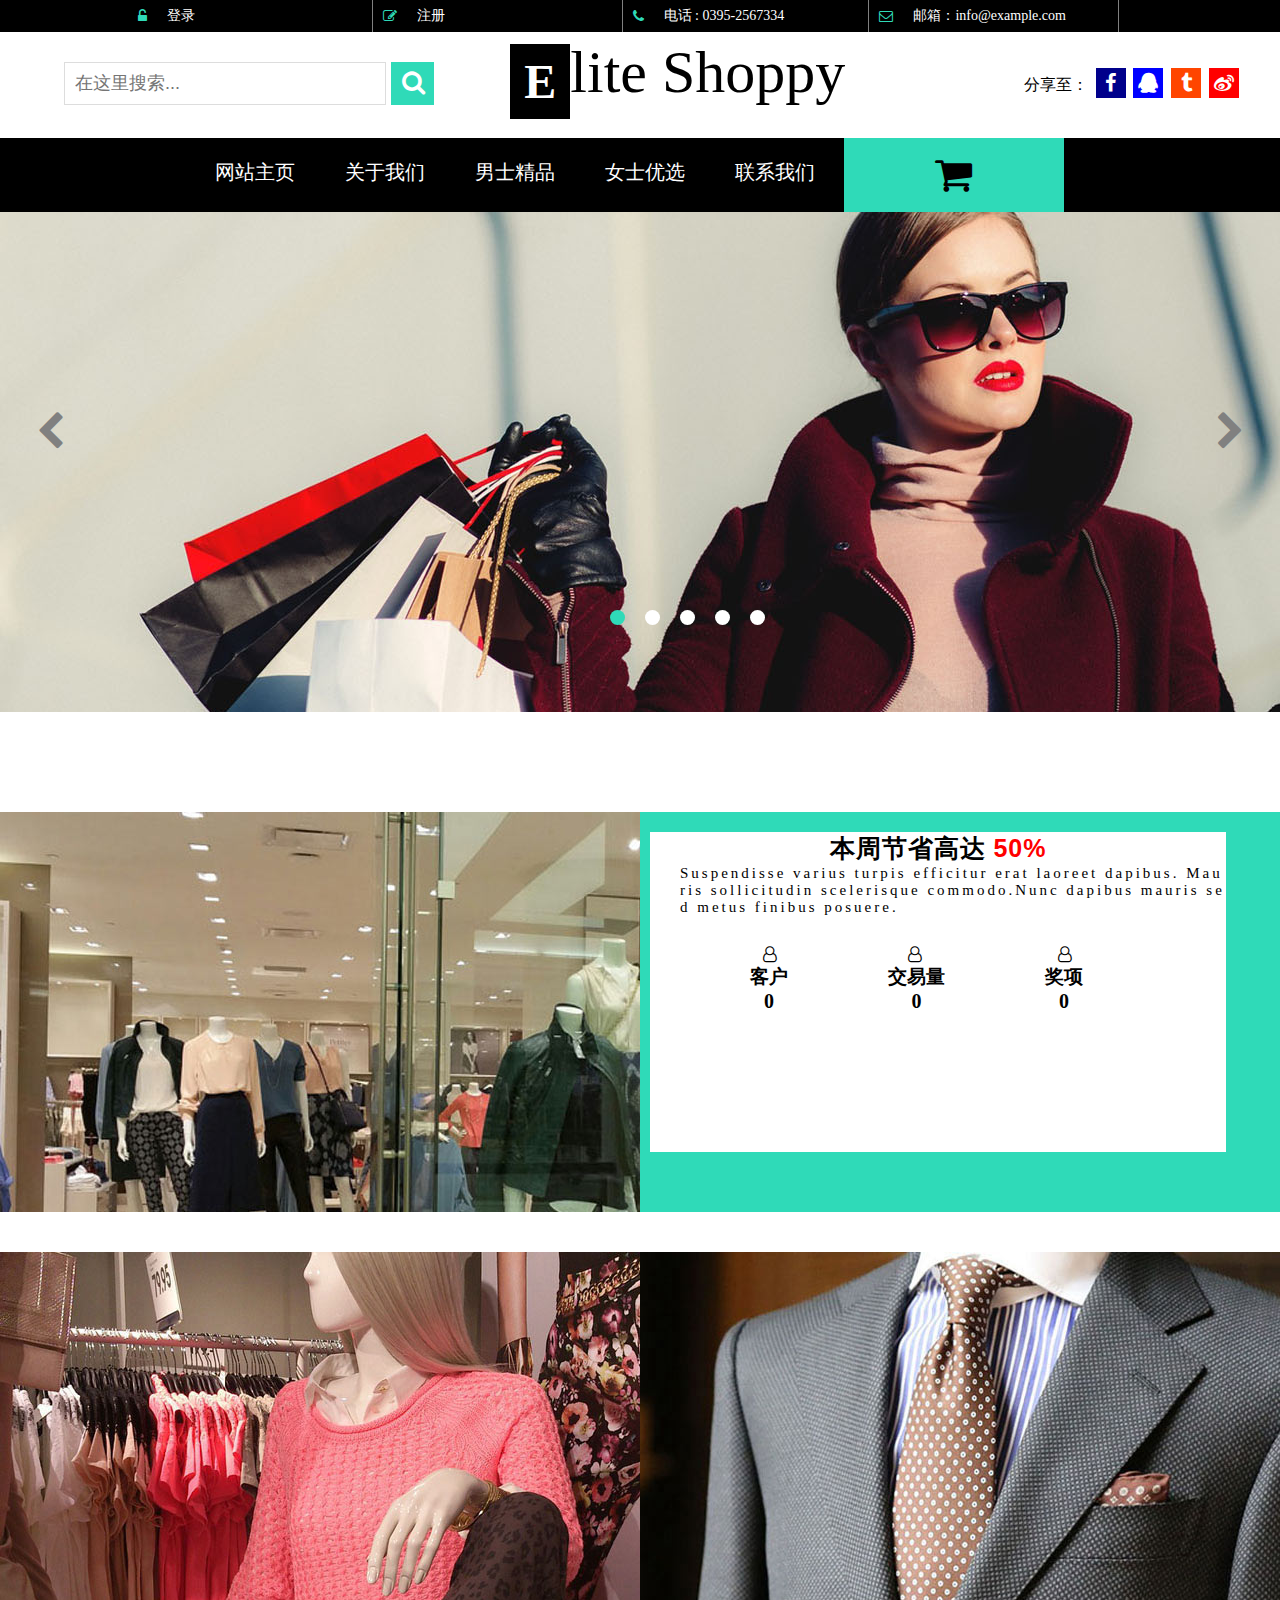
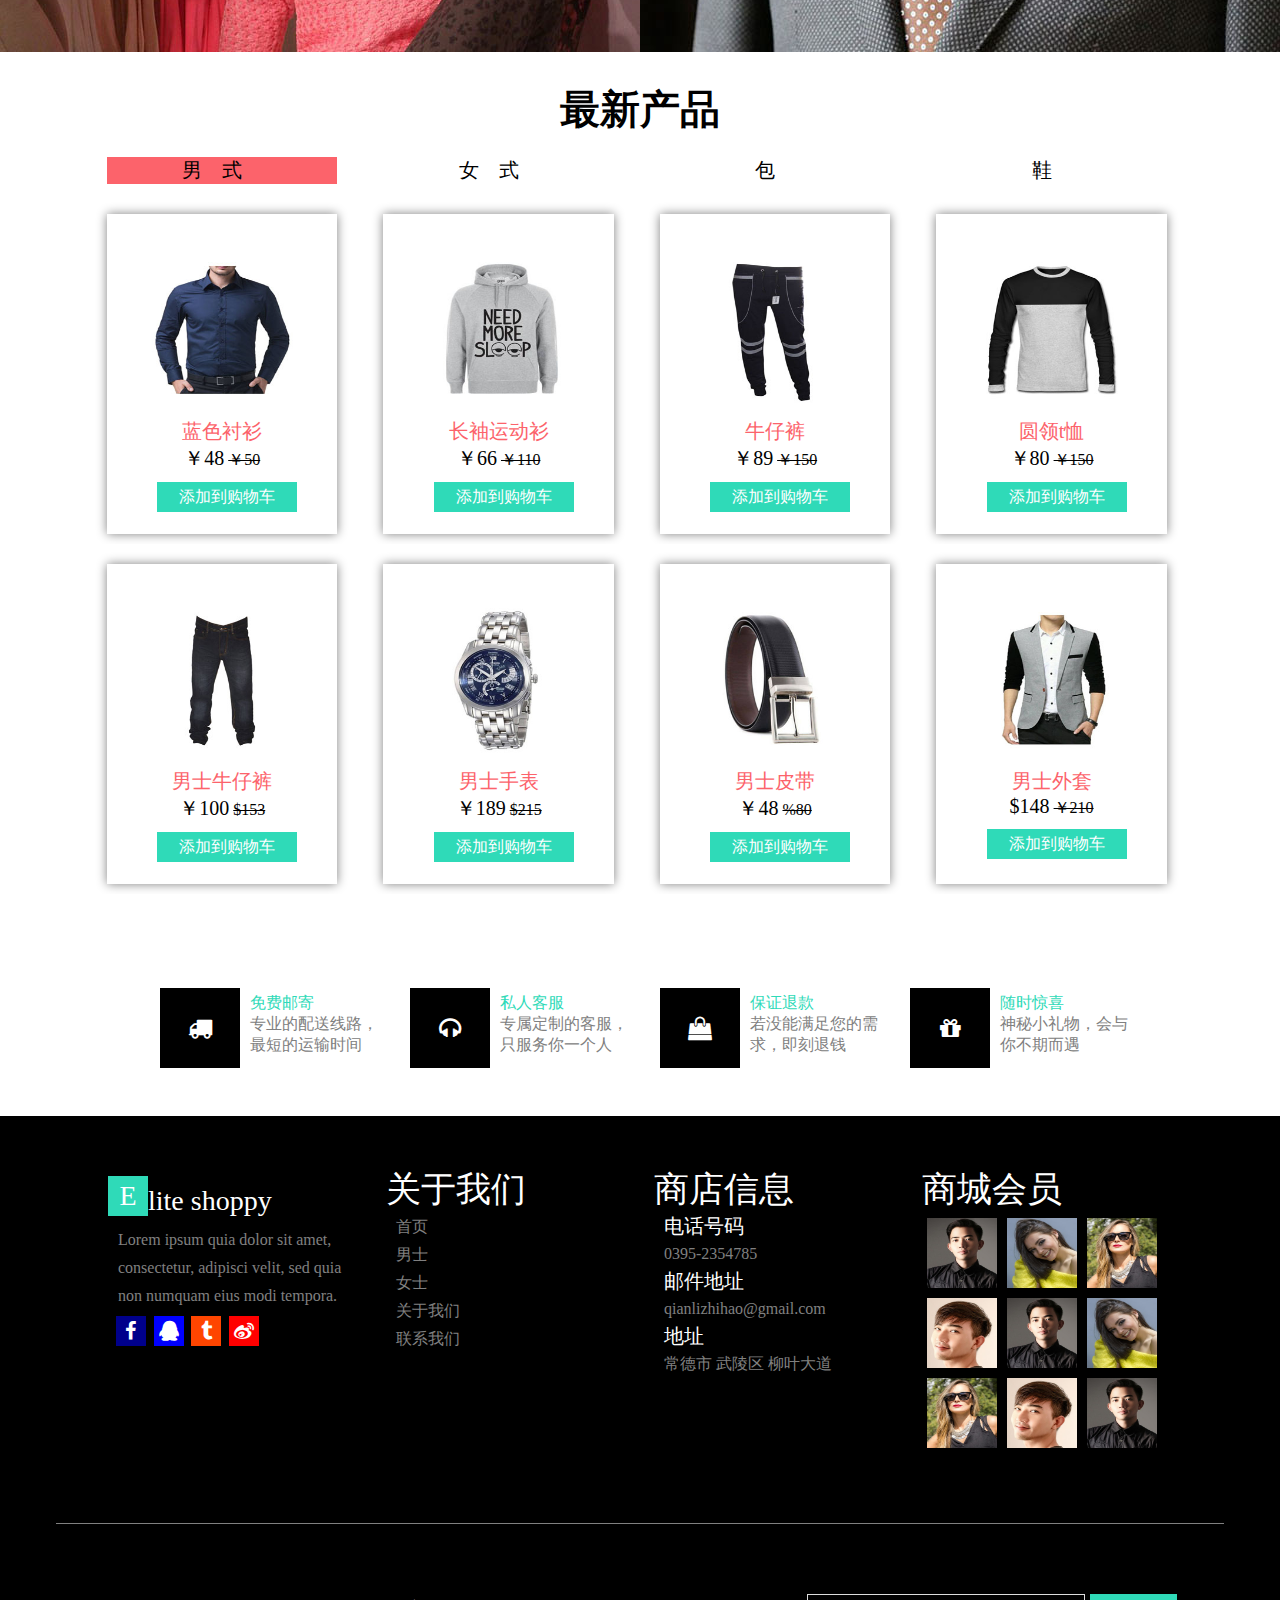
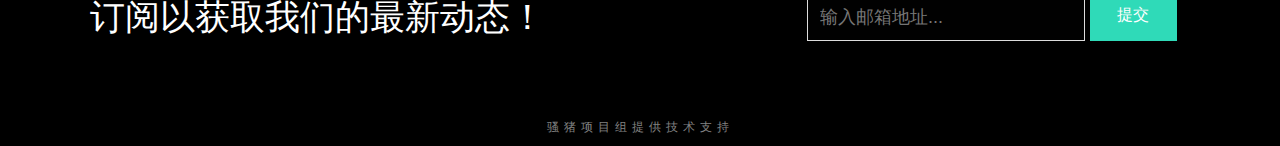
<file: index.html>
﻿<!DOCTYPE html>
<html lang="en">

<head>
    <meta charset="UTF-8">
    <meta name="viewport" content="width=device-width, initial-scale=1.0">
    <meta http-equiv="X-UA-Compatible" content="ie=edge">
    <link rel="stylesheet" href="css/font-awesome.min.css">
    <link rel="stylesheet" href="css/public.css">
    <link rel="stylesheet" href="css/header.css">
    <link rel="stylesheet" href="css/footer.css">
    <link rel="stylesheet" href="css/style.css">
    <link rel="stylesheet" href="css/men.css">
    <script src="js/jquery-2.1.4.min.js"></script>
    <title>Enjoy Shopping!</title>
</head>

<body>
    <div class="topbar">
        <ul class="topbox clearfloat">
            <li class="fa fa-unlock-alt topicon"></li>

            <li class="toptext">
                <a href="#1"> 登录</a>
            </li>
            <li class="fa fa-edit topicon"></li>
            <li class="toptext">
                <a href="#1"> 注册</a>
            </li>
            <li class="fa fa-phone topicon"></li>

            <li class="toptext">
                <a href="#1">电话 : 0395-2567334</a>
            </li>
            <li class="fa fa-envelope-o topicon"></li>
            <li class="toptext">
                <a href="#1">邮箱：info@example.com</a>
            </li>
        </ul>
    </div>


    <!-- 搜索栏 -->
    <div class="search-box clearflow">
        <div class="search-square">
            <input type="text" placeholder="在这里搜索...">
        </div>
        <div class="search-icon">
            <a class="">
                <li class="fa fa-search"></li>
            </a>
        </div>
        <div class="search-middle">
            <div class="eicon">
                <b>E</b>
            </div>
            <!-- <div class="fa fa-phone"></div> -->
            <div class="shoppy">lite Shoppy</div>
        </div>
        <div class="search-right">
            <div class="right-text">分享至：</div>
            <ul>
                <div class="icon-facebook icon-background">
                    <a href="###">
                        <li class="fa fa-facebook"></li>
                    </a>
                </div>
                <div class="icon-qq icon-background">
                    <a href="###">
                        <li class="fa fa-qq"></li>
                    </a>
                </div>

                <div class="icon-tumblr icon-background">
                    <a href="###">
                        <li class="fa fa-tumblr"></li>
                    </a>
                </div>

                <div class="icon-weibo icon-background">
                    <a href="###">
                        <li class="fa fa-weibo"></li>
                    </a>
                </div>
            </ul>
        </div>
    </div>

    <!-- 菜单栏 -->
    <div class="menubox">
        <div class="menu-container">
            <a href="index.html">
                <div class="menu-item">网站主页</div>
            </a>
            <a href="about.html">
                <div class="menu-item">关于我们</div>
            </a>
            <a href="men.html">
                <div class="menu-item" id="hidden-man">男士精品
                </div>
                <ul class="men-hidden">
                    <div class="men-hidden-img">
                        <img src="images/top2.jpg" alt="">
                    </div>
                    <div class="men-hidden-right-box">
                        <div class="men-hidden-right1">
                            <div class="">上衣</div>
                            <div class="">毛裤</div>
                            <div class="">风衣</div>
                            <div class="">秋裤</div>
                            <div class="">袜子</div>
                            <div class="">手套</div>
                            <div class="">棉服</div>
                        </div>
                    </div>
                    <div class="men-hidden-right-box">
                        <div class="men-hidden-right1">
                            <div class="">上衣</div>
                            <div class="">毛裤</div>
                            <div class="">风衣</div>
                            <div class="">秋裤</div>
                            <div class="">袜子</div>
                            <div class="">手套</div>
                            <div class="">棉服</div>
                        </div>
                    </div>
                </ul>
            </a>
            <a href="women.html">
                <div class="menu-item" id="women-hidden">女士优选</div>
                <ul class="women-hidden">
                    <div class="men-hidden-img">
                        <img src="images/top1.jpg" alt="">
                    </div>
                    <div class="men-hidden-right-box">
                        <div class="men-hidden-right1">
                            <div class="">上衣</div>
                            <div class="">毛裤</div>
                            <div class="">风衣</div>
                            <div class="">秋裤</div>
                            <div class="">袜子</div>
                            <div class="">手套</div>
                            <div class="">棉服 </div>
                        </div>
                    </div>
                    <div class="men-hidden-right-box">
                        <div class="men-hidden-right1">
                            <div class="">上衣</div>
                            <div class="">毛裤</div>
                            <div class="">风衣</div>
                            <div class="">秋裤</div>
                            <div class="">袜子</div>
                            <div class="">手套</div>
                            <div class="">棉服</div>
                        </div>
                    </div>
                </ul>
            </a>
            <a href="contact.html">
                <div class="menu-item">联系我们</div>
            </a>
            <a href="##">
                <div class="menu-icon">
                    <div class="fa fa-shopping-cart menu-icon-button"></div>
                </div>
            </a>
        </div>
    </div>



    <div id="home-banner" class="home-banner">
        <div class="home-banner-left">
            <span class="fa fa-chevron-left banner-style" aria-hidden="true"></span>
        </div>
        <div class="home-banner-right">
            <span class="fa fa-chevron-right banner-style" aria-hidden="true"> </span>
        </div>
        <div class="banner-nav">
            <div name="0" class="banner-point blue"></div>
            <div name="1" class="banner-point white"></div>
            <div name="2" class="banner-point white"></div>
            <div name="3" class="banner-point white"></div>
            <div name="4" class="banner-point white"></div>
        </div>
    </div>


    <div class="schedule-bottom" id="schedule-bottom">
        <div class="schedule-bottom-left"></div>
        <div class="schedule-bottom-right">
            <div class="schedule-bottom-right-content center">
                <div class="schedule-bottom-right-content-title">
                    本周节省高达
                    <span style="color:red">50%</span>
                </div>

                <p>Suspendisse varius turpis efficitur erat laoreet dapibus. Mauris sollicitudin scelerisque commodo.Nunc dapibus mauris sed metus finibus posuere.</p>
                <div class="w3l_schedule_bottom_right_grid1">
                    <i class="fa fa-user-o" aria-hidden="true"></i>
                    <h3>客户</h3>
                    <h5 id="customers" class="counter">0</h5>
                </div>
                <div class="w3l_schedule_bottom_right_grid1">
                    <i class="fa fa-user-o" aria-hidden="true"></i>
                    <h3>交易量</h3>
                    <h5 id="events" class="counter">0</h5>
                </div>
                <div class="w3l_schedule_bottom_right_grid1">
                    <i class="fa fa-user-o" aria-hidden="true"></i>
                    <h3>奖项</h3>
                    <h5 id="awards" class="counter">0</h5>
                </div>
            </div>
        </div>
    </div>
    <div class="agile_last_double_sectionw3ls">
        <div class="left">
        </div>
        <div class="right"></div>
    </div>
    <div class="new_arrivals_agile_w3ls_info clearfloat">
        <h3>最新产品</h3>


        <div class="center row">
            <div class="title red" name="man">
                <a>男式</a>
            </div>
            <div class="title" name="woman">
                <a>女式</a>
            </div>
            <div class="title" name="bag">
                <a>包</a>
            </div>
            <div class="title" name="footwear">
                <a>鞋</a>
            </div>

        </div>
        <!-- 男士 -->
        <div class="man center active product">
            <div class="row center">
                <div class="cel">
                    <div class="index-img">
                        <img src="images/m1.jpg" alt="">
                    </div>
                    <p class="product-name">
                        蓝色衬衫
                    </p>
                    <p>
                        <span class="product-dis-price">￥48</span>
                        <span class="product-price">￥50</span>
                    </p>
                    <a href="" class="product-buy1">
                        <div class="button-box">
                            <div class="button-center">
                                添加到购物车
                            </div>
                            <div class="button-side">
                            </div>
                        </div>
                    </a>
                </div>
                <div class="cel">
                    <div class="index-img">
                        <img src="images/m2.jpg" alt="">
                    </div>
                    <p class="product-name">
                        长袖运动衫
                    </p>
                    <p>
                        <span class="product-dis-price">￥66</span>
                        <span class="product-price">￥110</span>
                    </p>
                    <a href="" class="product-buy1">
                        <div class="button-box">
                            <div class="button-center"> 添加到购物车 </div>
                            <div class="button-side"> </div>
                        </div>
                    </a>
                </div>
                <div class="cel">
                    <div class="index-img">
                        <img src="images/m3.jpg" alt="">
                    </div>
                    <p class="product-name">
                        牛仔裤
                    </p>
                    <p>
                        <span class="product-dis-price">￥89</span>
                        <span class="product-price">￥150</span>
                    </p>
                    <a href="" class="product-buy1">
                        <div class="button-box">
                            <div class="button-center"> 添加到购物车 </div>
                            <div class="button-side"> </div>
                        </div>
                    </a>
                </div>
                <div class="cel">
                    <div class="index-img">
                        <img src="images/m4.jpg" alt="">
                    </div>
                    <p class="product-name">
                        圆领t恤
                    </p>
                    <p>
                        <span class="product-dis-price">￥80</span>
                        <span class="product-price">￥150</span>
                    </p>
                    <a href="" class="product-buy1">
                        <div class="button-box">
                            <div class="button-center"> 添加到购物车 </div>
                            <div class="button-side"> </div>
                        </div>
                    </a>
                </div>
            </div>
            <div class="row center">
                <div class="cel">
                    <div class="index-img">
                        <img src="images/m5.jpg" alt="">
                    </div>
                    <p class="product-name">
                        男士牛仔裤
                    </p>
                    <p>
                        <span class="product-dis-price">￥100</span>
                        <span class="product-price">$153</span>
                    </p>
                    <a href="" class="product-buy1">
                        <div class="button-box">
                            <div class="button-center"> 添加到购物车 </div>
                            <div class="button-side"> </div>
                        </div>
                    </a>
                </div>
                <div class="cel">
                    <div class="index-img">
                        <img src="images/m7.jpg" alt="">
                    </div>
                    <p class="product-name">
                        男士手表
                    </p>
                    <p>
                        <span class="product-dis-price">￥189</span>
                        <span class="product-price">$215</span>
                    </p>
                    <a href="" class="product-buy1">
                        <div class="button-box">
                            <div class="button-center"> 添加到购物车 </div>
                            <div class="button-side"> </div>
                        </div>
                    </a>
                </div>
                <div class="cel">
                    <div class="index-img">
                        <img src="images/m6.jpg" alt="">
                    </div>
                    <p class="product-name">
                        男士皮带
                    </p>
                    <p>
                        <span class="product-dis-price">￥48</span>
                        <span class="product-price">%80</span>
                    </p>
                    <a href="" class="product-buy1">
                        <div class="button-box">
                            <div class="button-center"> 添加到购物车 </div>
                            <div class="button-side"> </div>
                        </div>
                    </a>
                </div>
                <div class="cel">
                    <div class="index-img">
                        <img src="images/m8.jpg" alt="">
                    </div>
                    <p class="product-name">
                        男士外套
                    </p>
                    <p>
                        <span class="product-dis-price">$148</span>
                        <span class="product-price">￥210</span>
                    </p>
                    <a href="" class="product-buy1">
                        <div class="button-box">
                            <div class="button-center"> 添加到购物车 </div>
                            <div class="button-side"> </div>
                        </div>
                    </a>
                </div>
            </div>
        </div>
        <!-- 女士 -->
        <div class="woman center hide product">
            <div class="row">
                <div class="cel">
                    <div class="index-img">
                        <img src="images/w1.jpg" alt="">
                    </div>
                    <p class="product-name">
                        女生裙子
                    </p>
                    <p>
                        <span class="product-dis-price">￥48</span>
                        <span class="product-price">￥50</span>
                    </p>
                    <a href="" class="product-buy1">
                        <div class="button-box">
                            <div class="button-center"> 添加到购物车 </div>
                            <div class="button-side"> </div>
                        </div>
                    </a>
                </div>
                <div class="cel">
                    <div class="index-img">
                        <img src="images/w2.jpg" alt="">
                    </div>
                    <p class="product-name">
                        短袖
                    </p>
                    <p>
                        <span class="product-dis-price">￥66</span>
                        <span class="product-price">￥110</span>
                    </p>
                    <a href="" class="product-buy1">
                        <div class="button-box">
                            <div class="button-center"> 添加到购物车 </div>
                            <div class="button-side"> </div>
                        </div>
                    </a>
                </div>
                <div class="cel">
                    <div class="index-img">
                        <img src="images/w3.jpg" alt="">
                    </div>
                    <p class="product-name">
                        女生牛仔裤
                    </p>
                    <p>
                        <span class="product-dis-price">￥89</span>
                        <span class="product-price">￥150</span>
                    </p>
                    <a href="" class="product-buy1">
                        <div class="button-box">
                            <div class="button-center"> 添加到购物车 </div>
                            <div class="button-side"> </div>
                        </div>
                    </a>
                </div>
                <div class="cel">
                    <div class="index-img">
                        <img src="images/w4.jpg" alt="">
                    </div>
                    <p class="product-name">
                        黑色短裤
                    </p>
                    <p>
                        <span class="product-dis-price">￥80</span>
                        <span class="product-price">￥150</span>
                    </p>
                    <a href="" class="product-buy1">
                        <div class="button-box">
                            <div class="button-center"> 添加到购物车 </div>
                            <div class="button-side"> </div>
                        </div>
                    </a>
                </div>
            </div>
            <div class="row center">
                <div class="cel">
                    <div class="index-img">
                        <img src="images/w5.jpg" alt="">
                    </div>
                    <p class="product-name">
                        粉红短裤
                    </p>
                    <p>
                        <span class="product-dis-price">￥100</span>
                        <span class="product-price">$153</span>
                    </p>
                    <a href="" class="product-buy1">
                        <div class="button-box">
                            <div class="button-center"> 添加到购物车 </div>
                            <div class="button-side"> </div>
                        </div>
                    </a>
                </div>
                <div class="cel">
                    <div class="index-img">
                        <img src="images/w6.jpg" alt="">
                    </div>
                    <p class="product-name">
                        女式手表
                    </p>
                    <p>
                        <span class="product-dis-price">￥189</span>
                        <span class="product-price">$215</span>
                    </p>
                    <a href="" class="product-buy1">
                        <div class="button-box">
                            <div class="button-center"> 添加到购物车 </div>
                            <div class="button-side"> </div>
                        </div>
                    </a>
                </div>
                <div class="cel">
                    <div class="index-img">
                        <img src="images/w7.jpg" alt="">
                    </div>
                    <p class="product-name">
                        长袜
                    </p>
                    <p>
                        <span class="product-dis-price">￥48</span>
                        <span class="product-price">%80</span>
                    </p>
                    <a href="" class="product-buy1">
                        <div class="button-box">
                            <div class="button-center"> 添加到购物车 </div>
                            <div class="button-side"> </div>
                        </div>
                    </a>
                </div>
                <div class="cel">
                    <div class="index-img">
                        <img src="images/w8.jpg" alt="">
                    </div>
                    <p class="product-name">
                        紧身裤
                    </p>
                    <p>
                        <span class="product-dis-price">$148</span>
                        <span class="product-price">￥210</span>
                    </p>
                    <a href="" class="product-buy1">
                        <div class="button-box">
                            <div class="button-center"> 添加到购物车 </div>
                            <div class="button-side"> </div>
                        </div>
                    </a>
                </div>
            </div>
        </div>
        <!-- 包 -->
        <div class="bag center hide product">
            <div class="row">
                <div class="cel">

                    <div class="index-img">
                        <img src="images/b1.jpg" alt="">
                    </div>
                    <p class="product-name">
                        旅行电脑包
                    </p>
                    <p>
                        <span class="product-dis-price">￥48</span>
                        <span class="product-price">￥50</span>
                    </p>
                    <a href="" class="product-buy1">
                        <div class="button-box">
                            <div class="button-center"> 添加到购物车 </div>
                            <div class="button-side"> </div>
                        </div>
                    </a>
                </div>
                <div class="cel">
                    <div class="index-img">
                        <img src="images/b2.jpg" alt="">
                    </div>
                    <p class="product-name">
                        彪马性能背包
                    </p>
                    <p>
                        <span class="product-dis-price">￥66</span>
                        <span class="product-price">￥110</span>
                    </p>
                    <a href="" class="product-buy1">
                        <div class="button-box">
                            <div class="button-center"> 添加到购物车 </div>
                            <div class="button-side"> </div>
                        </div>
                    </a>
                </div>
                <div class="cel">
                    <div class="index-img">
                        <img src="images/b3.jpg" alt="">
                    </div>
                    <p class="product-name">
                        笔记本背包
                    </p>
                    <p>
                        <span class="product-dis-price">￥89</span>
                        <span class="product-price">￥150</span>
                    </p>
                    <a href="" class="product-buy1">
                        <div class="button-box">
                            <div class="button-center"> 添加到购物车 </div>
                            <div class="button-side"> </div>
                        </div>
                    </a>
                </div>
                <div class="cel">
                    <div class="index-img">
                        <img src="images/b4.jpg" alt="">
                    </div>
                    <p class="product-name">
                        旅行背包
                    </p>
                    <p>
                        <span class="product-dis-price">￥80</span>
                        <span class="product-price">￥150</span>
                    </p>
                    <a href="" class="product-buy1">
                        <div class="button-box">
                            <div class="button-center"> 添加到购物车 </div>
                            <div class="button-side"> </div>
                        </div>
                    </a>
                </div>
            </div>
            <div class="row center">
                <div class="cel">
                    <div class="index-img">
                        <img src="images/b5.jpg" alt="">
                    </div>
                    <p class="product-name">
                        手持包
                    </p>
                    <p>
                        <span class="product-dis-price">￥100</span>
                        <span class="product-price">$153</span>
                    </p>
                    <a href="" class="product-buy1">
                        <div class="button-box">
                            <div class="button-center"> 添加到购物车 </div>
                            <div class="button-side"> </div>
                        </div>
                    </a>
                </div>
                <div class="cel">
                    <div class="index-img">
                        <img src="images/b6.jpg" alt="">
                    </div>
                    <p class="product-name">
                        蝴蝶袋
                    </p>
                    <p>
                        <span class="product-dis-price">￥189</span>
                        <span class="product-price">$215</span>
                    </p>
                    <a href="" class="product-buy1">
                        <div class="button-box">
                            <div class="button-center"> 添加到购物车 </div>
                            <div class="button-side"> </div>
                        </div>
                    </a>
                </div>
                <div class="cel">
                    <div class="index-img">
                        <img src="images/b7.jpg" alt="">
                    </div>
                    <p class="product-name">
                        科斯塔瑞士袋
                    </p>
                    <p>
                        <span class="product-dis-price">￥48</span>
                        <span class="product-price">%80</span>
                    </p>
                    <a href="" class="product-buy1">
                        <div class="button-box">
                            <div class="button-center"> 添加到购物车 </div>
                            <div class="button-side"> </div>
                        </div>
                    </a>
                </div>
                <div class="cel">
                    <div class="index-img">
                        <img src="images/b8.jpg" alt="">
                    </div>
                    <p class="product-name">
                        高级背包
                    </p>
                    <p>
                        <span class="product-dis-price">$148</span>
                        <span class="product-price">￥210</span>
                    </p>
                    <a href="" class="product-buy1">
                        <div class="button-box">
                            <div class="button-center"> 添加到购物车 </div>
                            <div class="button-side"> </div>
                        </div>
                    </a>
                </div>
            </div>
        </div>
        <!-- 鞋 -->
        <div class="footwear center hide product">
            <div class="row">
                <div class="cel">
                    <div class="index-img">
                        <img src="images/s1.jpg" alt="">
                    </div>
                    <p class="product-name">
                        跑鞋
                    </p>
                    <p>
                        <span class="product-dis-price">￥48</span>
                        <span class="product-price">￥50</span>
                    </p>
                    <a href="" class="product-buy1">
                        <div class="button-box">
                            <div class="button-center"> 添加到购物车 </div>
                            <div class="button-side"> </div>
                        </div>
                    </a>
                </div>
                <div class="cel">
                    <div class="index-img">
                        <img src="images/s2.jpg" alt="">
                    </div>
                    <p class="product-name">
                        耐克鞋
                    </p>
                    <p>
                        <span class="product-dis-price">￥66</span>
                        <span class="product-price">￥110</span>
                    </p>
                    <a href="" class="product-buy1">
                        <div class="button-box">
                            <div class="button-center"> 添加到购物车 </div>
                            <div class="button-side"> </div>
                        </div>
                    </a>
                </div>
                <div class="cel">
                    <div class="index-img">
                        <img src="images/s3.jpg" alt="">
                    </div>
                    <p class="product-name">
                        帆布鞋
                    </p>
                    <p>
                        <span class="product-dis-price">￥89</span>
                        <span class="product-price">￥150</span>
                    </p>
                    <a href="" class="product-buy1">
                        <div class="button-box">
                            <div class="button-center"> 添加到购物车 </div>
                            <div class="button-side"> </div>
                        </div>
                    </a>
                </div>
                <div class="cel">
                    <div class="index-img">
                        <img src="images/s4.jpg" alt="">
                    </div>
                    <p class="product-name">
                        凉鞋
                    </p>
                    <p>
                        <span class="product-dis-price">￥80</span>
                        <span class="product-price">￥150</span>
                    </p>
                    <a href="" class="product-buy1">
                        <div class="button-box">
                            <div class="button-center"> 添加到购物车 </div>
                            <div class="button-side"> </div>
                        </div>
                    </a>
                </div>
            </div>
            <div class="row center">
                <div class="cel">
                    <div class="index-img">
                        <img src="images/s5.jpg" alt="">
                    </div>
                    <p class="product-name">
                        慢步鞋
                    </p>
                    <p>
                        <span class="product-dis-price">￥100</span>
                        <span class="product-price">$153</span>
                    </p>
                    <a href="" class="product-buy1">
                        <div class="button-box">
                            <div class="button-center"> 添加到购物车 </div>
                            <div class="button-side"> </div>
                        </div>
                    </a>
                </div>
                <div class="cel">
                    <div class="index-img">
                        <img src="images/s6.jpg" alt="">
                    </div>
                    <p class="product-name">
                        帆布休闲鞋
                    </p>
                    <p>
                        <span class="product-dis-price">￥189</span>
                        <span class="product-price">$215</span>
                    </p>
                    <a href="" class="product-buy1">
                        <div class="button-box">
                            <div class="button-center"> 添加到购物车 </div>
                            <div class="button-side"> </div>
                        </div>
                    </a>
                </div>
                <div class="cel">
                    <div class="index-img">
                        <img src="images/s7.jpg" alt="">
                    </div>
                    <p class="product-name">
                        运动帆布鞋
                    </p>
                    <p>
                        <span class="product-dis-price">￥48</span>
                        <span class="product-price">%80</span>
                    </p>
                    <a href="" class="product-buy1">
                        <div class="button-box">
                            <div class="button-center"> 添加到购物车 </div>
                            <div class="button-side"> </div>
                        </div>
                    </a>
                </div>
                <div class="cel">
                    <div class="index-img">
                        <img src="images/s8.jpg" alt="">
                    </div>
                    <p class="product-name">
                        高跟鞋
                    </p>
                    <p>
                        <span class="product-dis-price">$148</span>
                        <span class="product-price">￥210</span>
                    </p>
                    <a href="" class="product-buy1">
                        <div class="button-box">
                            <div class="button-center"> 添加到购物车 </div>
                            <div class="button-side"> </div>
                        </div>
                    </a>
                </div>
            </div>
        </div>


    </div>








    <div class="sec-footer clearfloat">
        <div class="sec-footer-box clearfloat">
            <div class="sec-col">
                <a href="###">
                    <div class="sec-icon">
                        <li class="fa fa-truck"></li>
                    </div>
                    <div class="sec-title">免费邮寄</div>
                    <div class="sec-text">专业的配送线路，最短的运输时间</div>
                </a>
            </div>
            <div class="sec-col">
                <a href="###">
                    <div class="sec-icon">
                        <li class="fa fa-headphones"></li>
                    </div>
                    <div class="sec-title">私人客服</div>
                    <div class="sec-text">专属定制的客服，只服务你一个人</div>
                </a>
            </div>
            <div class="sec-col">
                <a href="###">
                    <div class="sec-icon">
                        <li class="fa fa-shopping-bag"></li>
                    </div>
                    <div class="sec-title">保证退款</div>
                    <div class="sec-text">若没能满足您的需求，即刻退钱</div>
                </a>
            </div>
            <div class="sec-col">
                <a href="###">
                    <div class="sec-icon">
                        <li class="fa fa-gift"></li>
                    </div>
                    <div class="sec-title">随时惊喜</div>
                    <div class="sec-text">神秘小礼物，会与你不期而遇</div>
                </a>
            </div>

        </div>
    </div>


    <div class="footerbox">
        <div class="clearfloat">
            <div class="footer-center">
                <div class="foot-container footer-first clearfloat">
                    <div class="footer-e-icon">E</div>
                    <div class="footer-shoppy">lite shoppy</div>
                    <div class="footer-text">Lorem ipsum quia dolor sit amet, consectetur, adipisci velit, sed quia non numquam eius modi tempora.</div>
                    <ul>
                        <div class="footer-facebook footer-background">
                            <a href="###">
                                <li class="fa fa-facebook"></li>
                            </a>
                        </div>
                        <div class="footer-qq footer-background">
                            <a href="###">
                                <li class="fa fa-qq"></li>
                            </a>
                        </div>

                        <div class="footer-tumblr footer-background">
                            <a href="###">
                                <li class="fa fa-tumblr"></li>
                            </a>
                        </div>

                        <div class="footer-weibo footer-background">
                            <a href="###">
                                <li class="fa fa-weibo"></li>
                            </a>
                        </div>
                    </ul>
                </div>
                <div class="foot-container">
                    <div class="footer-head">
                        关于我们
                    </div>
                    <div class="footer-text">首页</div>
                    <div class="footer-text">男士</div>
                    <div class="footer-text">女士</div>
                    <div class="footer-text">关于我们</div>
                    <div class="footer-text">联系我们</div>
                </div>
                <div class="foot-container">
                    <div class="footer-head">
                        商店信息
                    </div>
                    <div class="footer-title">电话号码</div>
                    <div class="footer-text">0395-2354785</div>
                    <div class="footer-title">邮件地址</div>
                    <div class="footer-text">qianlizhihao@gmail.com</div>
                    <div class="footer-title">地址</div>
                    <div class="footer-text">常德市 武陵区 柳叶大道</div>
                </div>
                <div class="foot-container">
                    <div class="footer-head">商城会员</div>
                    <div class="footer-img">
                        <img src="images/t1.jpg" alt="" width="70px" height="70px">
                    </div>
                    <div class="footer-img">
                        <img src="images/t2.jpg" alt="" width="70px" height="70px">
                    </div>
                    <div class="footer-img">
                        <img src="images/t3.jpg" alt="" width="70px" height="70px">
                    </div>
                    <div class="footer-img">
                        <img src="images/t4.jpg" alt="" width="70px" height="70px">
                    </div>
                    <div class="footer-img">
                        <img src="images/t1.jpg" alt="" width="70px" height="70px">
                    </div>
                    <div class="footer-img">
                        <img src="images/t2.jpg" alt="" width="70px" height="70px">
                    </div>
                    <div class="footer-img">
                        <img src="images/t3.jpg" alt="" width="70px" height="70px">
                    </div>
                    <div class="footer-img">
                        <img src="images/t4.jpg" alt="" width="70px" height="70px">
                    </div>
                    <div class="footer-img">
                        <img src="images/t1.jpg" alt="" width="70px" height="70px">
                    </div>
                </div>
            </div>
        </div>
        <div class="footer-foot clearfloat">
            <div class="footer-book-center">
                <div class="footer-head floatleft footer-book">
                    订阅以获取我们的最新动态！
                </div>
                <div class="footer-search-square">
                    <input type="text" placeholder="输入邮箱地址...">
                </div>
                <div class="footer-search-icon">
                    提交
                </div>
            </div>
        </div>
        <div class="clearfloat real-footer">
            骚猪项目组提供技术支持
        </div>
    </div>

    </div>

</body>
<script src="js/home.js"></script>

</html>
</file>
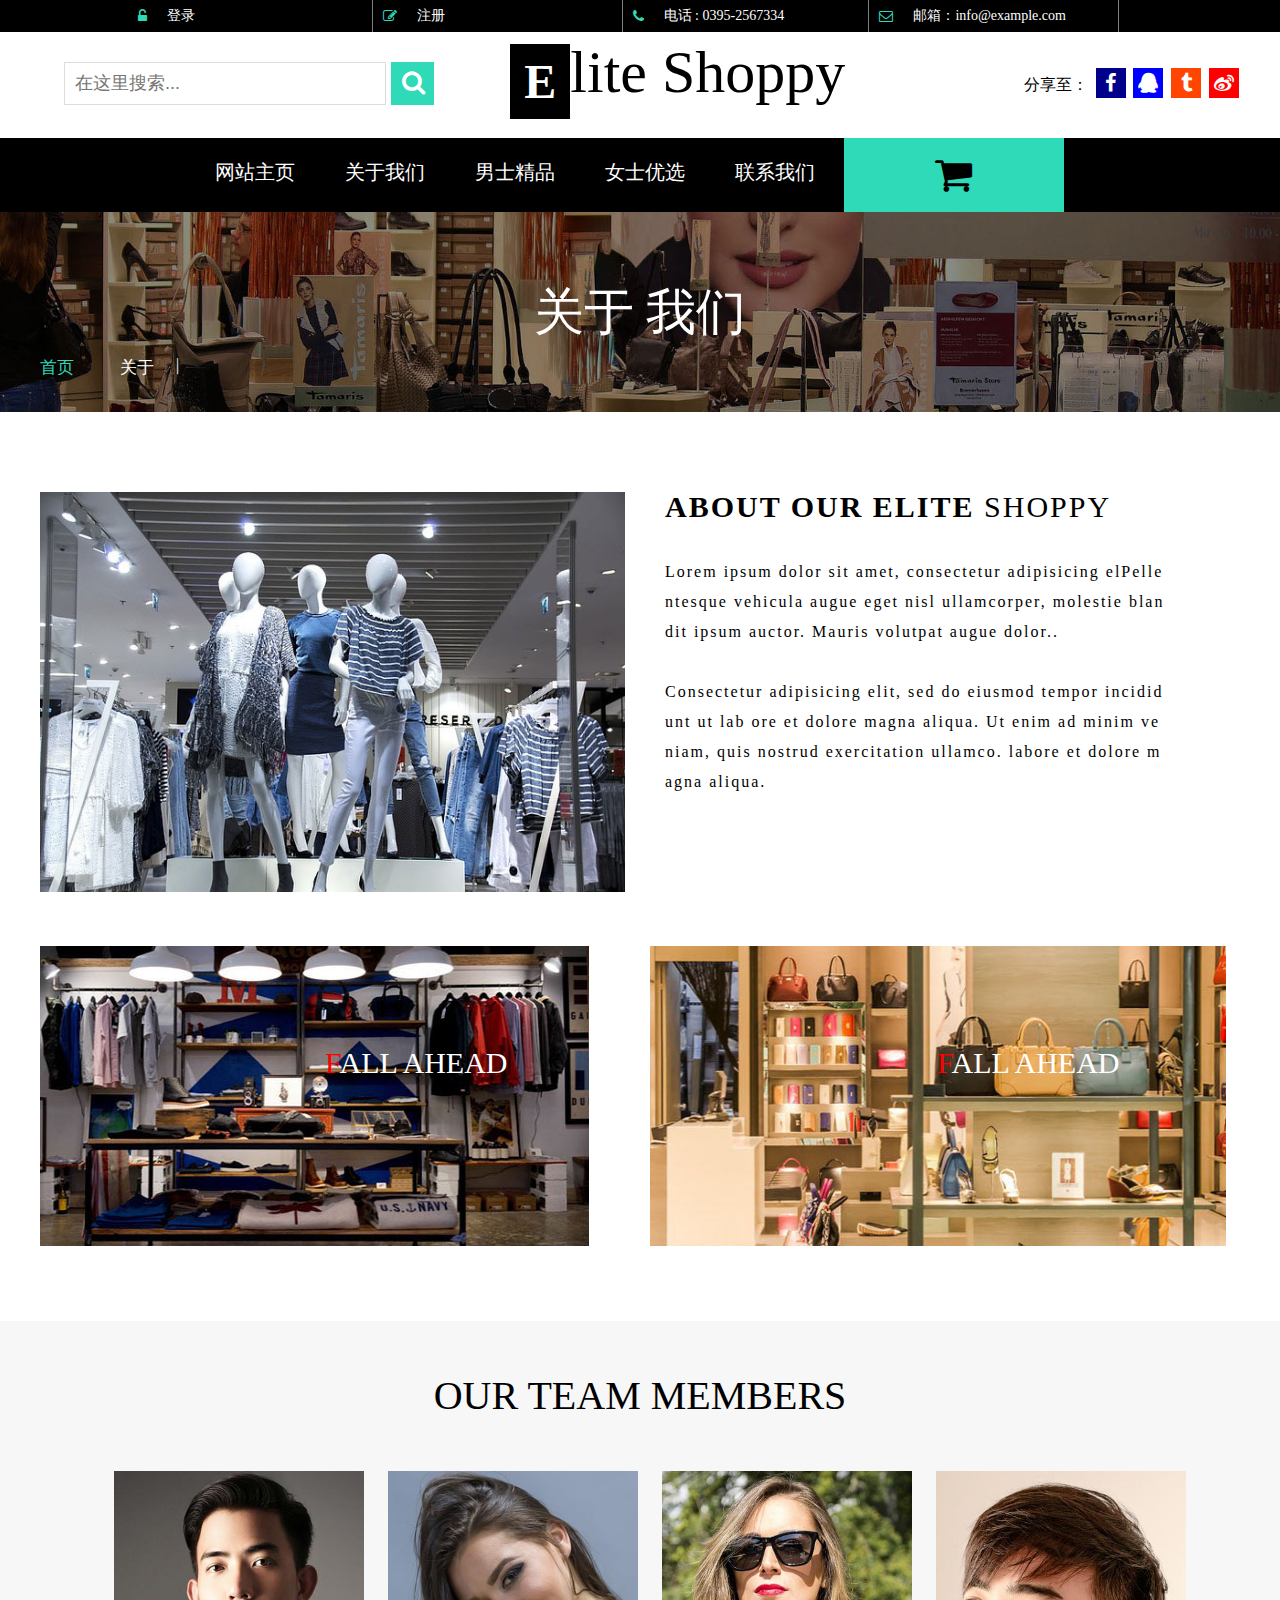
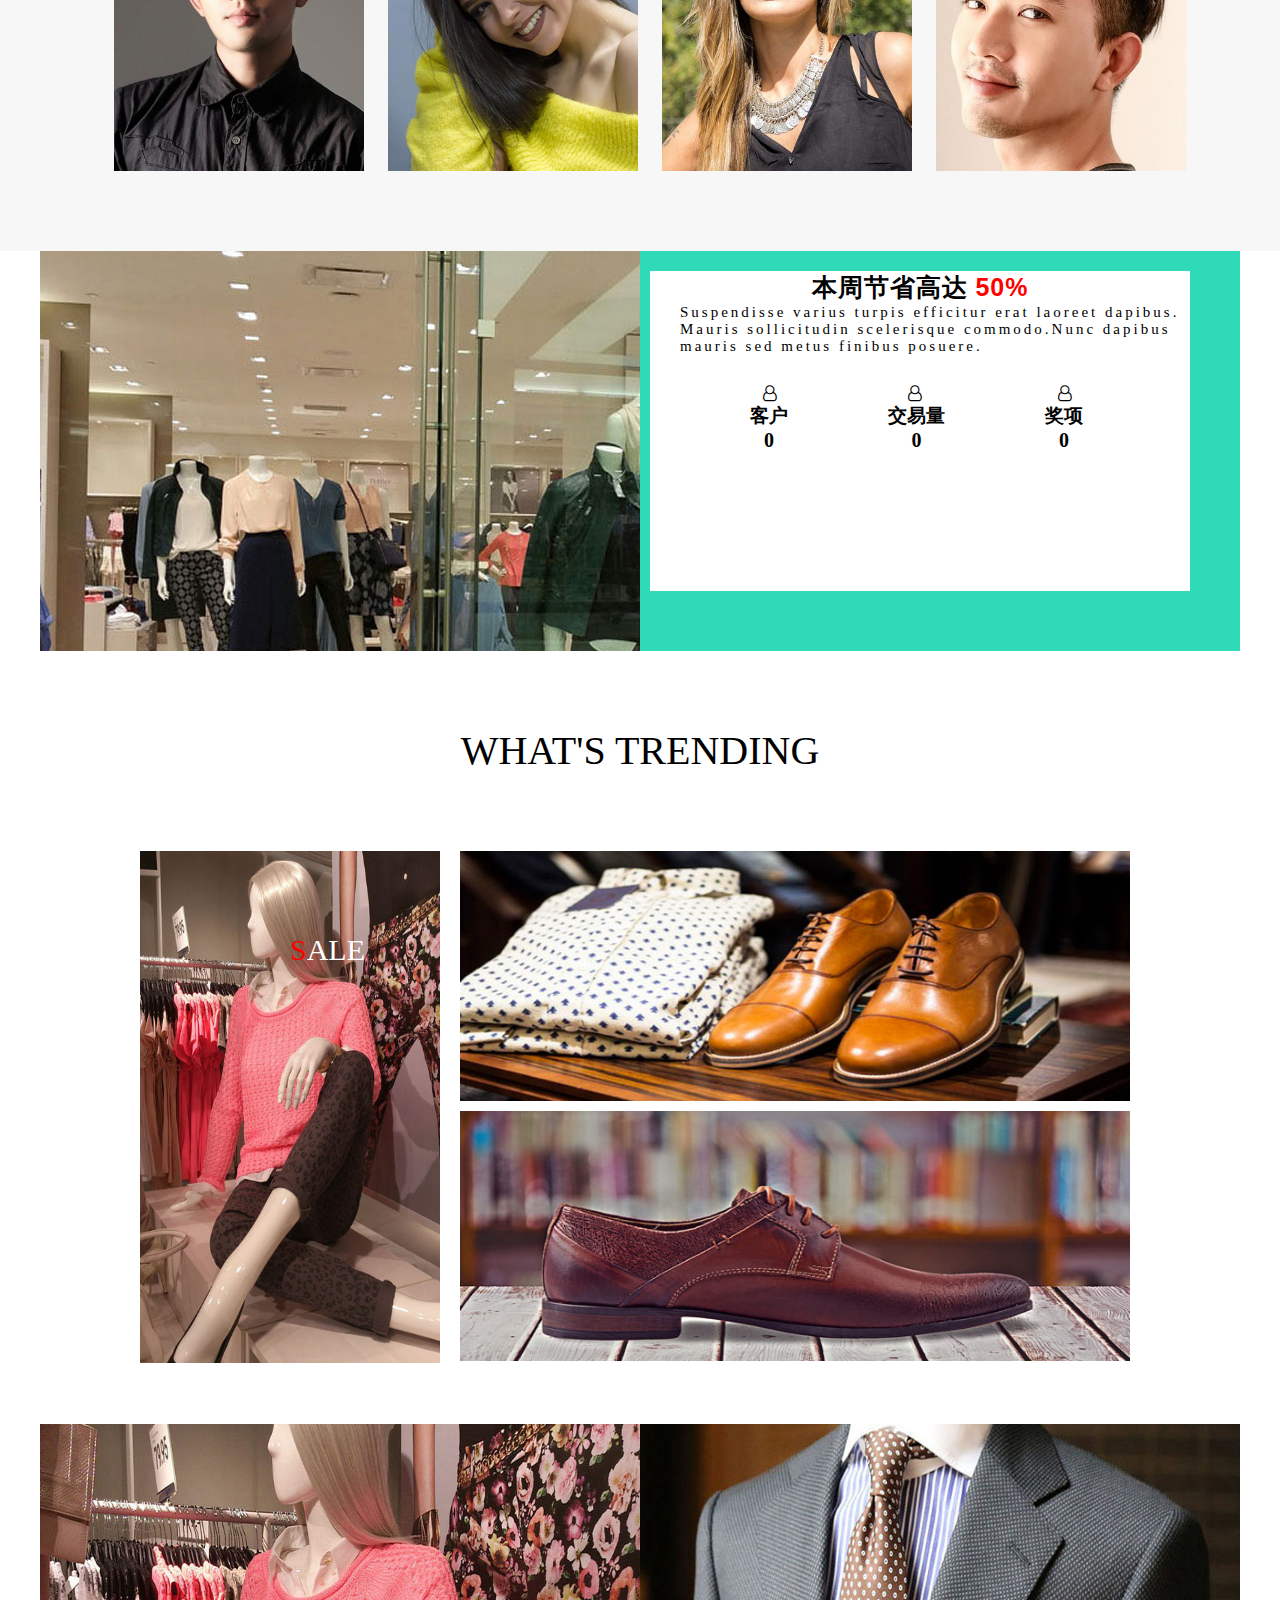
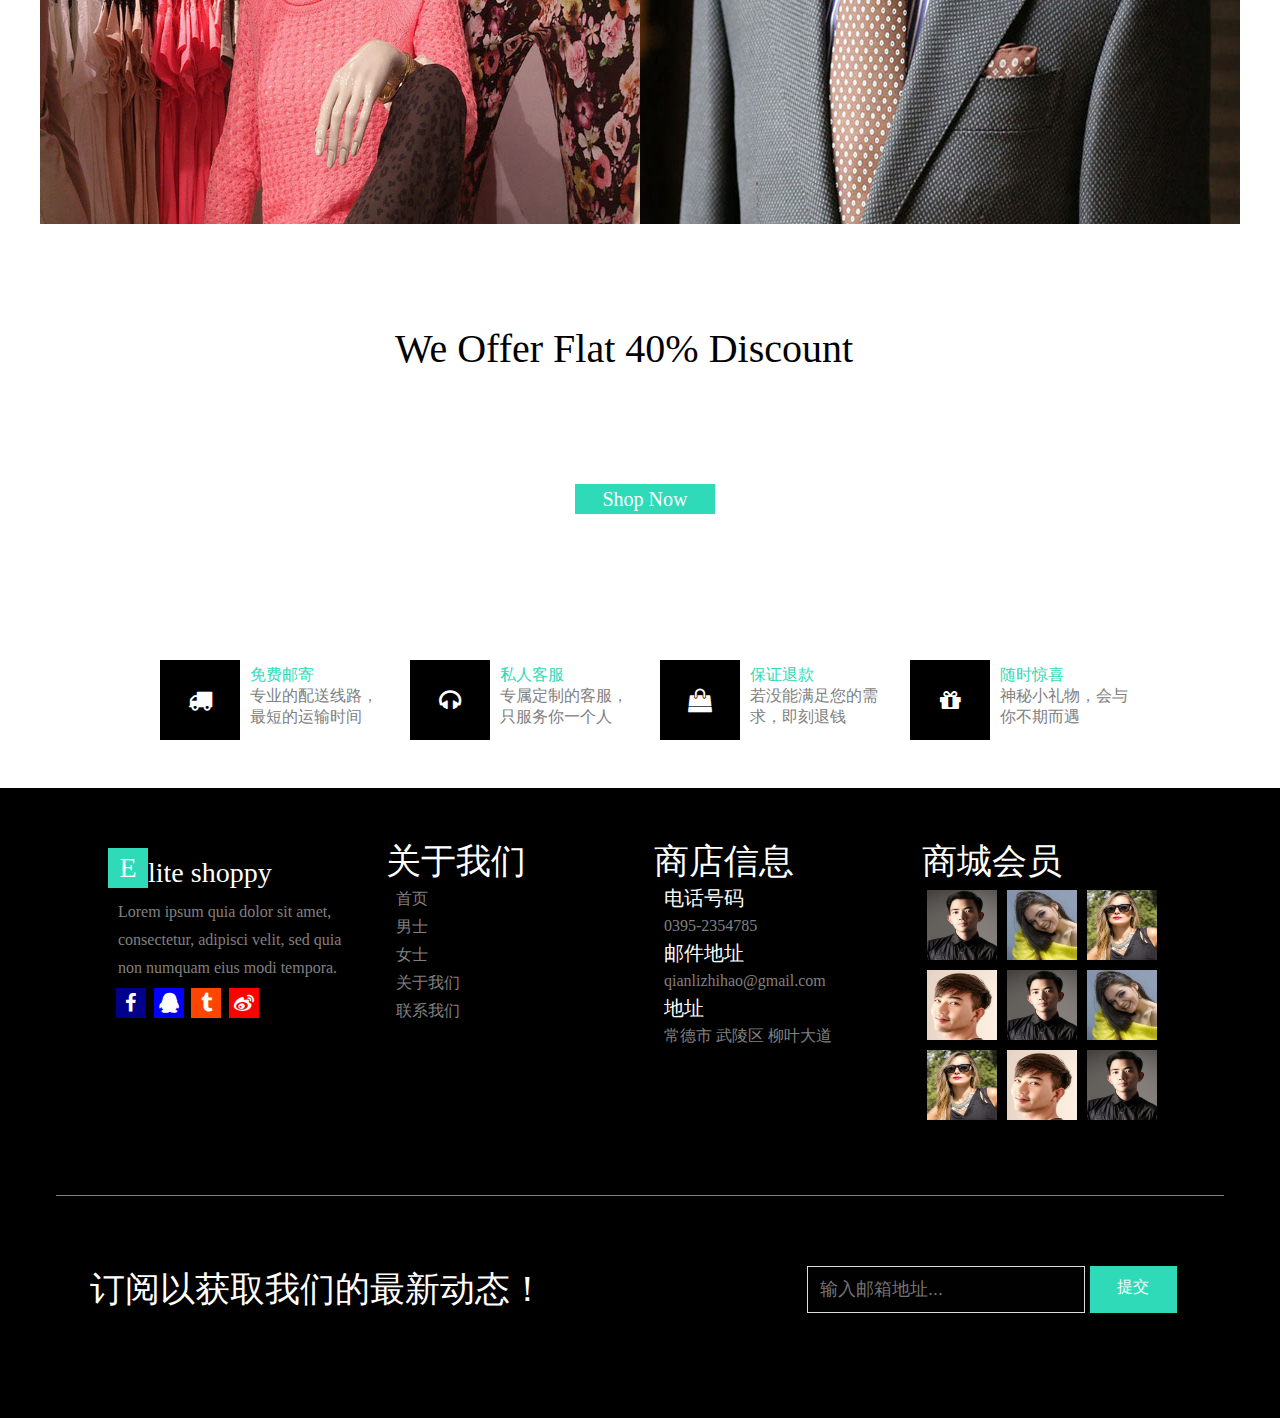
<file: about.html>
<!DOCTYPE html>
<html lang="en">

<head>
    <meta charset="UTF-8">
    <meta name="viewport" content="width=device-width, initial-scale=1.0">
    <meta http-equiv="X-UA-Compatible" content="ie=edge">
    <link rel="stylesheet" href="css/font-awesome.min.css">
    <link rel="stylesheet" href="css/public.css">
    <link rel="stylesheet" href="css/header.css">
    <link rel="stylesheet" href="css/footer.css">
    <link rel="stylesheet" href="css/style.css">
    <link rel="stylesheet" href="css/about.css">
    <script src="js/jquery-2.1.4.min.js"></script>
    <title>Enjoy Shopping!</title>
</head>

<body>
    <div class="topbar">
        <ul class="topbox clearfloat">
            <li class="fa fa-unlock-alt topicon"></li>

            <li class="toptext">
                <a href="#1"> 登录</a>
            </li>
            <li class="fa fa-edit topicon"></li>
            <li class="toptext">
                <a href="#1"> 注册</a>
            </li>
            <li class="fa fa-phone topicon"></li>

            <li class="toptext">
                <a href="#1">电话 : 0395-2567334</a>
            </li>
            <li class="fa fa-envelope-o topicon"></li>
            <li class="toptext">
                <a href="#1">邮箱：info@example.com</a>
            </li>
        </ul>
    </div>


    <!-- 搜索栏 -->
    <div class="search-box clearflow">
        <div class="search-square">
            <input type="text" placeholder="在这里搜索...">
        </div>
        <div class="search-icon">
            <a class="">
                <li class="fa fa-search"></li>
            </a>
        </div>
        <div class="search-middle">
            <div class="eicon">
                <b>E</b>
            </div>
            <!-- <div class="fa fa-phone"></div> -->
            <div class="shoppy">lite Shoppy</div>
        </div>
        <div class="search-right">
            <div class="right-text">分享至：</div>
            <ul>
                <div class="icon-facebook icon-background">
                    <a href="###">
                        <li class="fa fa-facebook"></li>
                    </a>
                </div>
                <div class="icon-qq icon-background">
                    <a href="###">
                        <li class="fa fa-qq"></li>
                    </a>
                </div>

                <div class="icon-tumblr icon-background">
                    <a href="###">
                        <li class="fa fa-tumblr"></li>
                    </a>
                </div>

                <div class="icon-weibo icon-background">
                    <a href="###">
                        <li class="fa fa-weibo"></li>
                    </a>
                </div>
            </ul>
        </div>
    </div>

    <!-- 菜单栏 -->
    <div class="menubox">
        <div class="menu-container">
            <a href="index.html">
                <div class="menu-item">网站主页</div>
            </a>
            <a href="about.html">
                <div class="menu-item">关于我们</div>
            </a>
            <a href="men.html">
                <div class="menu-item" id="hidden-man">男士精品
                </div>
                <ul class="men-hidden">
                    <div class="men-hidden-img">
                        <img src="images/top2.jpg" alt="">
                    </div>
                    <div class="men-hidden-right-box">
                        <div class="men-hidden-right1">
                            <div class="">上衣</div>
                            <div class="">毛裤</div>
                            <div class="">风衣</div>
                            <div class="">秋裤</div>
                            <div class="">袜子</div>
                            <div class="">手套</div>
                            <div class="">棉服</div>
                        </div>
                    </div>
                    <div class="men-hidden-right-box">
                        <div class="men-hidden-right1">
                            <div class="">上衣</div>
                            <div class="">毛裤</div>
                            <div class="">风衣</div>
                            <div class="">秋裤</div>
                            <div class="">袜子</div>
                            <div class="">手套</div>
                            <div class="">棉服</div>
                        </div>
                    </div>
                </ul>
            </a>
            <a href="women.html">
                <div class="menu-item" id="women-hidden">女士优选</div>
                <ul class="women-hidden">
                    <div class="men-hidden-img">
                        <img src="images/top1.jpg" alt="">
                    </div>
                    <div class="men-hidden-right-box">
                        <div class="men-hidden-right1">
                            <div class="">上衣</div>
                            <div class="">毛裤</div>
                            <div class="">风衣</div>
                            <div class="">秋裤</div>
                            <div class="">袜子</div>
                            <div class="">手套</div>
                            <div class="">棉服</div>
                        </div>
                    </div>
                    <div class="men-hidden-right-box">
                        <div class="men-hidden-right1">
                            <div class="">上衣</div>
                            <div class="">毛裤</div>
                            <div class="">风衣</div>
                            <div class="">秋裤</div>
                            <div class="">袜子</div>
                            <div class="">手套</div>
                            <div class="">棉服</div>
                        </div>
                    </div>
                </ul>
            </a>
            <a href="contact.html">
                <div class="menu-item">联系我们</div>
            </a>
            <a href="##">
                <div class="menu-icon">
                    <div class="fa fa-shopping-cart menu-icon-button"></div>
                </div>
            </a>
        </div>
    </div>





    <div class="about-top">
        <div class="about-container1">
            <div class="about1">
                <p>关于 我们</p>
            </div>
            <div class="about2">
                <div class="abouthome">
                    <a href="index.html">首页</a>
                </div>
            </div>
            <div class="about3">
                <i class="about-shutiao">|</i>
            </div>
            <div class="about4">
                <div class="ABOUT">关于</div>
            </div>
        </div>
    </div>
    <div class="clearfloat">
        <div class="about-container2">
            <div class="about-tu1">
                <img src="images/ab_pic.jpg" alt="">
            </div>

            <div class="about-wenzi">
                <p>
                    <span class="about-jiacu">
                        ABOUT OUR ELITE
                    </span>
                    <span class="about-bianda"> SHOPPY</span>
                    <br>
                    <br> Lorem ipsum dolor sit amet, consectetur adipisicing elPellentesque vehicula augue eget nisl ullamcorper, molestie blandit ipsum auctor. Mauris volutpat augue dolor..
                    <br/>
                    <br> Consectetur adipisicing elit, sed do eiusmod tempor incididunt ut lab ore et dolore magna aliqua. Ut enim ad minim veniam, quis nostrud exercitation ullamco. labore et dolore magna aliqua.</p>
            </div>
        </div>

    </div>
    <div class="about-fall clearfloat">
        <div class="about-container3">
            <div class="about-fall1 ">
                <img src="images/bottom1.jpg" alt="">
                <div class="about-fall1-bai1">
                    <div class="about-fall1-bai1-wenzi" style="letter-spacing: 10px">New Arrivals</div>
                </div>
                <div class="gwh1">
                    <span class="gwh3">F</span>ALL AHEAD</div>
            </div>
            <div class="about-fall2">
                <img src="images/bottom2.jpg" alt="">
                <div class="about-fall2-bai1">
                    <div class="about-fall2-bai1-wenzi" style="letter-spacing: 10px">New Arrivals</div>
                </div>
                <div class="gwh2">
                    <span class="gwh3">F</span>ALL AHEAD</div>
            </div>
        </div>
    </div>
    <div class="about-team">
        <div class="about-container4">
            <div class="about-team1">OUR TEAM MEMBERS</div>
            <div align="center" class="about-team2">
                <img src="images/t1.jpg" alt="">
                <img src="images/t2.jpg" alt="">
                <img src="images/t3.jpg" alt="">
                <img src="images/t4.jpg" alt="">
            </div>
        </div>
    </div>
    <div class="about-sale">
        <div class="about-container5">
            <div class="schedule-bottom">
                <div class="schedule-bottom-left"></div>
                <div class="schedule-bottom-right">
                    <div class="schedule-bottom-right-content center">
                        <div class="schedule-bottom-right-content-title">
                            本周节省高达
                            <span style="color:red">50%</span>
                        </div>
                        <p>Suspendisse varius turpis efficitur erat laoreet dapibus. Mauris sollicitudin scelerisque commodo.Nunc dapibus mauris sed metus finibus posuere.</p>
                        <div class="w3l_schedule_bottom_right_grid1">
                            <i class="fa fa-user-o" aria-hidden="true"></i>
                            <h3>客户</h3>
                            <h5 id="customers" class="counter">0</h5>
                        </div>
                        <div class="w3l_schedule_bottom_right_grid1">
                            <i class="fa fa-user-o" aria-hidden="true"></i>
                            <h3>交易量</h3>
                            <h5 id="events" class="counter">0</h5>
                        </div>
                        <div class="w3l_schedule_bottom_right_grid1">
                            <i class="fa fa-user-o" aria-hidden="true"></i>
                            <h3>奖项</h3>
                            <h5 id="awards" class="counter">0</h5>
                        </div>
                    </div>
                </div>
            </div>
        </div>
    </div>
    <div class="about-what">
        <div class="about-container6 clearfloat">
            <div class="about-what-row1">WHAT'S TRENDING</div>
            <div class="about-what-row2">
                <div class="about-what-col1">
                    <img src="images/bb1.jpg" alt="">
                    <div class="about-what-col1-bai1">
                        <div class="about-what-col1-bai1-wenzi">Upto 55%</div>
                    </div>
                    <div class="gwh4">
                        <span class="gwh5">S</span>ALE
                    </div>
                </div>
            </div>
            <div class="about-what-col2">
                <img src="images/bottom3.jpg" alt="">
                <div class="about-what-col2-bai1">
                    <div class="about-what-col2-bai1-wenzi">Upto 55%</div>
                </div>
                <img src="images/bottom4.jpg" alt="">
                <div class="about-what-col2-bai2">
                    <div class="about-what-col2-bai2-wenzi">Upto 65%
                    </div>
                </div>
            </div>

        </div>
        <div class="about-what-middle">
            <div class="about-what-row3">
                <img src="images/bot_1.jpg" alt="">
                <img src="images/bot_2.jpg" alt="">
            </div>
        </div>
    </div>
    </div>
    <div class="about-shop">
        <div class="about-container7">
            <div class="about-shop-wenzi">We Offer Flat 40% Discount</div>
            <!-- <div class=" "> -->
            <a href="" class="about-now product-buy1">
                <div class="button-box">
                    <div class="button-center">
                        Shop Now
                    </div>
                    <div class="button-side">
                    </div>
                </div>
            </a>

            <!-- </div> -->


        </div>
    </div>










    <div class="sec-footer clearfloat">
        <div class="sec-footer-box clearfloat">
            <div class="sec-col">
                <a href="###">
                    <div class="sec-icon">
                        <li class="fa fa-truck"></li>
                    </div>
                    <div class="sec-title">免费邮寄</div>
                    <div class="sec-text">专业的配送线路，最短的运输时间</div>
                </a>
            </div>
            <div class="sec-col">
                <a href="###">
                    <div class="sec-icon">
                        <li class="fa fa-headphones"></li>
                    </div>
                    <div class="sec-title">私人客服</div>
                    <div class="sec-text">专属定制的客服，只服务你一个人</div>
                </a>
            </div>
            <div class="sec-col">
                <a href="###">
                    <div class="sec-icon">
                        <li class="fa fa-shopping-bag"></li>
                    </div>
                    <div class="sec-title">保证退款</div>
                    <div class="sec-text">若没能满足您的需求，即刻退钱</div>
                </a>
            </div>
            <div class="sec-col">
                <a href="###">
                    <div class="sec-icon">
                        <li class="fa fa-gift"></li>
                    </div>
                    <div class="sec-title">随时惊喜</div>
                    <div class="sec-text">神秘小礼物，会与你不期而遇</div>
                </a>
            </div>

        </div>
    </div>


    <div class="footerbox">
        <div class="clearfloat">
            <div class="footer-center">
                <div class="foot-container footer-first clearfloat">
                    <div class="footer-e-icon">E</div>
                    <div class="footer-shoppy">lite shoppy</div>
                    <div class="footer-text">Lorem ipsum quia dolor sit amet, consectetur, adipisci velit, sed quia non numquam eius modi tempora.</div>
                    <ul>
                        <div class="footer-facebook footer-background">
                            <a href="###">
                                <li class="fa fa-facebook"></li>
                            </a>
                        </div>
                        <div class="footer-qq footer-background">
                            <a href="###">
                                <li class="fa fa-qq"></li>
                            </a>
                        </div>

                        <div class="footer-tumblr footer-background">
                            <a href="###">
                                <li class="fa fa-tumblr"></li>
                            </a>
                        </div>

                        <div class="footer-weibo footer-background">
                            <a href="###">
                                <li class="fa fa-weibo"></li>
                            </a>
                        </div>
                    </ul>
                </div>
                <div class="foot-container">
                    <div class="footer-head">
                        关于我们
                    </div>
                    <div class="footer-text">首页</div>
                    <div class="footer-text">男士</div>
                    <div class="footer-text">女士</div>
                    <div class="footer-text">关于我们</div>
                    <div class="footer-text">联系我们</div>
                </div>
                <div class="foot-container">
                    <div class="footer-head">
                        商店信息
                    </div>
                    <div class="footer-title">电话号码</div>
                    <div class="footer-text">0395-2354785</div>
                    <div class="footer-title">邮件地址</div>
                    <div class="footer-text">qianlizhihao@gmail.com</div>
                    <div class="footer-title">地址</div>
                    <div class="footer-text">常德市 武陵区 柳叶大道</div>
                </div>
                <div class="foot-container">
                    <div class="footer-head">商城会员</div>
                    <div class="footer-img">
                        <img src="images/t1.jpg" alt="" width="70px" height="70px">
                    </div>
                    <div class="footer-img">
                        <img src="images/t2.jpg" alt="" width="70px" height="70px">
                    </div>
                    <div class="footer-img">
                        <img src="images/t3.jpg" alt="" width="70px" height="70px">
                    </div>
                    <div class="footer-img">
                        <img src="images/t4.jpg" alt="" width="70px" height="70px">
                    </div>
                    <div class="footer-img">
                        <img src="images/t1.jpg" alt="" width="70px" height="70px">
                    </div>
                    <div class="footer-img">
                        <img src="images/t2.jpg" alt="" width="70px" height="70px">
                    </div>
                    <div class="footer-img">
                        <img src="images/t3.jpg" alt="" width="70px" height="70px">
                    </div>
                    <div class="footer-img">
                        <img src="images/t4.jpg" alt="" width="70px" height="70px">
                    </div>
                    <div class="footer-img">
                        <img src="images/t1.jpg" alt="" width="70px" height="70px">
                    </div>
                </div>
            </div>
        </div>
        <div class="footer-foot clearfloat">
            <div class="footer-book-center">
                <div class="footer-head floatleft footer-book">
                    订阅以获取我们的最新动态！
                </div>
                <div class="footer-search-square">
                    <input type="text" placeholder="输入邮箱地址...">
                </div>
                <div class="footer-search-icon">
                    提交
                </div>
            </div>

        </div>
    </div>
    </div>

</body>
<script src="js/home.js"></script>

</html>
</file>
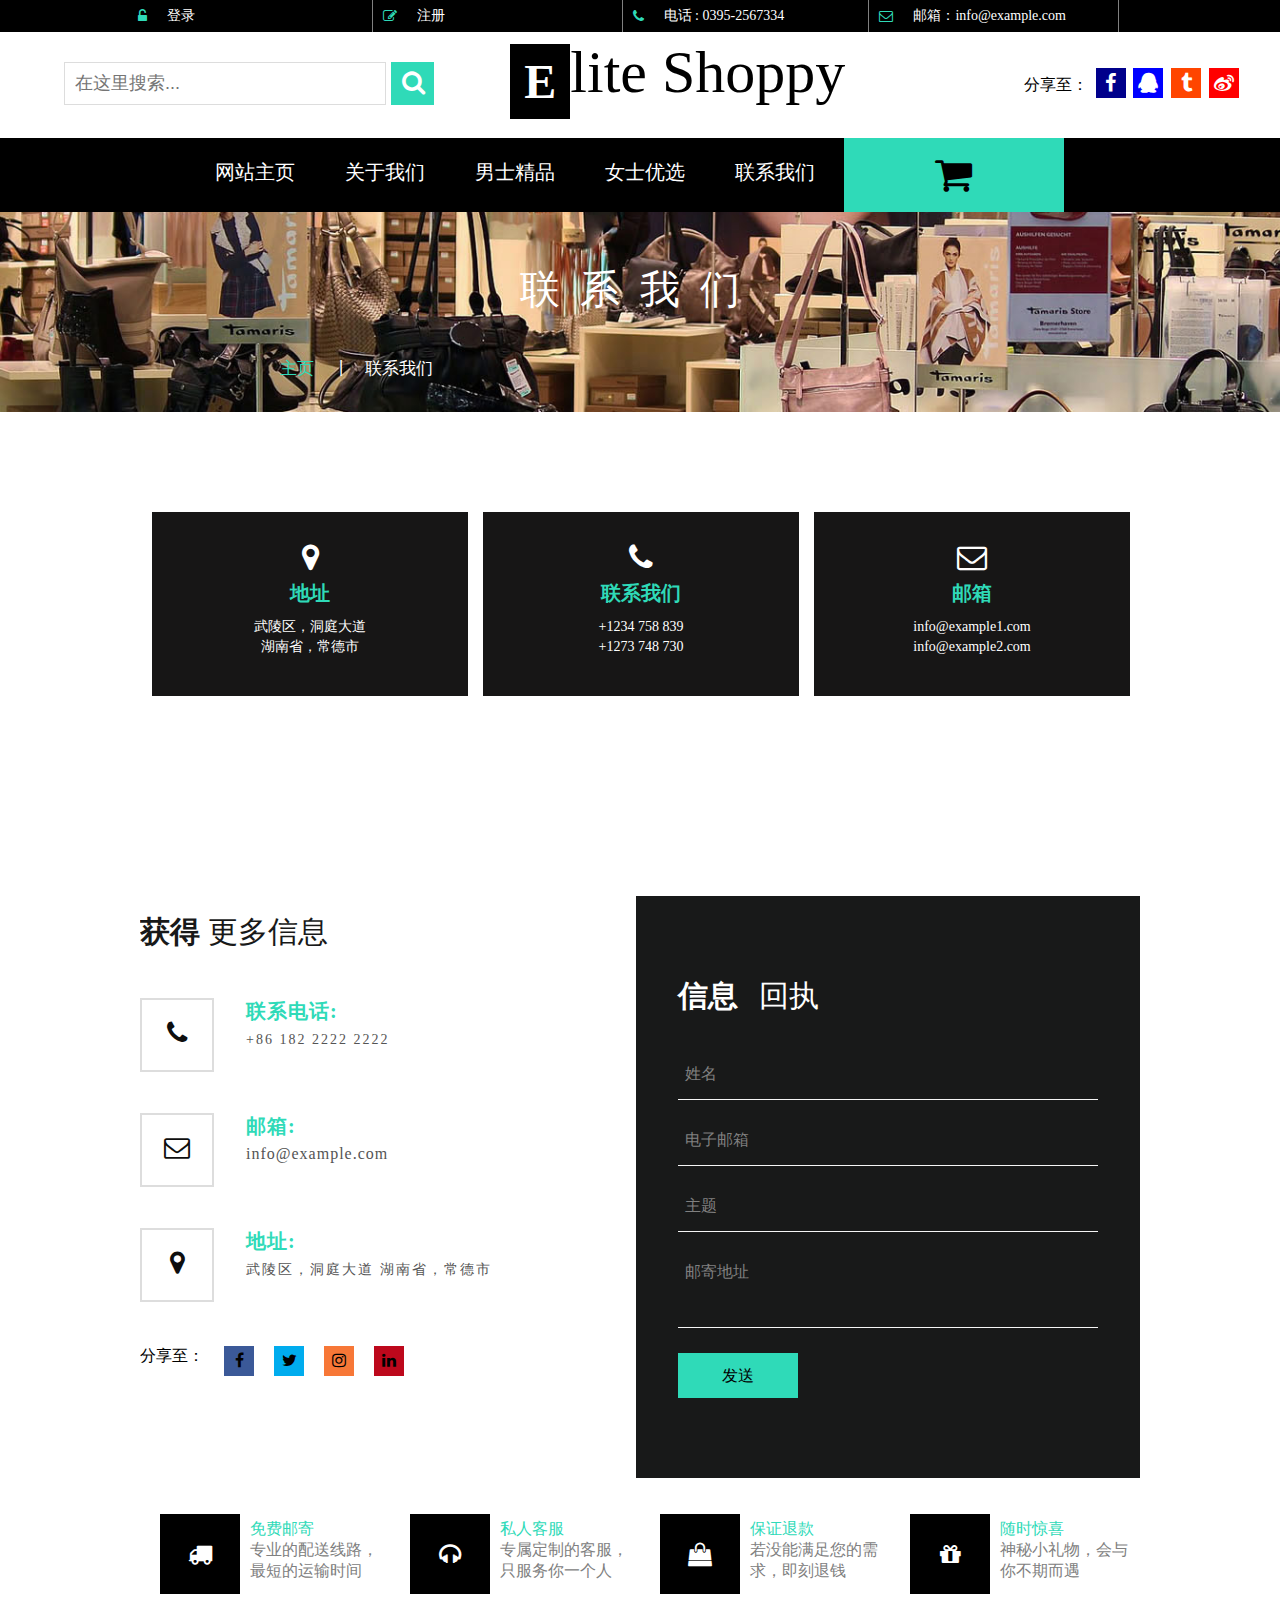
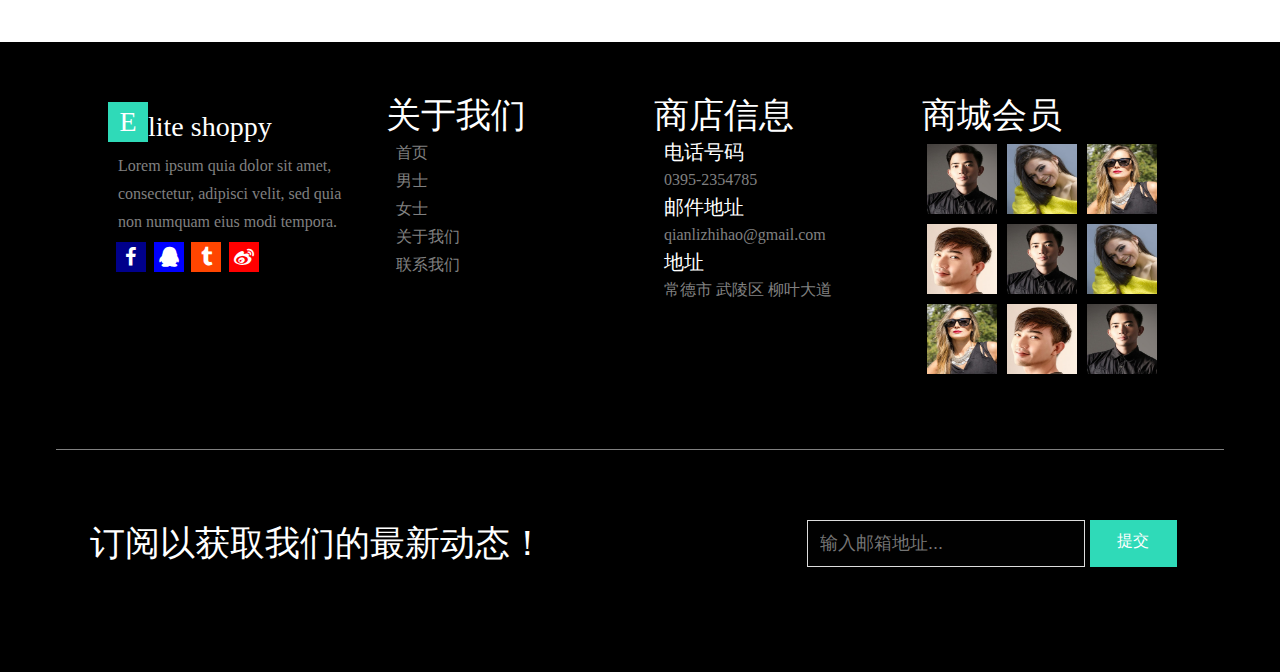
<file: contact.html>
<!DOCTYPE html>
<html lang="en">

<head>
    <meta charset="UTF-8">
    <meta name="viewport" content="width=device-width, initial-scale=1.0">
    <meta http-equiv="X-UA-Compatible" content="ie=edge">
    <link rel="stylesheet" href="css/font-awesome.min.css">
    <link rel="stylesheet" href="css/public.css">
    <link rel="stylesheet" href="css/header.css">
    <link rel="stylesheet" href="css/footer.css">
    <link rel="stylesheet" href="css/contact.css">
    <title>enjoy shopping!</title>
</head>

<body>
    <div class="topbar">
        <ul class="topbox clearfloat">
            <li class="fa fa-unlock-alt topicon"></li>

            <li class="toptext">
                <a href="#1"> 登录</a>
            </li>
            <li class="fa fa-edit topicon"></li>
            <li class="toptext">
                <a href="#1"> 注册</a>
            </li>
            <li class="fa fa-phone topicon"></li>

            <li class="toptext">
                <a href="#1">电话 : 0395-2567334</a>
            </li>
            <li class="fa fa-envelope-o topicon"></li>
            <li class="toptext">
                <a href="#1">邮箱：info@example.com</a>
            </li>
        </ul>
    </div>


    <!-- 搜索栏 -->
    <div class="search-box clearflow">
        <div class="search-square">
            <input type="text" placeholder="在这里搜索...">
        </div>
        <div class="search-icon">
            <a class="">
                <li class="fa fa-search"></li>
            </a>
        </div>
        <div class="search-middle">
            <div class="eicon">
                <b>E</b>
            </div>
            <!-- <div class="fa fa-phone"></div> -->
            <div class="shoppy">lite Shoppy</div>
        </div>
        <div class="search-right">
            <div class="right-text">分享至：</div>
            <ul>
                <div class="icon-facebook icon-background">
                    <a href="###">
                        <li class="fa fa-facebook"></li>
                    </a>
                </div>
                <div class="icon-qq icon-background">
                    <a href="###">
                        <li class="fa fa-qq"></li>
                    </a>
                </div>

                <div class="icon-tumblr icon-background">
                    <a href="###">
                        <li class="fa fa-tumblr"></li>
                    </a>
                </div>

                <div class="icon-weibo icon-background">
                    <a href="###">
                        <li class="fa fa-weibo"></li>
                    </a>
                </div>
            </ul>
        </div>
    </div>

    <!-- 菜单栏 -->
    <div class="menubox">
        <div class="menu-container">
            <a href="index.html">
                <div class="menu-item">网站主页</div>
            </a>
            <a href="about.html">
                <div class="menu-item">关于我们</div>
            </a>
            <a href="men.html">
                <div class="menu-item" id="hidden-man">男士精品
                </div>
                <ul class="men-hidden">
                    <div class="men-hidden-img">
                        <img src="images/top2.jpg" alt="">
                    </div>
                    <div class="men-hidden-right-box">
                        <div class="men-hidden-right1">
                            <div class="">上衣</div>
                            <div class="">毛裤</div>
                            <div class="">风衣</div>
                            <div class="">秋裤</div>
                            <div class="">袜子</div>
                            <div class="">手套</div>
                            <div class="">棉服</div>
                        </div>
                    </div>
                    <div class="men-hidden-right-box">
                        <div class="men-hidden-right1">
                            <div class="">上衣</div>
                            <div class="">毛裤</div>
                            <div class="">风衣</div>
                            <div class="">秋裤</div>
                            <div class="">袜子</div>
                            <div class="">手套</div>
                            <div class="">棉服</div>
                        </div>
                    </div>
                </ul>
            </a>
            <a href="##">
                <div class="menu-item" id="women-hidden">女士优选</div>
                <ul class="women-hidden">
                    <div class="men-hidden-img">
                        <img src="images/top1.jpg" alt="">
                    </div>
                    <div class="men-hidden-right-box">
                        <div class="men-hidden-right1">
                            <div class="">上衣</div>
                            <div class="">毛裤</div>
                            <div class="">风衣</div>
                            <div class="">秋裤</div>
                            <div class="">袜子</div>
                            <div class="">手套</div>
                            <div class="">棉服</div>
                        </div>
                    </div>
                    <div class="men-hidden-right-box">
                        <div class="men-hidden-right1">
                            <div class="">上衣</div>
                            <div class="">毛裤</div>
                            <div class="">风衣</div>
                            <div class="">秋裤</div>
                            <div class="">袜子</div>
                            <div class="">手套</div>
                            <div class="">棉服</div>
                        </div>
                    </div>
                </ul>
            </a>
            <a href="contact.html">
                <div class="menu-item">联系我们</div>
            </a>
            <a href="##">
                <div class="menu-icon">
                    <div class="fa fa-shopping-cart menu-icon-button"></div>
                </div>
            </a>
        </div>
    </div>






    <div class="back">
        <div class="back-contact">
            联系我们
        </div>
        <div class="back-contactword">
            <a>主页</a>
            <span> 丨</span> 联系我们
        </div>
    </div>
    <div class="contactA">
        <div class="contactA2">
            <div class="contact-A1-1">
                <div class="contact-A1-1-icon">
                    <i class="fa fa-map-marker"></i>
                </div>
                <p class="contact-head">地址</p>
                <p class="contact-whiteWord">
                    武陵区，洞庭大道
                    <br/> 湖南省，常德市</p>
            </div>
        </div>
        <div class="contactA1">
            <div class="contact-A1-1">
                <div class="contact-A1-1-icon">
                    <i class="fa fa-phone"></i>
                </div>

                <p class="contact-head">
                    联系我们
                </p>
                <p class="contact-whiteWord">+1234 758 839</br>
                    +1273 748 730</p>
            </div>
        </div>
        <div class="contactA3">
            <div class="contact-A1-1">

                <div class="contact-A1-1-icon">
                    <i class="fa fa-envelope-o"></i>
                </div>
                <p class="contact-head">邮箱</p>
                <p class="contact-whiteWord">
                    <a href="#"> info@example1.com</br>
                    </a>
                    <a href="#">info@example2.com</a>
                </p>
            </div>
        </div>
    </div>
    <div class="contactB">
        <div class="contactB1">
            <h4 class="contactB1-head">
                获得
                <span class="contactB1-head1">更多信息</span>
            </h4>
            <div class="contactB1-icon">
                <div class="contact-size">
                    <i class="fa fa-phone"></i>
                </div>
                <div class="contactB1-text">
                    <p>联系电话:</p>
                    <span> +86 182 2222 2222</span>
                </div>
            </div>
            <div class="contactB1-icon">
                <div class="contact-size">
                    <i class="fa fa-envelope-o"></i>
                </div>
                <div class="contactB1-text">
                    <p>邮箱:</p>
                    <a href="#"> info@example.com</a>
                </div>
            </div>
            <div class="contactB1-icon">
                <div class="contact-size">
                    <i class="fa fa-map-marker"></i>
                </div>
                <div class="contactB1-text">
                    <p>地址:</p>
                    <span>
                        武陵区，洞庭大道 湖南省，常德市
                    </span>
                </div>
            </div>
            <div class="contactB1-share">
                <div class="contactB1-share-word">分享至：</div>
                <div class="contactB1-share-facebook">
                    <i class="fa fa-facebook"></i>
                </div>
                <div class="contactB1-share-Twitter">
                    <i class="fa fa-twitter"></i>
                </div>
                <div class="contactB1-share-ins">
                    <i class="fa fa-instagram"></i>
                </div>
                <div class="contactB1-share-link">
                    <i class="fa fa-linkedin"></i>
                </div>
            </div>
        </div>
        <div class="contactB2">
            <h4 class="contact-from">信息
                <span>回执</span>
            </h4>
            <div class="contact-from-name" contenteditable="true">
                姓名
            </div>
            <div class="contact-from-email" contenteditable="true">
                电子邮箱
            </div>
            <div class="contact-from-subject" contenteditable="true">
                主题
            </div>
            <div class="contact-from-message" contenteditable="true">
                邮寄地址
            </div>
            <div class="contact-from-send">
                发送
            </div>
        </div>

    </div>






    <div class="sec-footer clearfloat">
        <div class="sec-footer-box clearfloat">
            <div class="sec-col">
                <a href="###">
                    <div class="sec-icon">
                        <li class="fa fa-truck"></li>
                    </div>
                    <div class="sec-title">免费邮寄</div>
                    <div class="sec-text">专业的配送线路，最短的运输时间</div>
                </a>
            </div>
            <div class="sec-col">
                <a href="###">
                    <div class="sec-icon">
                        <li class="fa fa-headphones"></li>
                    </div>
                    <div class="sec-title">私人客服</div>
                    <div class="sec-text">专属定制的客服，只服务你一个人</div>
                </a>
            </div>
            <div class="sec-col">
                <a href="###">
                    <div class="sec-icon">
                        <li class="fa fa-shopping-bag"></li>
                    </div>
                    <div class="sec-title">保证退款</div>
                    <div class="sec-text">若没能满足您的需求，即刻退钱</div>
                </a>
            </div>
            <div class="sec-col">
                <a href="###">
                    <div class="sec-icon">
                        <li class="fa fa-gift"></li>
                    </div>
                    <div class="sec-title">随时惊喜</div>
                    <div class="sec-text">神秘小礼物，会与你不期而遇</div>
                </a>
            </div>

        </div>
    </div>


    <div class="footerbox">
        <div class="clearfloat">
            <div class="footer-center">
                <div class="foot-container footer-first clearfloat">
                    <div class="footer-e-icon">E</div>
                    <div class="footer-shoppy">lite shoppy</div>
                    <div class="footer-text">Lorem ipsum quia dolor sit amet, consectetur, adipisci velit, sed quia non numquam eius modi tempora.</div>
                    <ul>
                        <div class="footer-facebook footer-background">
                            <a href="###">
                                <li class="fa fa-facebook"></li>
                            </a>
                        </div>
                        <div class="footer-qq footer-background">
                            <a href="###">
                                <li class="fa fa-qq"></li>
                            </a>
                        </div>

                        <div class="footer-tumblr footer-background">
                            <a href="###">
                                <li class="fa fa-tumblr"></li>
                            </a>
                        </div>

                        <div class="footer-weibo footer-background">
                            <a href="###">
                                <li class="fa fa-weibo"></li>
                            </a>
                        </div>
                    </ul>
                </div>
                <div class="foot-container">
                    <div class="footer-head">
                        关于我们
                    </div>
                    <div class="footer-text">首页</div>
                    <div class="footer-text">男士</div>
                    <div class="footer-text">女士</div>
                    <div class="footer-text">关于我们</div>
                    <div class="footer-text">联系我们</div>
                </div>
                <div class="foot-container">
                    <div class="footer-head">
                        商店信息
                    </div>
                    <div class="footer-title">电话号码</div>
                    <div class="footer-text">0395-2354785</div>
                    <div class="footer-title">邮件地址</div>
                    <div class="footer-text">qianlizhihao@gmail.com</div>
                    <div class="footer-title">地址</div>
                    <div class="footer-text">常德市 武陵区 柳叶大道</div>
                </div>
                <div class="foot-container">
                    <div class="footer-head">商城会员</div>
                    <div class="footer-img">
                        <img src="images/t1.jpg" alt="" width="70px" height="70px">
                    </div>
                    <div class="footer-img">
                        <img src="images/t2.jpg" alt="" width="70px" height="70px">
                    </div>
                    <div class="footer-img">
                        <img src="images/t3.jpg" alt="" width="70px" height="70px">
                    </div>
                    <div class="footer-img">
                        <img src="images/t4.jpg" alt="" width="70px" height="70px">
                    </div>
                    <div class="footer-img">
                        <img src="images/t1.jpg" alt="" width="70px" height="70px">
                    </div>
                    <div class="footer-img">
                        <img src="images/t2.jpg" alt="" width="70px" height="70px">
                    </div>
                    <div class="footer-img">
                        <img src="images/t3.jpg" alt="" width="70px" height="70px">
                    </div>
                    <div class="footer-img">
                        <img src="images/t4.jpg" alt="" width="70px" height="70px">
                    </div>
                    <div class="footer-img">
                        <img src="images/t1.jpg" alt="" width="70px" height="70px">
                    </div>
                </div>
            </div>
        </div>
        <div class="footer-foot clearfloat">
            <div class="footer-book-center">
                <div class="footer-head floatleft footer-book">
                    订阅以获取我们的最新动态！
                </div>
                <div class="footer-search-square">
                    <input type="text" placeholder="输入邮箱地址...">
                </div>
                <div class="footer-search-icon">
                    提交
                </div>
            </div>

        </div>
    </div>
    </div>

</body>

</html>
</file>
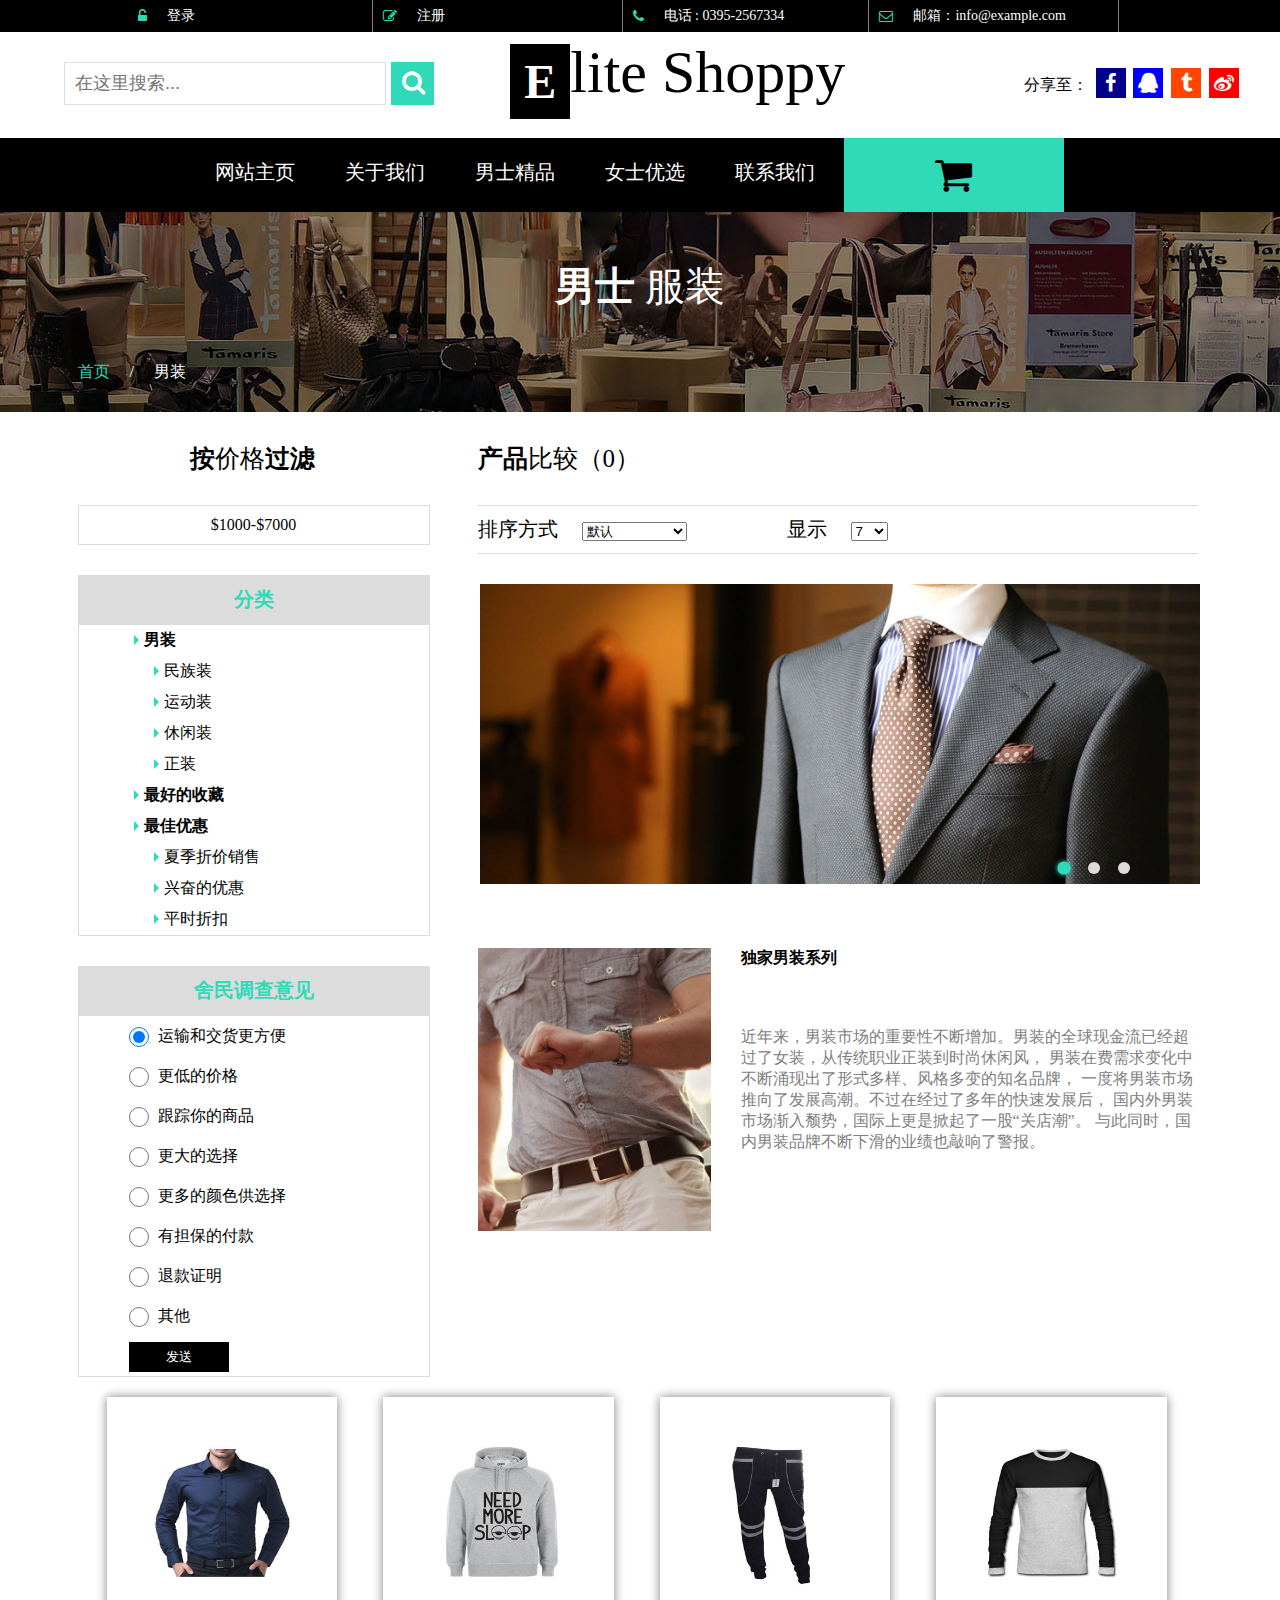
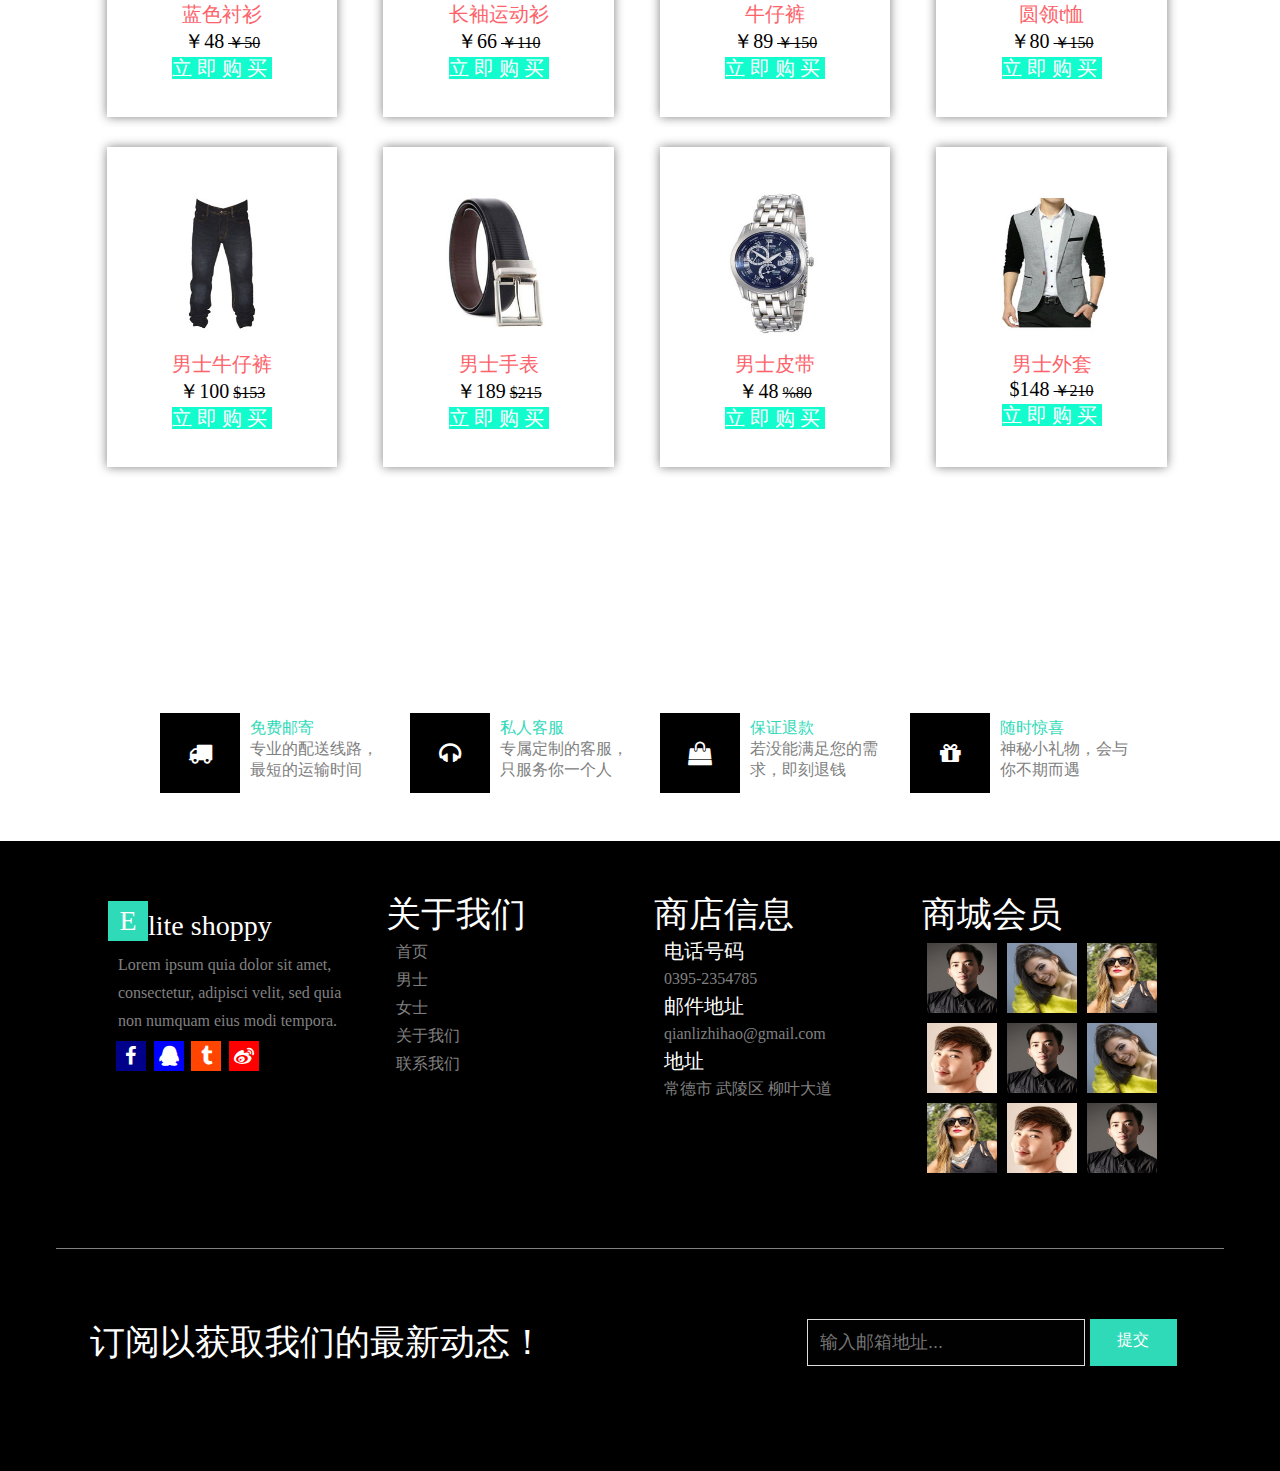
<file: example.html>
<!DOCTYPE html>
<html lang="en">

<head>
    <meta charset="UTF-8">
    <meta name="viewport" content="width=device-width, initial-scale=1.0">
    <meta http-equiv="X-UA-Compatible" content="ie=edge">
    <link rel="stylesheet" href="css/font-awesome.min.css">
    <link rel="stylesheet" href="css/public.css">
    <link rel="stylesheet" href="css/header.css">
    <link rel="stylesheet" href="css/footer.css">
    <link rel="stylesheet" href="css/style.css">
    <link rel="stylesheet" href="css/about.css">
    <link rel="stylesheet" href="css/men.css">
    <link rel="stylesheet" href="css/page.css">
    <link rel="stylesheet" href="css/single.css">
    <script src="js/jquery-2.1.4.min.js"></script>
    <title>Enjoy Shopping!</title>
</head>

<body>
    <div class="topbar">
        <ul class="topbox clearfloat">
            <li class="fa fa-unlock-alt topicon"></li>

            <li class="toptext">
                <a href="#1"> 登录</a>
            </li>
            <li class="fa fa-edit topicon"></li>
            <li class="toptext">
                <a href="#1"> 注册</a>
            </li>
            <li class="fa fa-phone topicon"></li>

            <li class="toptext">
                <a href="#1">电话 : 0395-2567334</a>
            </li>
            <li class="fa fa-envelope-o topicon"></li>
            <li class="toptext">
                <a href="#1">邮箱：info@example.com</a>
            </li>
        </ul>
    </div>


    <!-- 搜索栏 -->
    <div class="search-box clearflow">
        <div class="search-square">
            <input type="text" placeholder="在这里搜索...">
        </div>
        <div class="search-icon">
            <a class="">
                <li class="fa fa-search"></li>
            </a>
        </div>
        <div class="search-middle">
            <div class="eicon">
                <b>E</b>
            </div>
            <!-- <div class="fa fa-phone"></div> -->
            <div class="shoppy">lite Shoppy</div>
        </div>
        <div class="search-right">
            <div class="right-text">分享至：</div>
            <ul>
                <div class="icon-facebook icon-background">
                    <a href="###">
                        <li class="fa fa-facebook"></li>
                    </a>
                </div>
                <div class="icon-qq icon-background">
                    <a href="###">
                        <li class="fa fa-qq"></li>
                    </a>
                </div>

                <div class="icon-tumblr icon-background">
                    <a href="###">
                        <li class="fa fa-tumblr"></li>
                    </a>
                </div>

                <div class="icon-weibo icon-background">
                    <a href="###">
                        <li class="fa fa-weibo"></li>
                    </a>
                </div>
            </ul>
        </div>
    </div>

    <!-- 菜单栏 -->
    <div class="menubox">
        <div class="menu-container">
            <a href="index.html">
                <div class="menu-item">网站主页</div>
            </a>
            <a href="about.html">
                <div class="menu-item">关于我们</div>
            </a>
            <a href="men.html">
                <div class="menu-item" id="hidden-man">男士精品
                </div>
                <ul class="men-hidden">
                    <div class="men-hidden-img">
                        <img src="images/top2.jpg" alt="">
                    </div>
                    <div class="men-hidden-right-box">
                        <div class="men-hidden-right1">
                            <div class="">上衣</div>
                            <div class="">毛裤</div>
                            <div class="">风衣</div>
                            <div class="">秋裤</div>
                            <div class="">袜子</div>
                            <div class="">手套</div>
                            <div class="">棉服</div>
                        </div>
                    </div>
                    <div class="men-hidden-right-box">
                        <div class="men-hidden-right1">
                            <div class="">上衣</div>
                            <div class="">毛裤</div>
                            <div class="">风衣</div>
                            <div class="">秋裤</div>
                            <div class="">袜子</div>
                            <div class="">手套</div>
                            <div class="">棉服</div>
                        </div>
                    </div>
                </ul>
            </a>
            <a href="women.html">
                <div class="menu-item" id="women-hidden">女士优选</div>
                <ul class="women-hidden">
                    <div class="men-hidden-img">
                        <img src="images/top1.jpg" alt="">
                    </div>
                    <div class="men-hidden-right-box">
                        <div class="men-hidden-right1">
                            <div class="">上衣</div>
                            <div class="">毛裤</div>
                            <div class="">风衣</div>
                            <div class="">秋裤</div>
                            <div class="">袜子</div>
                            <div class="">手套</div>
                            <div class="">棉服</div>
                        </div>
                    </div>
                    <div class="men-hidden-right-box">
                        <div class="men-hidden-right1">
                            <div class="">上衣</div>
                            <div class="">毛裤</div>
                            <div class="">风衣</div>
                            <div class="">秋裤</div>
                            <div class="">袜子</div>
                            <div class="">手套</div>
                            <div class="">棉服</div>
                        </div>
                    </div>
                </ul>
            </a>
            <a href="contact.html">
                <div class="menu-item">联系我们</div>
            </a>
            <a href="##">
                <div class="menu-icon">
                    <div class="fa fa-shopping-cart menu-icon-button"></div>
                </div>
            </a>
        </div>
    </div>




    <div class="man-head">
        <div class="man-head-text men-center">
            <p class="head-big-text"><b>男士</b> 服装</p>
            <p class="head-samll-text"><a href="#">首页</a><span>/</span>男装</p>
        </div>
    </div>





    <div class="man-nav men-center clearfloat">
        <div class="man-nav-left">
            <!--<div class="man-nav-left-price">-->
            <p class="man-nav-left-public nav-title"><b>按</b>价格<b>过滤</b></p>
            <div class="nav-left-border man-nav-left-public man-text-public">$1000-$7000</div>
            <!--</div>-->
            <div class="man-classify man-nav-left-public">
                <h4 class="nav-left-border man-text-public"><span>分类</span></h4>
                <div class="nav-left-border">
                    <div class="nav-first">
                        <div class="nav-angle"></div>
                        <b>男装</b>
                    </div>
                    <div class="nav-second">
                        <div class="nav-angle"></div>民族装</div>
                    <div class="nav-third">衬衫</div>
                    <div class="nav-third">鞋子</div>
                    <div class="nav-third">裤子</div>
                    <div class="nav-third">墨镜</div>
                    <div class="nav-second">
                        <div class="nav-angle"></div>运动装</div>
                    <div class="nav-third">衬衫</div>
                    <div class="nav-third">鞋子</div>
                    <div class="nav-third">裤子</div>
                    <div class="nav-third">墨镜</div>
                    <div class="nav-second">
                        <div class="nav-angle"></div>休闲装</div>
                    <div class="nav-third">衬衫</div>
                    <div class="nav-third">鞋子</div>
                    <div class="nav-third">裤子</div>
                    <div class="nav-third">墨镜</div>
                    <div class="nav-second">
                        <div class="nav-angle"></div>正装</div>
                    <div class="nav-third">衬衫</div>
                    <div class="nav-third">鞋子</div>
                    <div class="nav-third">裤子</div>
                    <div class="nav-third">墨镜</div>
                    <div class="nav-first">
                        <div class="nav-angle"></div><b>最好的收藏</b></div>
                    <div class="nav-four">
                        <div class="nav-angle"></div>衬衫</div>
                    <div class="nav-four">
                        <div class="nav-angle"></div>鞋子</div>
                    <div class="nav-four">
                        <div class="nav-angle"></div>裤子</div>
                    <div class="nav-four">
                        <div class="nav-angle"></div>墨镜</div>
                    <div class="nav-first">
                        <div class="nav-angle"></div><b>最佳优惠</b></div>
                    <div class="nav-second">
                        <div class="nav-angle"></div>夏季折价销售</div>
                    <div class="nav-second">
                        <div class="nav-angle"></div>兴奋的优惠</div>
                    <div class="nav-second">
                        <div class="nav-angle"></div>平时折扣</div>
                </div>
                <h4 class="nav-left-border man-nav-left-public man-text-public"><span>舍民调查意见</span></h4>
                <ul class="left-choice nav-left-border">
                    <li><input type="radio" name="idea" checked="checked" id="man-d1" />
                        <label class="man-radio" for="man-d1">运输和交货更方便</label>
                    </li>
                    <li><input type="radio" name="idea" id="man-d2" />
                        <label class="man-radio" for="man-d2">更低的价格</label>
                    </li>
                    <li><input type="radio" name="idea" id="man-d3" />
                        <label class="man-radio" for="man-d3">跟踪你的商品</label>
                    </li>
                    <li><input type="radio" name="idea" id="man-d4" />
                        <label class="man-radio" for="man-d4">更大的选择</label></li>
                    <li><input type="radio" name="idea" id="man-d5" />
                        <label class="man-radio" for="man-d5">更多的颜色供选择</label></li>
                    <li><input type="radio" name="idea" id="man-d6" />
                        <label class="man-radio" for="man-d6">有担保的付款</label></li>
                    <li><input type="radio" name="idea" id="man-d7" />
                        <label class="man-radio" for="man-d7">退款证明</label></li>
                    <li><input type="radio" name="idea" id="man-d8" />
                        <label class="man-radio" for="man-d8">其他</label></li>
                    <li><input type="submit" value="发送" /></li>
                </ul>
            </div>
        </div>







        <div class="man-nav-right">
            <div class="nav-title"><b>产品</b>比较（0）</div>
            <div class="man-nav-right-top clearfloat">
                <div class="nav-paixu">
                    <span>排序方式</span>
                    <select name="排序方式">
                    <option value="">默认</option>
                    <option value="">名称（A-Z）</option>
                    <option value="">名称（Z-A）</option>
                    <option value="">价格（高-低）</option>
                    <option value="">价格（低-高）</option>
                    <option value="">型号（A-Z）</option>
                </select>
                </div>
                <div class="nav-xianshi">
                    <span>显示</span>
                    <select name="显示">
                    <option value="">7</option>
                    <option value="">14</option>
                    <option value="">28</option>
                    <option value="">35</option>
                </select>
                </div>
            </div>
            <div class="nav-right-tup clearfloat">


                <div class="nav-right-tab">
                    <!-- input作为单选的选项 -->
                    <input type="radio" id="r1" name="option" checked="checked">
                    <input type="radio" id="r2" name="option">
                    <input type="radio" id="r3" name="option">

                    <!-- input单选是没有数字的所以用label添加一个数字 -->
                    <label class="num" for="r1"></label>
                    <label class="num" for="r2"></label>
                    <label class="num" for="r3"></label>

                    <ul>
                        <li>
                            <img src="images/banner2.jpg" alt="">
                        </li>
                        <li>
                            <img src="images/banner5.jpg" alt="">
                        </li>
                        <li>
                            <img src="images/banner2.jpg" alt="">
                        </li>

                    </ul>
                </div>















                <div class="djnz">
                    <div class="djnz-tup">
                        <img src="images/bb2.jpg" width="233px" alt="" />
                    </div>
                    <div class="djnz-wenzi">
                        <h4>独家男装系列</h4><br/>
                        <p>近年来，男装市场的重要性不断增加。男装的全球现金流已经超过了女装，从传统职业正装到时尚休闲风， 男装在费需求变化中不断涌现出了形式多样、风格多变的知名品牌， 一度将男装市场推向了发展高潮。不过在经过了多年的快速发展后， 国内外男装市场渐入颓势，国际上更是掀起了一股“关店潮”。 与此同时，国内男装品牌不断下滑的业绩也敲响了警报。
                        </p>
                    </div>
                </div>
            </div>
        </div>
    </div>




    <div class="new_arrivals_agile_w3ls_info">

        <!-- 男士 -->
        <div class="man center active product">
            <div class="row center">
                <div class="cel">
                    <img src="images/m1.jpg" alt="">
                    <p class="product-name">
                        蓝色衬衫
                    </p>
                    <p>
                        <span class="product-dis-price">￥48</span>
                        <span class="product-price">￥50</span>
                    </p>
                    <a href="" class="product-buy">立即购买</a>
                </div>
                <div class="cel">

                    <img src="images/m2.jpg" alt="">

                    <p class="product-name">
                        长袖运动衫
                    </p>
                    <p>
                        <span class="product-dis-price">￥66</span>
                        <span class="product-price">￥110</span>
                    </p>
                    <a href="" class="product-buy">立即购买</a>
                </div>
                <div class="cel">
                    <img src="images/m3.jpg" alt="">
                    <p class="product-name">
                        牛仔裤
                    </p>
                    <p>
                        <span class="product-dis-price">￥89</span>
                        <span class="product-price">￥150</span>
                    </p>
                    <a href="" class="product-buy">立即购买</a>
                </div>
                <div class="cel"> <img src="images/m4.jpg" alt="">
                    <p class="product-name">
                        圆领t恤
                    </p>
                    <p>
                        <span class="product-dis-price">￥80</span>
                        <span class="product-price">￥150</span>
                    </p>
                    <a href="" class="product-buy">立即购买</a>
                </div>
            </div>
            <div class="row center">
                <div class="cel"> <img src="images/m5.jpg" alt="">
                    <p class="product-name">
                        男士牛仔裤
                    </p>
                    <p>
                        <span class="product-dis-price">￥100</span>
                        <span class="product-price">$153</span>
                    </p>
                    <a href="" class="product-buy">立即购买</a></div>
                <div class="cel"> <img src="images/m6.jpg" alt="">
                    <p class="product-name">
                        男士手表
                    </p>
                    <p>
                        <span class="product-dis-price">￥189</span>
                        <span class="product-price">$215</span>
                    </p>
                    <a href="" class="product-buy">立即购买</a></div>
                <div class="cel"> <img src="images/m7.jpg" alt="">
                    <p class="product-name">
                        男士皮带
                    </p>
                    <p>
                        <span class="product-dis-price">￥48</span>
                        <span class="product-price">%80</span>
                    </p>
                    <a href="" class="product-buy">立即购买</a></div>
                <div class="cel"> <img src="images/m8.jpg" alt="">
                    <p class="product-name">
                        男士外套
                    </p>
                    <p>
                        <span class="product-dis-price">$148</span>
                        <span class="product-price">￥210</span>
                    </p>
                    <a href="" class="product-buy">立即购买</a></div>
            </div>
        </div>

    </div>
    
    







    <div class="sec-footer clearfloat">
        <div class="sec-footer-box clearfloat">
            <div class="sec-col">
                <a href="###">
                    <div class="sec-icon">
                        <li class="fa fa-truck"></li>
                    </div>
                    <div class="sec-title">免费邮寄</div>
                    <div class="sec-text">专业的配送线路，最短的运输时间</div>
                </a>
            </div>
            <div class="sec-col">
                <a href="###">
                    <div class="sec-icon">
                        <li class="fa fa-headphones"></li>
                    </div>
                    <div class="sec-title">私人客服</div>
                    <div class="sec-text">专属定制的客服，只服务你一个人</div>
                </a>
            </div>
            <div class="sec-col">
                <a href="###">
                    <div class="sec-icon">
                        <li class="fa fa-shopping-bag"></li>
                    </div>
                    <div class="sec-title">保证退款</div>
                    <div class="sec-text">若没能满足您的需求，即刻退钱</div>
                </a>
            </div>
            <div class="sec-col">
                <a href="###">
                    <div class="sec-icon">
                        <li class="fa fa-gift"></li>
                    </div>
                    <div class="sec-title">随时惊喜</div>
                    <div class="sec-text">神秘小礼物，会与你不期而遇</div>
                </a>
            </div>

        </div>
    </div>


    <div class="footerbox">
        <div class="clearfloat">
            <div class="footer-center">
                <div class="foot-container footer-first clearfloat">
                    <div class="footer-e-icon">E</div>
                    <div class="footer-shoppy">lite shoppy</div>
                    <div class="footer-text">Lorem ipsum quia dolor sit amet, consectetur, adipisci velit, sed quia non numquam eius modi tempora.</div>
                    <ul>
                        <div class="footer-facebook footer-background">
                            <a href="###">
                                <li class="fa fa-facebook"></li>
                            </a>
                        </div>
                        <div class="footer-qq footer-background">
                            <a href="###">
                                <li class="fa fa-qq"></li>
                            </a>
                        </div>

                        <div class="footer-tumblr footer-background">
                            <a href="###">
                                <li class="fa fa-tumblr"></li>
                            </a>
                        </div>

                        <div class="footer-weibo footer-background">
                            <a href="###">
                                <li class="fa fa-weibo"></li>
                            </a>
                        </div>
                    </ul>
                </div>
                <div class="foot-container">
                    <div class="footer-head">
                        关于我们
                    </div>
                    <div class="footer-text">首页</div>
                    <div class="footer-text">男士</div>
                    <div class="footer-text">女士</div>
                    <div class="footer-text">关于我们</div>
                    <div class="footer-text">联系我们</div>
                </div>
                <div class="foot-container">
                    <div class="footer-head">
                        商店信息
                    </div>
                    <div class="footer-title">电话号码</div>
                    <div class="footer-text">0395-2354785</div>
                    <div class="footer-title">邮件地址</div>
                    <div class="footer-text">qianlizhihao@gmail.com</div>
                    <div class="footer-title">地址</div>
                    <div class="footer-text">常德市 武陵区 柳叶大道</div>
                </div>
                <div class="foot-container">
                    <div class="footer-head">商城会员</div>
                    <div class="footer-img">
                        <img src="images/t1.jpg" alt="" width="70px" height="70px">
                    </div>
                    <div class="footer-img">
                        <img src="images/t2.jpg" alt="" width="70px" height="70px">
                    </div>
                    <div class="footer-img">
                        <img src="images/t3.jpg" alt="" width="70px" height="70px">
                    </div>
                    <div class="footer-img">
                        <img src="images/t4.jpg" alt="" width="70px" height="70px">
                    </div>
                    <div class="footer-img">
                        <img src="images/t1.jpg" alt="" width="70px" height="70px">
                    </div>
                    <div class="footer-img">
                        <img src="images/t2.jpg" alt="" width="70px" height="70px">
                    </div>
                    <div class="footer-img">
                        <img src="images/t3.jpg" alt="" width="70px" height="70px">
                    </div>
                    <div class="footer-img">
                        <img src="images/t4.jpg" alt="" width="70px" height="70px">
                    </div>
                    <div class="footer-img">
                        <img src="images/t1.jpg" alt="" width="70px" height="70px">
                    </div>
                </div>
            </div>
        </div>
        <div class="footer-foot clearfloat">
            <div class="footer-book-center">
                    <div class="footer-head floatleft footer-book">
                            订阅以获取我们的最新动态！
                        </div>
                        <div class="footer-search-square">
                            <input type="text" placeholder="输入邮箱地址...">
                        </div>
                        <div class="footer-search-icon">
                            提交
                        </div>
            </div>
            
        </div>
    </div>
    </div>

</body>
<script src="js/single.js"></script>

</html>
</file>
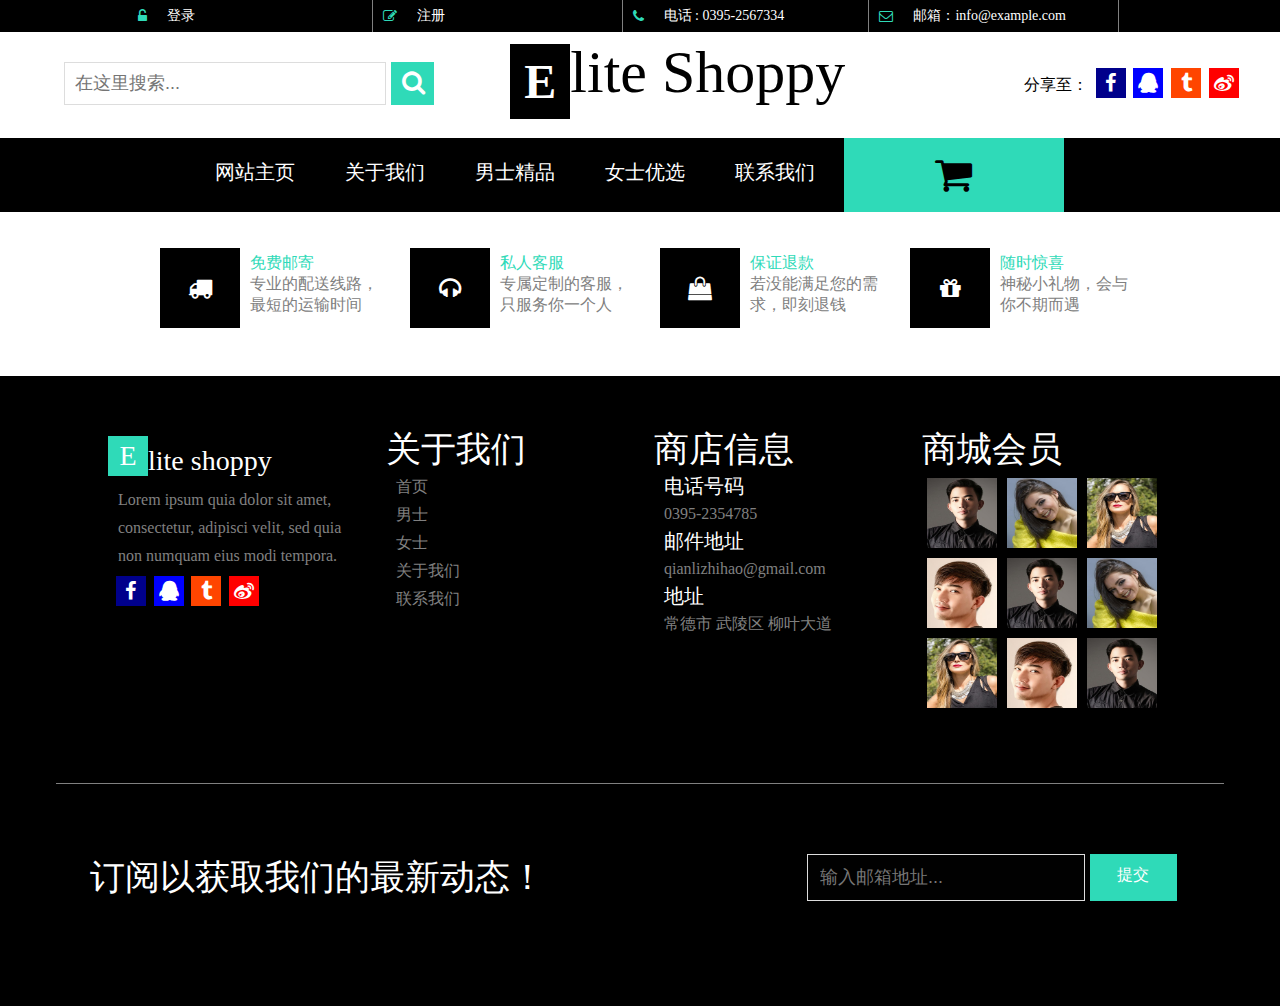
<file: example_backup.html>
<!DOCTYPE html>
<html lang="en">

<head>
    <meta charset="UTF-8">
    <meta name="viewport" content="width=device-width, initial-scale=1.0">
    <meta http-equiv="X-UA-Compatible" content="ie=edge">
    <link rel="stylesheet" href="css/font-awesome.min.css">
    <link rel="stylesheet" href="css/public.css">
    <link rel="stylesheet" href="css/header.css">
    <link rel="stylesheet" href="css/footer.css">
    <link rel="stylesheet" href="css/contact.css">
    <title>enjoy shopping!</title>
</head>

<body>
    <div class="topbar">
        <ul class="topbox clearfloat">
            <li class="fa fa-unlock-alt topicon"></li>

            <li class="toptext">
                <a href="#1"> 登录</a>
            </li>
            <li class="fa fa-edit topicon"></li>
            <li class="toptext">
                <a href="#1"> 注册</a>
            </li>
            <li class="fa fa-phone topicon"></li>

            <li class="toptext">
                <a href="#1">电话 : 0395-2567334</a>
            </li>
            <li class="fa fa-envelope-o topicon"></li>
            <li class="toptext">
                <a href="#1">邮箱：info@example.com</a>
            </li>
        </ul>
    </div>


    <!-- 搜索栏 -->
    <div class="search-box clearflow">
        <div class="search-square">
            <input type="text" placeholder="在这里搜索...">
        </div>
        <div class="search-icon">
            <a class="">
                <li class="fa fa-search"></li>
            </a>
        </div>
        <div class="search-middle">
            <div class="eicon">
                <b>E</b>
            </div>
            <!-- <div class="fa fa-phone"></div> -->
            <div class="shoppy">lite Shoppy</div>
        </div>
        <div class="search-right">
            <div class="right-text">分享至：</div>
            <ul>
                <div class="icon-facebook icon-background">
                    <a href="###">
                        <li class="fa fa-facebook"></li>
                    </a>
                </div>
                <div class="icon-qq icon-background">
                    <a href="###">
                        <li class="fa fa-qq"></li>
                    </a>
                </div>

                <div class="icon-tumblr icon-background">
                    <a href="###">
                        <li class="fa fa-tumblr"></li>
                    </a>
                </div>

                <div class="icon-weibo icon-background">
                    <a href="###">
                        <li class="fa fa-weibo"></li>
                    </a>
                </div>
            </ul>
        </div>
    </div>

    <!-- 菜单栏 -->
    <div class="menubox">
        <div class="menu-container">
            <a href="##">
                <div class="menu-item">网站主页</div>
            </a>
            <a href="##">
                <div class="menu-item">关于我们</div>
            </a>
            <a href="##">
                <div class="menu-item" id="hidden-man">男士精品
                </div>
                <ul class="men-hidden">
                    <div class="men-hidden-img">
                        <img src="images/top2.jpg" alt="">
                    </div>
                    <div class="men-hidden-right-box">
                        <div class="men-hidden-right1">
                            <div class="">上衣</div>
                            <div class="">毛裤</div>
                            <div class="">风衣</div>
                            <div class="">秋裤</div>
                            <div class="">袜子</div>
                            <div class="">手套</div>
                            <div class="">棉服</div>
                        </div>
                    </div>
                    <div class="men-hidden-right-box">
                        <div class="men-hidden-right1">
                            <div class="">上衣</div>
                            <div class="">毛裤</div>
                            <div class="">风衣</div>
                            <div class="">秋裤</div>
                            <div class="">袜子</div>
                            <div class="">手套</div>
                            <div class="">棉服</div>
                        </div>
                    </div>
                </ul>
            </a>
            <a href="##">
                <div class="menu-item" id="women-hidden">女士优选</div>
                <ul class="women-hidden">
                    <div class="men-hidden-img">
                        <img src="images/top1.jpg" alt="">
                    </div>
                    <div class="men-hidden-right-box">
                        <div class="men-hidden-right1">
                            <div class="">上衣</div>
                            <div class="">毛裤</div>
                            <div class="">风衣</div>
                            <div class="">秋裤</div>
                            <div class="">袜子</div>
                            <div class="">手套</div>
                            <div class="">棉服</div>
                        </div>
                    </div>
                    <div class="men-hidden-right-box">
                        <div class="men-hidden-right1">
                            <div class="">上衣</div>
                            <div class="">毛裤</div>
                            <div class="">风衣</div>
                            <div class="">秋裤</div>
                            <div class="">袜子</div>
                            <div class="">手套</div>
                            <div class="">棉服</div>
                        </div>
                    </div>
                </ul>
            </a>
            <a href="##">
                <div class="menu-item">联系我们</div>
            </a>
            <a href="##">
                <div class="menu-icon">
                    <div class="fa fa-shopping-cart menu-icon-button"></div>
                </div>
            </a>
        </div>
    </div>













    <div class="sec-footer clearfloat">
        <div class="sec-footer-box clearfloat">
            <div class="sec-col">
                <a href="###">
                    <div class="sec-icon">
                        <li class="fa fa-truck"></li>
                    </div>
                    <div class="sec-title">免费邮寄</div>
                    <div class="sec-text">专业的配送线路，最短的运输时间</div>
                </a>
            </div>
            <div class="sec-col">
                <a href="###">
                    <div class="sec-icon">
                        <li class="fa fa-headphones"></li>
                    </div>
                    <div class="sec-title">私人客服</div>
                    <div class="sec-text">专属定制的客服，只服务你一个人</div>
                </a>
            </div>
            <div class="sec-col">
                <a href="###">
                    <div class="sec-icon">
                        <li class="fa fa-shopping-bag"></li>
                    </div>
                    <div class="sec-title">保证退款</div>
                    <div class="sec-text">若没能满足您的需求，即刻退钱</div>
                </a>
            </div>
            <div class="sec-col">
                <a href="###">
                    <div class="sec-icon">
                        <li class="fa fa-gift"></li>
                    </div>
                    <div class="sec-title">随时惊喜</div>
                    <div class="sec-text">神秘小礼物，会与你不期而遇</div>
                </a>
            </div>

        </div>
    </div>


    <div class="footerbox">
        <div class="clearfloat">
            <div class="footer-center">
                <div class="foot-container footer-first clearfloat">
                    <div class="footer-e-icon">E</div>
                    <div class="footer-shoppy">lite shoppy</div>
                    <div class="footer-text">Lorem ipsum quia dolor sit amet, consectetur, adipisci velit, sed quia non numquam eius modi tempora.</div>
                    <ul>
                        <div class="footer-facebook footer-background">
                            <a href="###">
                                <li class="fa fa-facebook"></li>
                            </a>
                        </div>
                        <div class="footer-qq footer-background">
                            <a href="###">
                                <li class="fa fa-qq"></li>
                            </a>
                        </div>

                        <div class="footer-tumblr footer-background">
                            <a href="###">
                                <li class="fa fa-tumblr"></li>
                            </a>
                        </div>

                        <div class="footer-weibo footer-background">
                            <a href="###">
                                <li class="fa fa-weibo"></li>
                            </a>
                        </div>
                    </ul>
                </div>
                <div class="foot-container">
                    <div class="footer-head">
                        关于我们
                    </div>
                    <div class="footer-text">首页</div>
                    <div class="footer-text">男士</div>
                    <div class="footer-text">女士</div>
                    <div class="footer-text">关于我们</div>
                    <div class="footer-text">联系我们</div>
                </div>
                <div class="foot-container">
                    <div class="footer-head">
                        商店信息
                    </div>
                    <div class="footer-title">电话号码</div>
                    <div class="footer-text">0395-2354785</div>
                    <div class="footer-title">邮件地址</div>
                    <div class="footer-text">qianlizhihao@gmail.com</div>
                    <div class="footer-title">地址</div>
                    <div class="footer-text">常德市 武陵区 柳叶大道</div>
                </div>
                <div class="foot-container">
                    <div class="footer-head">商城会员</div>
                    <div class="footer-img">
                        <img src="images/t1.jpg" alt="" width="70px" height="70px">
                    </div>
                    <div class="footer-img">
                        <img src="images/t2.jpg" alt="" width="70px" height="70px">
                    </div>
                    <div class="footer-img">
                        <img src="images/t3.jpg" alt="" width="70px" height="70px">
                    </div>
                    <div class="footer-img">
                        <img src="images/t4.jpg" alt="" width="70px" height="70px">
                    </div>
                    <div class="footer-img">
                        <img src="images/t1.jpg" alt="" width="70px" height="70px">
                    </div>
                    <div class="footer-img">
                        <img src="images/t2.jpg" alt="" width="70px" height="70px">
                    </div>
                    <div class="footer-img">
                        <img src="images/t3.jpg" alt="" width="70px" height="70px">
                    </div>
                    <div class="footer-img">
                        <img src="images/t4.jpg" alt="" width="70px" height="70px">
                    </div>
                    <div class="footer-img">
                        <img src="images/t1.jpg" alt="" width="70px" height="70px">
                    </div>
                </div>
            </div>
        </div>
        <div class="footer-foot clearfloat">
            <div class="footer-book-center">
                    <div class="footer-head floatleft footer-book">
                            订阅以获取我们的最新动态！
                        </div>
                        <div class="footer-search-square">
                            <input type="text" placeholder="输入邮箱地址...">
                        </div>
                        <div class="footer-search-icon">
                            提交
                        </div>
            </div>
            
        </div>
    </div>
    </div>

</body>
<script src="js/home.js"></script>
</html>
</file>
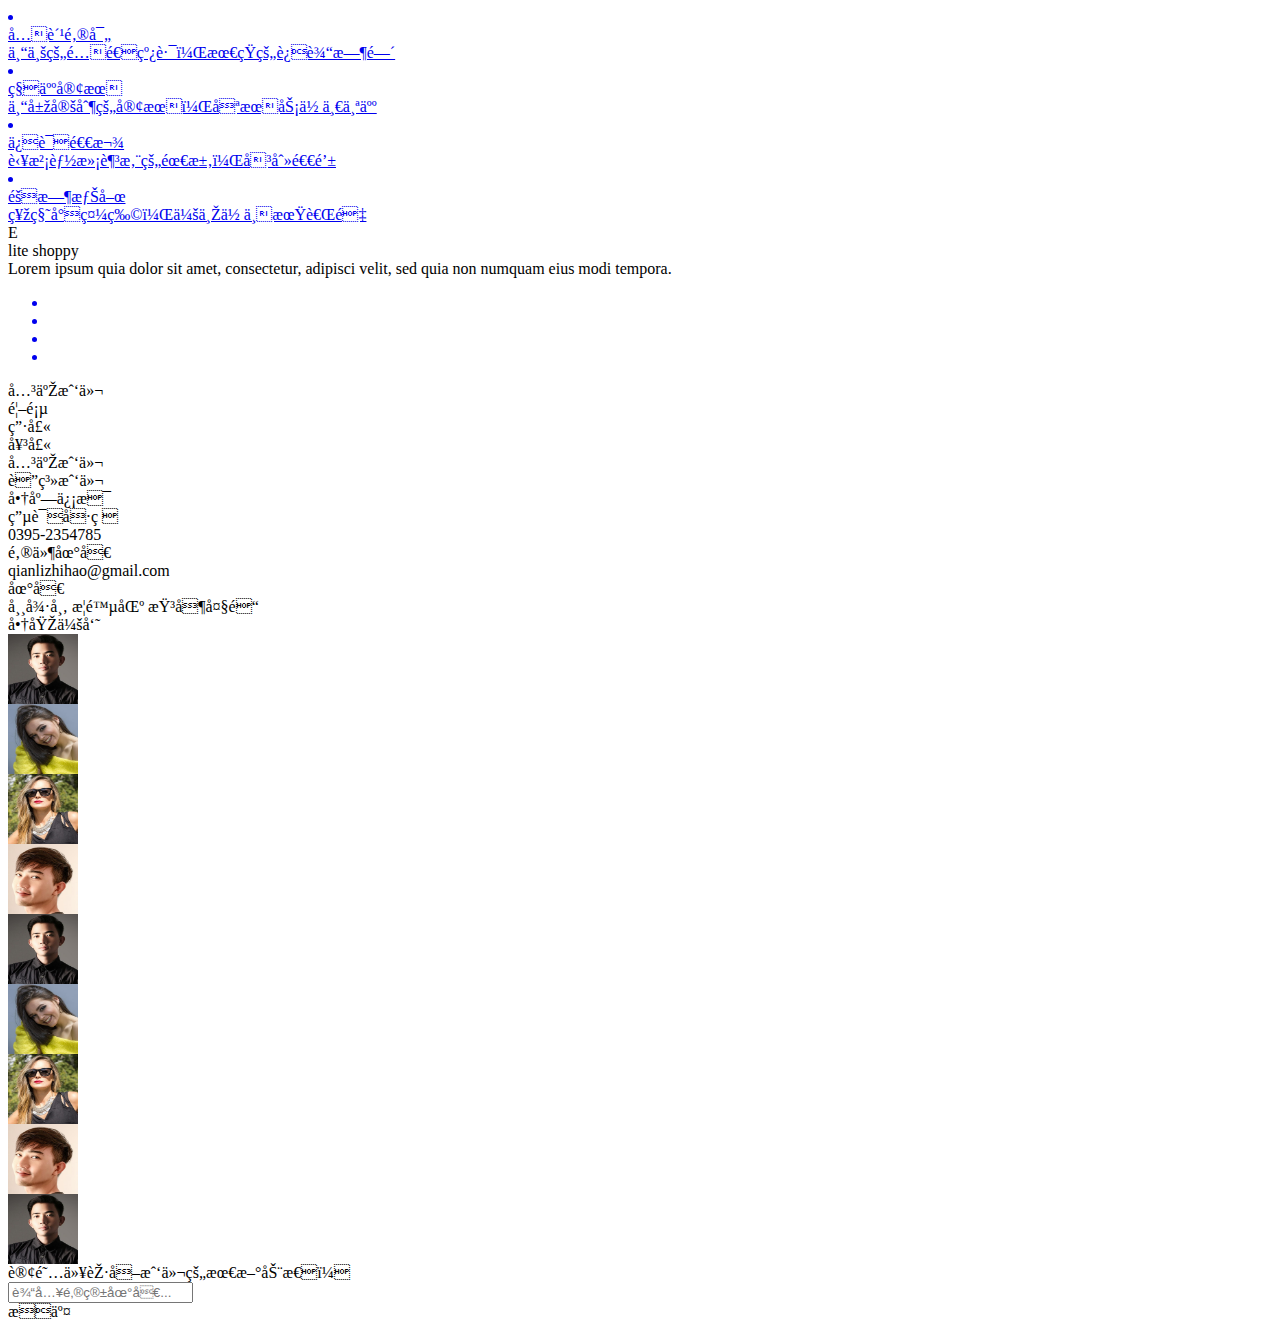
<file: footer.html>
<!-- <!DOCTYPE html>
<html lang="en">

<head>
    <meta charset="UTF-8">
    <meta name="viewport" content="width=device-width, initial-scale=1.0">
    <meta http-equiv="X-UA-Compatible" content="ie=edge">
    <link rel="stylesheet" href="css/footer.css">
    <link rel="stylesheet" href="css/public.css">
    <link rel="stylesheet" href="css/font-awesome.min.css">
    <title>footer</title>
</head>

<body> -->


    <div class="sec-footer clearfloat">
        <div class="sec-footer-box clearfloat">
            <div class="sec-col">
                <a href="###">
                    <div class="sec-icon">
                        <li class="fa fa-truck"></li>
                    </div>
                    <div class="sec-title">免费邮寄</div>
                    <div class="sec-text">专业的配送线路，最短的运输时间</div>
                </a>
            </div>
            <div class="sec-col">
                <a href="###">
                    <div class="sec-icon">
                        <li class="fa fa-headphones"></li>
                    </div>
                    <div class="sec-title">私人客服</div>
                    <div class="sec-text">专属定制的客服，只服务你一个人</div>
                </a>
            </div>
            <div class="sec-col">
                <a href="###">
                    <div class="sec-icon">
                        <li class="fa fa-shopping-bag"></li>
                    </div>
                    <div class="sec-title">保证退款</div>
                    <div class="sec-text">若没能满足您的需求，即刻退钱</div>
                </a>
            </div>
            <div class="sec-col">
                <a href="###">
                    <div class="sec-icon">
                        <li class="fa fa-gift"></li>
                    </div>
                    <div class="sec-title">随时惊喜</div>
                    <div class="sec-text">神秘小礼物，会与你不期而遇</div>
                </a>
            </div>

        </div>
    </div>


    <div class="footerbox">
        <div class="clearfloat">
        <div class="footer-center">
            <div class="foot-container footer-first clearfloat">
                <div class="footer-e-icon">E</div>
                <div class="footer-shoppy">lite shoppy</div>
                <div class="footer-text">Lorem ipsum quia dolor sit amet, consectetur, adipisci velit, sed quia non numquam eius modi tempora.</div>
                <ul>
                    <div class="footer-facebook footer-background">
                        <a href="###">
                            <li class="fa fa-facebook"></li>
                        </a>
                    </div>
                    <div class="footer-qq footer-background">
                        <a href="###">
                            <li class="fa fa-qq"></li>
                        </a>
                    </div>

                    <div class="footer-tumblr footer-background">
                        <a href="###">
                            <li class="fa fa-tumblr"></li>
                        </a>
                    </div>

                    <div class="footer-weibo footer-background">
                        <a href="###">
                            <li class="fa fa-weibo"></li>
                        </a>
                    </div>
                </ul>
            </div>
            <div class="foot-container">
                <div class="footer-head">
                    关于我们
                </div>
                <div class="footer-text">首页</div>
                <div class="footer-text">男士</div>
                <div class="footer-text">女士</div>
                <div class="footer-text">关于我们</div>
                <div class="footer-text">联系我们</div>
            </div>
            <div class="foot-container">
                <div class="footer-head">
                    商店信息
                </div>
                <div class="footer-title">电话号码</div>
                <div class="footer-text">0395-2354785</div>
                <div class="footer-title">邮件地址</div>
                <div class="footer-text">qianlizhihao@gmail.com</div>
                <div class="footer-title">地址</div>
                <div class="footer-text">常德市 武陵区 柳叶大道</div>
            </div>
            <div class="foot-container">
                <div class="footer-head">商城会员</div>
                <div class="footer-img">
                    <img src="images/t1.jpg" alt="" width="70px" height="70px">
                </div>
                <div class="footer-img">
                    <img src="images/t2.jpg" alt="" width="70px" height="70px">
                </div>
                <div class="footer-img">
                    <img src="images/t3.jpg" alt="" width="70px" height="70px">
                </div>
                <div class="footer-img">
                    <img src="images/t4.jpg" alt="" width="70px" height="70px">
                </div>
                <div class="footer-img">
                    <img src="images/t1.jpg" alt="" width="70px" height="70px">
                </div>
                <div class="footer-img">
                    <img src="images/t2.jpg" alt="" width="70px" height="70px">
                </div>
                <div class="footer-img">
                    <img src="images/t3.jpg" alt="" width="70px" height="70px">
                </div>
                <div class="footer-img">
                    <img src="images/t4.jpg" alt="" width="70px" height="70px">
                </div>
                <div class="footer-img">
                    <img src="images/t1.jpg" alt="" width="70px" height="70px">
                </div>
            </div>
        </div></div>
        <div class="footer-foot clearfloat">
            <div class="footer-head floatleft">
                订阅以获取我们的最新动态！
            </div>
            <div class="footer-search-square">
                    <input type="text" placeholder="输入邮箱地址...">
                </div>
                <div class="footer-search-icon">
                    提交
                </div>
        </div>
    </div>
<!-- </body>

</html> -->
</file>
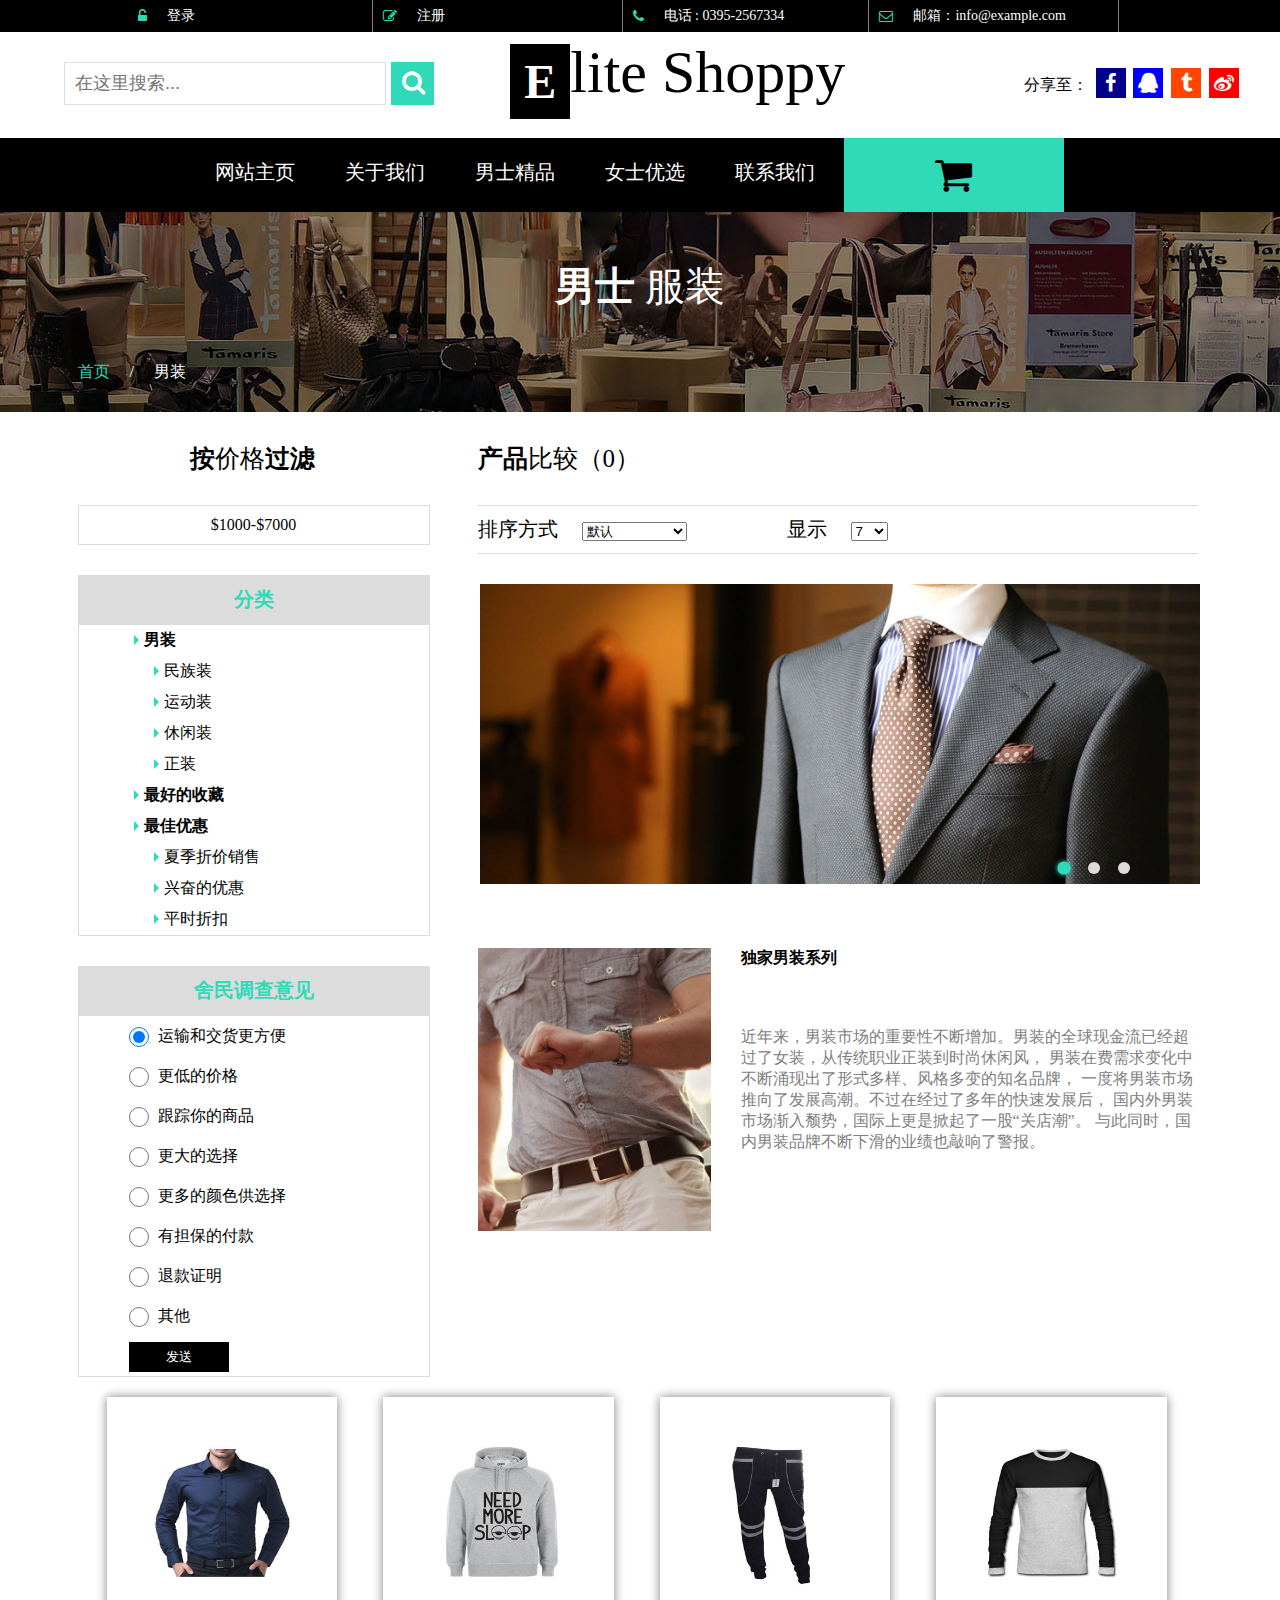
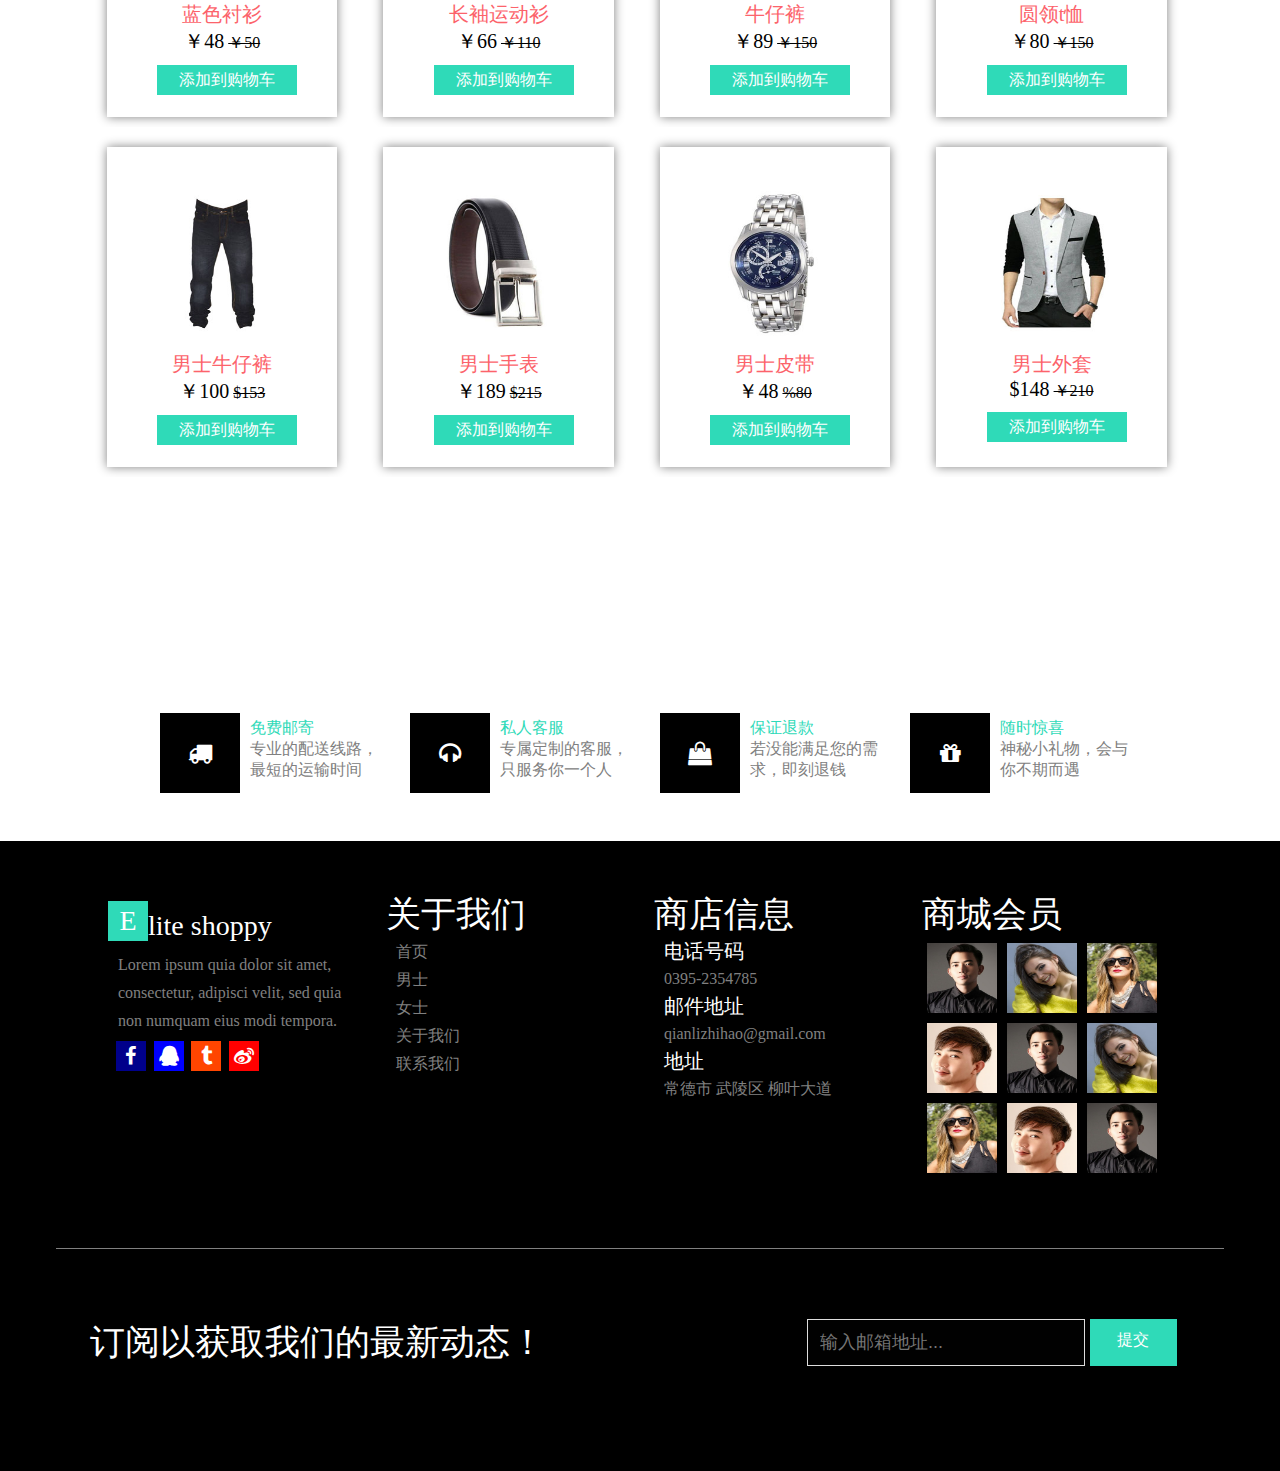
<file: men.html>
<!DOCTYPE html>
<html lang="en">

<head>
    <meta charset="UTF-8">
    <meta name="viewport" content="width=device-width, initial-scale=1.0">
    <meta http-equiv="X-UA-Compatible" content="ie=edge">
    <link rel="stylesheet" href="css/font-awesome.min.css">
    <link rel="stylesheet" href="css/public.css">
    <link rel="stylesheet" href="css/header.css">
    <link rel="stylesheet" href="css/footer.css">
    <link rel="stylesheet" href="css/style.css">
    <link rel="stylesheet" href="css/about.css">
    <link rel="stylesheet" href="css/men.css">
    <link rel="stylesheet" href="css/page.css">
    <link rel="stylesheet" href="css/single.css">
    <script src="js/jquery-2.1.4.min.js"></script>
    <title>Enjoy Shopping!</title>
</head>

<body>
    <div class="topbar">
        <ul class="topbox clearfloat">
            <li class="fa fa-unlock-alt topicon"></li>

            <li class="toptext">
                <a href="#1"> 登录</a>
            </li>
            <li class="fa fa-edit topicon"></li>
            <li class="toptext">
                <a href="#1"> 注册</a>
            </li>
            <li class="fa fa-phone topicon"></li>

            <li class="toptext">
                <a href="#1">电话 : 0395-2567334</a>
            </li>
            <li class="fa fa-envelope-o topicon"></li>
            <li class="toptext">
                <a href="#1">邮箱：info@example.com</a>
            </li>
        </ul>
    </div>


    <!-- 搜索栏 -->
    <div class="search-box clearflow">
        <div class="search-square">
            <input type="text" placeholder="在这里搜索...">
        </div>
        <div class="search-icon">
            <a class="">
                <li class="fa fa-search"></li>
            </a>
        </div>
        <div class="search-middle">
            <div class="eicon">
                <b>E</b>
            </div>
            <!-- <div class="fa fa-phone"></div> -->
            <div class="shoppy">lite Shoppy</div>
        </div>
        <div class="search-right">
            <div class="right-text">分享至：</div>
            <ul>
                <div class="icon-facebook icon-background">
                    <a href="###">
                        <li class="fa fa-facebook"></li>
                    </a>
                </div>
                <div class="icon-qq icon-background">
                    <a href="###">
                        <li class="fa fa-qq"></li>
                    </a>
                </div>

                <div class="icon-tumblr icon-background">
                    <a href="###">
                        <li class="fa fa-tumblr"></li>
                    </a>
                </div>

                <div class="icon-weibo icon-background">
                    <a href="###">
                        <li class="fa fa-weibo"></li>
                    </a>
                </div>
            </ul>
        </div>
    </div>

    <!-- 菜单栏 -->
    <div class="menubox">
        <div class="menu-container">
            <a href="index.html">
                <div class="menu-item">网站主页</div>
            </a>
            <a href="about.html">
                <div class="menu-item">关于我们</div>
            </a>
            <a href="men.html">
                <div class="menu-item" id="hidden-man">男士精品
                </div>
                <ul class="men-hidden">
                    <div class="men-hidden-img">
                        <img src="images/top2.jpg" alt="">
                    </div>
                    <div class="men-hidden-right-box">
                        <div class="men-hidden-right1">
                            <div class="">上衣</div>
                            <div class="">毛裤</div>
                            <div class="">风衣</div>
                            <div class="">秋裤</div>
                            <div class="">袜子</div>
                            <div class="">手套</div>
                            <div class="">棉服</div>
                        </div>
                    </div>
                    <div class="men-hidden-right-box">
                        <div class="men-hidden-right1">
                            <div class="">上衣</div>
                            <div class="">毛裤</div>
                            <div class="">风衣</div>
                            <div class="">秋裤</div>
                            <div class="">袜子</div>
                            <div class="">手套</div>
                            <div class="">棉服</div>
                        </div>
                    </div>
                </ul>
            </a>
            <a href="women.html">
                <div class="menu-item" id="women-hidden">女士优选</div>
                <ul class="women-hidden">
                    <div class="men-hidden-img">
                        <img src="images/top1.jpg" alt="">
                    </div>
                    <div class="men-hidden-right-box">
                        <div class="men-hidden-right1">
                            <div class="">上衣</div>
                            <div class="">毛裤</div>
                            <div class="">风衣</div>
                            <div class="">秋裤</div>
                            <div class="">袜子</div>
                            <div class="">手套</div>
                            <div class="">棉服</div>
                        </div>
                    </div>
                    <div class="men-hidden-right-box">
                        <div class="men-hidden-right1">
                            <div class="">上衣</div>
                            <div class="">毛裤</div>
                            <div class="">风衣</div>
                            <div class="">秋裤</div>
                            <div class="">袜子</div>
                            <div class="">手套</div>
                            <div class="">棉服</div>
                        </div>
                    </div>
                </ul>
            </a>
            <a href="contact.html">
                <div class="menu-item">联系我们</div>
            </a>
            <a href="##">
                <div class="menu-icon">
                    <div class="fa fa-shopping-cart menu-icon-button"></div>
                </div>
            </a>
        </div>
    </div>




    <div class="man-head">
        <div class="man-head-text men-center">
            <p class="head-big-text"><b>男士</b> 服装</p>
            <p class="head-samll-text"><a href="#">首页</a><span>/</span>男装</p>
        </div>
    </div>





    <div class="man-nav men-center clearfloat">
        <div class="man-nav-left">
            <!--<div class="man-nav-left-price">-->
            <p class="man-nav-left-public nav-title"><b>按</b>价格<b>过滤</b></p>
            <div class="nav-left-border man-nav-left-public man-text-public">$1000-$7000</div>
            <!--</div>-->
            <div class="man-classify man-nav-left-public">
                <h4 class="nav-left-border man-text-public"><span>分类</span></h4>
                <div class="nav-left-border">
                    <div class="nav-first">
                        <div class="nav-angle"></div>
                        <b>男装</b>
                    </div>
                    <div class="nav-second">
                        <div class="nav-angle"></div>民族装</div>
                    <div class="nav-third">衬衫</div>
                    <div class="nav-third">鞋子</div>
                    <div class="nav-third">裤子</div>
                    <div class="nav-third">墨镜</div>
                    <div class="nav-second">
                        <div class="nav-angle"></div>运动装</div>
                    <div class="nav-third">衬衫</div>
                    <div class="nav-third">鞋子</div>
                    <div class="nav-third">裤子</div>
                    <div class="nav-third">墨镜</div>
                    <div class="nav-second">
                        <div class="nav-angle"></div>休闲装</div>
                    <div class="nav-third">衬衫</div>
                    <div class="nav-third">鞋子</div>
                    <div class="nav-third">裤子</div>
                    <div class="nav-third">墨镜</div>
                    <div class="nav-second">
                        <div class="nav-angle"></div>正装</div>
                    <div class="nav-third">衬衫</div>
                    <div class="nav-third">鞋子</div>
                    <div class="nav-third">裤子</div>
                    <div class="nav-third">墨镜</div>
                    <div class="nav-first">
                        <div class="nav-angle"></div><b>最好的收藏</b></div>
                    <div class="nav-four">
                        <div class="nav-angle"></div>衬衫</div>
                    <div class="nav-four">
                        <div class="nav-angle"></div>鞋子</div>
                    <div class="nav-four">
                        <div class="nav-angle"></div>裤子</div>
                    <div class="nav-four">
                        <div class="nav-angle"></div>墨镜</div>
                    <div class="nav-first">
                        <div class="nav-angle"></div><b>最佳优惠</b></div>
                    <div class="nav-second">
                        <div class="nav-angle"></div>夏季折价销售</div>
                    <div class="nav-second">
                        <div class="nav-angle"></div>兴奋的优惠</div>
                    <div class="nav-second">
                        <div class="nav-angle"></div>平时折扣</div>
                </div>
                <h4 class="nav-left-border man-nav-left-public man-text-public"><span>舍民调查意见</span></h4>
                <ul class="left-choice nav-left-border">
                    <li><input type="radio" name="idea" checked="checked" id="man-d1" />
                        <label class="man-radio" for="man-d1">运输和交货更方便</label>
                    </li>
                    <li><input type="radio" name="idea" id="man-d2" />
                        <label class="man-radio" for="man-d2">更低的价格</label>
                    </li>
                    <li><input type="radio" name="idea" id="man-d3" />
                        <label class="man-radio" for="man-d3">跟踪你的商品</label>
                    </li>
                    <li><input type="radio" name="idea" id="man-d4" />
                        <label class="man-radio" for="man-d4">更大的选择</label></li>
                    <li><input type="radio" name="idea" id="man-d5" />
                        <label class="man-radio" for="man-d5">更多的颜色供选择</label></li>
                    <li><input type="radio" name="idea" id="man-d6" />
                        <label class="man-radio" for="man-d6">有担保的付款</label></li>
                    <li><input type="radio" name="idea" id="man-d7" />
                        <label class="man-radio" for="man-d7">退款证明</label></li>
                    <li><input type="radio" name="idea" id="man-d8" />
                        <label class="man-radio" for="man-d8">其他</label></li>
                    <li><input type="submit" value="发送" /></li>
                </ul>
            </div>
        </div>







        <div class="man-nav-right">
            <div class="nav-title"><b>产品</b>比较（0）</div>
            <div class="man-nav-right-top clearfloat">
                <div class="nav-paixu">
                    <span>排序方式</span>
                    <select name="排序方式">
                    <option value="">默认</option>
                    <option value="">名称（A-Z）</option>
                    <option value="">名称（Z-A）</option>
                    <option value="">价格（高-低）</option>
                    <option value="">价格（低-高）</option>
                    <option value="">型号（A-Z）</option>
                </select>
                </div>
                <div class="nav-xianshi">
                    <span>显示</span>
                    <select name="显示">
                    <option value="">7</option>
                    <option value="">14</option>
                    <option value="">28</option>
                    <option value="">35</option>
                </select>
                </div>
            </div>
            <div class="nav-right-tup clearfloat">


                <div class="nav-right-tab">
                    <!-- input作为单选的选项 -->
                    <input type="radio" id="r1" name="option" checked="checked">
                    <input type="radio" id="r2" name="option">
                    <input type="radio" id="r3" name="option">

                    <!-- input单选是没有数字的所以用label添加一个数字 -->
                    <label class="num" for="r1"></label>
                    <label class="num" for="r2"></label>
                    <label class="num" for="r3"></label>

                    <ul>
                        <li>
                            <img src="images/banner2.jpg" alt="">
                        </li>
                        <li>
                            <img src="images/banner5.jpg" alt="">
                        </li>
                        <li>
                            <img src="images/banner2.jpg" alt="">
                        </li>

                    </ul>
                </div>















                <div class="djnz">
                    <div class="djnz-tup">
                        <img src="images/bb2.jpg" width="233px" alt="" />
                    </div>
                    <div class="djnz-wenzi">
                        <h4>独家男装系列</h4><br/>
                        <p>近年来，男装市场的重要性不断增加。男装的全球现金流已经超过了女装，从传统职业正装到时尚休闲风， 男装在费需求变化中不断涌现出了形式多样、风格多变的知名品牌， 一度将男装市场推向了发展高潮。不过在经过了多年的快速发展后， 国内外男装市场渐入颓势，国际上更是掀起了一股“关店潮”。 与此同时，国内男装品牌不断下滑的业绩也敲响了警报。
                        </p>
                    </div>
                </div>
            </div>
        </div>
    </div>




    <div class="new_arrivals_agile_w3ls_info">

        <!-- 男士 -->
        <div class="man center active product">
            <div class="row center">
                <div class="cel">
                    <img src="images/m1.jpg" alt="">
                    <p class="product-name">
                        蓝色衬衫
                    </p>
                    <p>
                        <span class="product-dis-price">￥48</span>
                        <span class="product-price">￥50</span>
                    </p>
                    <a href="" class="product-buy1">
                        <div class="button-box">
                            <div class="button-center">
                                添加到购物车
                            </div>
                            <div class="button-side">
                            </div>
                        </div>
                    </a>
                </div>
                <div class="cel">

                    <img src="images/m2.jpg" alt="">

                    <p class="product-name">
                        长袖运动衫
                    </p>
                    <p>
                        <span class="product-dis-price">￥66</span>
                        <span class="product-price">￥110</span>
                    </p>
                    <a href="" class="product-buy1">                         <div class="button-box">                             <div class="button-center">                                 添加到购物车                             </div>                             <div class="button-side">                             </div>                         </div>                     </a>
                </div>
                <div class="cel">
                    <img src="images/m3.jpg" alt="">
                    <p class="product-name">
                        牛仔裤
                    </p>
                    <p>
                        <span class="product-dis-price">￥89</span>
                        <span class="product-price">￥150</span>
                    </p>
                    <a href="" class="product-buy1">                         <div class="button-box">                             <div class="button-center">                                 添加到购物车                             </div>                             <div class="button-side">                             </div>                         </div>                     </a>
                </div>
                <div class="cel"> <img src="images/m4.jpg" alt="">
                    <p class="product-name">
                        圆领t恤
                    </p>
                    <p>
                        <span class="product-dis-price">￥80</span>
                        <span class="product-price">￥150</span>
                    </p>
                    <a href="" class="product-buy1">                         <div class="button-box">                             <div class="button-center">                                 添加到购物车                             </div>                             <div class="button-side">                             </div>                         </div>                     </a>
                </div>
            </div>
            <div class="row center">
                <div class="cel"> <img src="images/m5.jpg" alt="">
                    <p class="product-name">
                        男士牛仔裤
                    </p>
                    <p>
                        <span class="product-dis-price">￥100</span>
                        <span class="product-price">$153</span>
                    </p>
                    <a href="" class="product-buy1">                         <div class="button-box">                             <div class="button-center">                                 添加到购物车                             </div>                             <div class="button-side">                             </div>                         </div>                     </a></div>
                <div class="cel"> <img src="images/m6.jpg" alt="">
                    <p class="product-name">
                        男士手表
                    </p>
                    <p>
                        <span class="product-dis-price">￥189</span>
                        <span class="product-price">$215</span>
                    </p>
                    <a href="" class="product-buy1">                         <div class="button-box">                             <div class="button-center">                                 添加到购物车                             </div>                             <div class="button-side">                             </div>                         </div>                     </a></div>
                <div class="cel"> <img src="images/m7.jpg" alt="">
                    <p class="product-name">
                        男士皮带
                    </p>
                    <p>
                        <span class="product-dis-price">￥48</span>
                        <span class="product-price">%80</span>
                    </p>
                    <a href="" class="product-buy1">                         <div class="button-box">                             <div class="button-center">                                 添加到购物车                             </div>                             <div class="button-side">                             </div>                         </div>                     </a></div>
                <div class="cel"> <img src="images/m8.jpg" alt="">
                    <p class="product-name">
                        男士外套
                    </p>
                    <p>
                        <span class="product-dis-price">$148</span>
                        <span class="product-price">￥210</span>
                    </p>
                    <a href="" class="product-buy1">                         <div class="button-box">                             <div class="button-center">                                 添加到购物车                             </div>                             <div class="button-side">                             </div>                         </div>                     </a></div>
            </div>
        </div>

    </div>
    
    







    <div class="sec-footer clearfloat">
        <div class="sec-footer-box clearfloat">
            <div class="sec-col">
                <a href="###">
                    <div class="sec-icon">
                        <li class="fa fa-truck"></li>
                    </div>
                    <div class="sec-title">免费邮寄</div>
                    <div class="sec-text">专业的配送线路，最短的运输时间</div>
                </a>
            </div>
            <div class="sec-col">
                <a href="###">
                    <div class="sec-icon">
                        <li class="fa fa-headphones"></li>
                    </div>
                    <div class="sec-title">私人客服</div>
                    <div class="sec-text">专属定制的客服，只服务你一个人</div>
                </a>
            </div>
            <div class="sec-col">
                <a href="###">
                    <div class="sec-icon">
                        <li class="fa fa-shopping-bag"></li>
                    </div>
                    <div class="sec-title">保证退款</div>
                    <div class="sec-text">若没能满足您的需求，即刻退钱</div>
                </a>
            </div>
            <div class="sec-col">
                <a href="###">
                    <div class="sec-icon">
                        <li class="fa fa-gift"></li>
                    </div>
                    <div class="sec-title">随时惊喜</div>
                    <div class="sec-text">神秘小礼物，会与你不期而遇</div>
                </a>
            </div>

        </div>
    </div>


    <div class="footerbox">
        <div class="clearfloat">
            <div class="footer-center">
                <div class="foot-container footer-first clearfloat">
                    <div class="footer-e-icon">E</div>
                    <div class="footer-shoppy">lite shoppy</div>
                    <div class="footer-text">Lorem ipsum quia dolor sit amet, consectetur, adipisci velit, sed quia non numquam eius modi tempora.</div>
                    <ul>
                        <div class="footer-facebook footer-background">
                            <a href="###">
                                <li class="fa fa-facebook"></li>
                            </a>
                        </div>
                        <div class="footer-qq footer-background">
                            <a href="###">
                                <li class="fa fa-qq"></li>
                            </a>
                        </div>

                        <div class="footer-tumblr footer-background">
                            <a href="###">
                                <li class="fa fa-tumblr"></li>
                            </a>
                        </div>

                        <div class="footer-weibo footer-background">
                            <a href="###">
                                <li class="fa fa-weibo"></li>
                            </a>
                        </div>
                    </ul>
                </div>
                <div class="foot-container">
                    <div class="footer-head">
                        关于我们
                    </div>
                    <div class="footer-text">首页</div>
                    <div class="footer-text">男士</div>
                    <div class="footer-text">女士</div>
                    <div class="footer-text">关于我们</div>
                    <div class="footer-text">联系我们</div>
                </div>
                <div class="foot-container">
                    <div class="footer-head">
                        商店信息
                    </div>
                    <div class="footer-title">电话号码</div>
                    <div class="footer-text">0395-2354785</div>
                    <div class="footer-title">邮件地址</div>
                    <div class="footer-text">qianlizhihao@gmail.com</div>
                    <div class="footer-title">地址</div>
                    <div class="footer-text">常德市 武陵区 柳叶大道</div>
                </div>
                <div class="foot-container">
                    <div class="footer-head">商城会员</div>
                    <div class="footer-img">
                        <img src="images/t1.jpg" alt="" width="70px" height="70px">
                    </div>
                    <div class="footer-img">
                        <img src="images/t2.jpg" alt="" width="70px" height="70px">
                    </div>
                    <div class="footer-img">
                        <img src="images/t3.jpg" alt="" width="70px" height="70px">
                    </div>
                    <div class="footer-img">
                        <img src="images/t4.jpg" alt="" width="70px" height="70px">
                    </div>
                    <div class="footer-img">
                        <img src="images/t1.jpg" alt="" width="70px" height="70px">
                    </div>
                    <div class="footer-img">
                        <img src="images/t2.jpg" alt="" width="70px" height="70px">
                    </div>
                    <div class="footer-img">
                        <img src="images/t3.jpg" alt="" width="70px" height="70px">
                    </div>
                    <div class="footer-img">
                        <img src="images/t4.jpg" alt="" width="70px" height="70px">
                    </div>
                    <div class="footer-img">
                        <img src="images/t1.jpg" alt="" width="70px" height="70px">
                    </div>
                </div>
            </div>
        </div>
        <div class="footer-foot clearfloat">
            <div class="footer-book-center">
                    <div class="footer-head floatleft footer-book">
                            订阅以获取我们的最新动态！
                        </div>
                        <div class="footer-search-square">
                            <input type="text" placeholder="输入邮箱地址...">
                        </div>
                        <div class="footer-search-icon">
                            提交
                        </div>
            </div>
            
        </div>
    </div>
    </div>

</body>
<script src="js/single.js"></script>

</html>
</file>
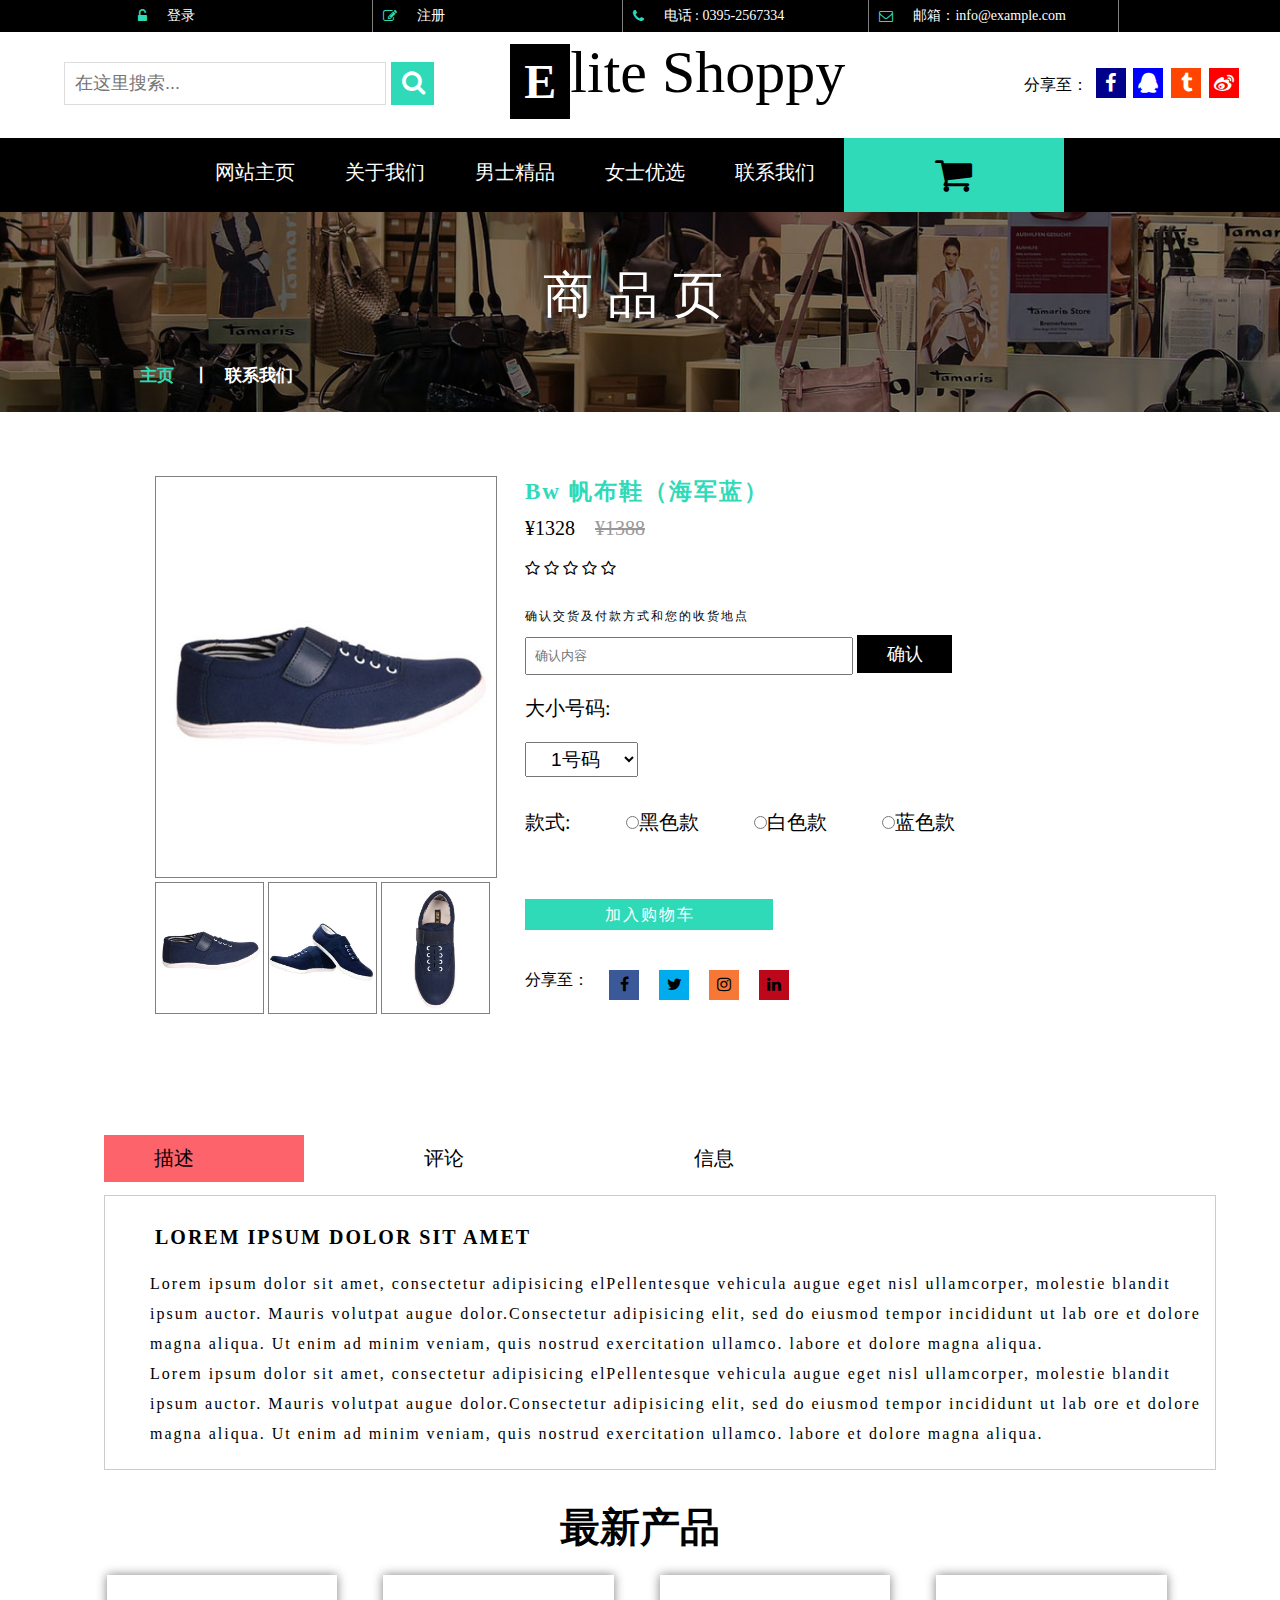
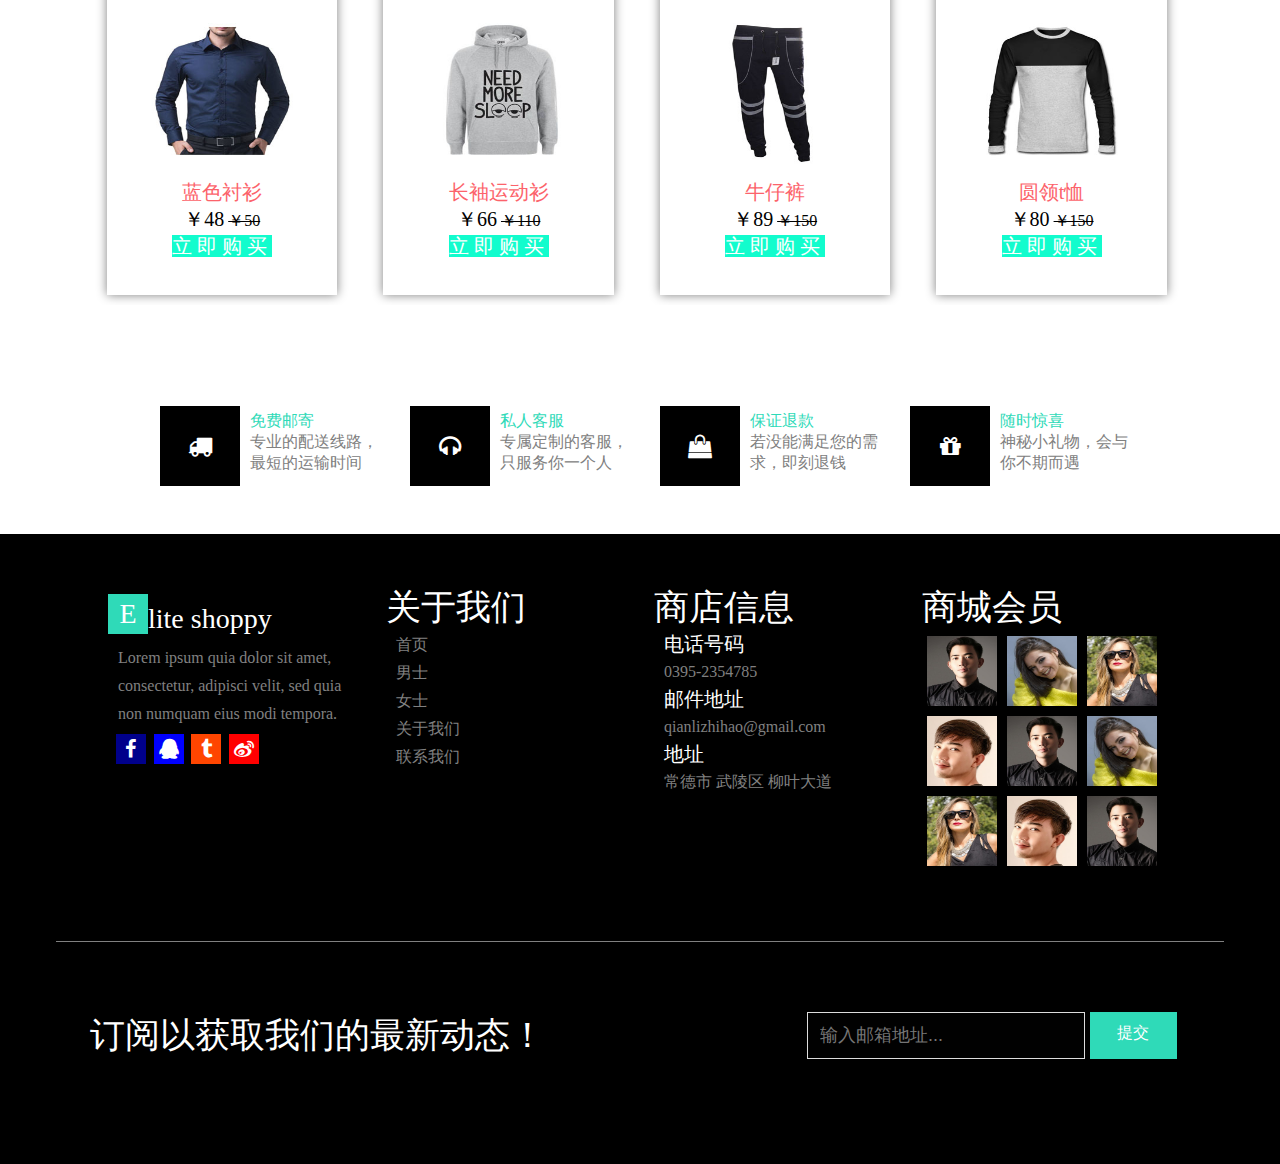
<file: singal.html>
<!DOCTYPE html>
<html lang="en">

<head>
    <meta charset="UTF-8">
    <meta name="viewport" content="width=device-width, initial-scale=1.0">
    <meta http-equiv="X-UA-Compatible" content="ie=edge">
    <link rel="stylesheet" href="css/font-awesome.min.css">
    <link rel="stylesheet" href="css/public.css">
    <link rel="stylesheet" href="css/header.css">
    <link rel="stylesheet" href="css/footer.css">
    <link rel="stylesheet" href="css/style.css">
    <link rel="stylesheet" href="css/about.css">
    <link rel="stylesheet" href="css/men.css">
    <link rel="stylesheet" href="css/page.css">
    <link rel="stylesheet" href="css/single.css">
    <script src="js/jquery-2.1.4.min.js"></script>
    <title>Enjoy Shopping!</title>
</head>

<body>
    <div class="topbar">
        <ul class="topbox clearfloat">
            <li class="fa fa-unlock-alt topicon"></li>

            <li class="toptext">
                <a href="#1"> 登录</a>
            </li>
            <li class="fa fa-edit topicon"></li>
            <li class="toptext">
                <a href="#1"> 注册</a>
            </li>
            <li class="fa fa-phone topicon"></li>

            <li class="toptext">
                <a href="#1">电话 : 0395-2567334</a>
            </li>
            <li class="fa fa-envelope-o topicon"></li>
            <li class="toptext">
                <a href="#1">邮箱：info@example.com</a>
            </li>
        </ul>
    </div>


    <!-- 搜索栏 -->
    <div class="search-box clearflow">
        <div class="search-square">
            <input type="text" placeholder="在这里搜索...">
        </div>
        <div class="search-icon">
            <a class="">
                <li class="fa fa-search"></li>
            </a>
        </div>
        <div class="search-middle">
            <div class="eicon">
                <b>E</b>
            </div>
            <!-- <div class="fa fa-phone"></div> -->
            <div class="shoppy">lite Shoppy</div>
        </div>
        <div class="search-right">
            <div class="right-text">分享至：</div>
            <ul>
                <div class="icon-facebook icon-background">
                    <a href="###">
                        <li class="fa fa-facebook"></li>
                    </a>
                </div>
                <div class="icon-qq icon-background">
                    <a href="###">
                        <li class="fa fa-qq"></li>
                    </a>
                </div>

                <div class="icon-tumblr icon-background">
                    <a href="###">
                        <li class="fa fa-tumblr"></li>
                    </a>
                </div>

                <div class="icon-weibo icon-background">
                    <a href="###">
                        <li class="fa fa-weibo"></li>
                    </a>
                </div>
            </ul>
        </div>
    </div>

    <!-- 菜单栏 -->
    <div class="menubox">
        <div class="menu-container">
            <a href="index.html">
                <div class="menu-item">网站主页</div>
            </a>
            <a href="about.html">
                <div class="menu-item">关于我们</div>
            </a>
            <a href="men.html">
                <div class="menu-item" id="hidden-man">男士精品
                </div>
                <ul class="men-hidden">
                    <div class="men-hidden-img">
                        <img src="images/top2.jpg" alt="">
                    </div>
                    <div class="men-hidden-right-box">
                        <div class="men-hidden-right1">
                            <div class="">上衣</div>
                            <div class="">毛裤</div>
                            <div class="">风衣</div>
                            <div class="">秋裤</div>
                            <div class="">袜子</div>
                            <div class="">手套</div>
                            <div class="">棉服</div>
                        </div>
                    </div>
                    <div class="men-hidden-right-box">
                        <div class="men-hidden-right1">
                            <div class="">上衣</div>
                            <div class="">毛裤</div>
                            <div class="">风衣</div>
                            <div class="">秋裤</div>
                            <div class="">袜子</div>
                            <div class="">手套</div>
                            <div class="">棉服</div>
                        </div>
                    </div>
                </ul>
            </a>
            <a href="women.html">
                <div class="menu-item" id="women-hidden">女士优选</div>
                <ul class="women-hidden">
                    <div class="men-hidden-img">
                        <img src="images/top1.jpg" alt="">
                    </div>
                    <div class="men-hidden-right-box">
                        <div class="men-hidden-right1">
                            <div class="">上衣</div>
                            <div class="">毛裤</div>
                            <div class="">风衣</div>
                            <div class="">秋裤</div>
                            <div class="">袜子</div>
                            <div class="">手套</div>
                            <div class="">棉服</div>
                        </div>
                    </div>
                    <div class="men-hidden-right-box">
                        <div class="men-hidden-right1">
                            <div class="">上衣</div>
                            <div class="">毛裤</div>
                            <div class="">风衣</div>
                            <div class="">秋裤</div>
                            <div class="">袜子</div>
                            <div class="">手套</div>
                            <div class="">棉服</div>
                        </div>
                    </div>
                </ul>
            </a>
            <a href="contact.html">
                <div class="menu-item">联系我们</div>
            </a>
            <a href="##">
                <div class="menu-icon">
                    <div class="fa fa-shopping-cart menu-icon-button"></div>
                </div>
            </a>
        </div>
    </div>









    <div class="page-head">
        <div class="page-headcolor">
            <div class="page-headword">
                商品页
            </div>
            <div class="page-headtital">
                <a>主页</a>
                <span> 丨</span> 联系我们
            </div>
        </div>
    </div>
    <div class="page-A">
        <div class="page-A1">
            <div class="page-img">
                <div class="page-bigimg">
                    <img src="images/d1.jpg" alt="">
                    <div class="page-smallimg">
                        <img src="images/d1.jpg" alt="">
                        <img src="images/d2.jpg" alt="">
                        <img src="images/d3.jpg" alt="">
                    </div>
                </div>
            </div>
            <div class="page-info">
                <div class="page-name">Bw 帆布鞋（海军蓝）</div>
                <div class="page-price">¥1328 <span>¥1388</span></div>
                <div class="page-star">
                    <i class="fa fa-star-o"></i>
                    <i class="fa fa-star-o"></i>
                    <i class="fa fa-star-o"></i>
                    <i class="fa fa-star-o"></i>
                    <i class="fa fa-star-o"></i>
                </div>
                <div class="page-check">确认交货及付款方式和您的收货地点
                 </div>
                 <div class="page-adress">
                     <input class="page-adress-text" type="text" placeholder="确认内容">
                     <input class="page-button" type="button" value="确认">

                 </div>
                 <div class="page-quality">
                     大小号码:
                 </div>
                 <div>
                     <select class="page-option" name="" id="">
                        <option>1号码</option>
                        <option>2号码</option>
                        <option>3号码</option>
                        <option>4号码</option>
                        <option>5号码</option>
                    </select>
                 </div>
                 <div class="page-type">款式:
                     <input class="page-typebot" type="radio">黑色款
                     <input class="page-typebot" type="radio">白色款
                     <input class="page-typebot" type="radio">蓝色款
                 </div>
                 <div class="page-buy">加入购物车</div>
                 <div class="page-share">
                        <div class="page-share-word">分享至：</div>
                        <div class="page-share-facebook">
                            <i class="fa fa-facebook"></i>
                        </div>
                        <div class="page-share-Twitter">
                            <i class="fa fa-twitter"></i>
                        </div>
                        <div class="page-share-ins">
                            <i class="fa fa-instagram"></i>
                        </div>
                        <div class="page-share-link">
                            <i class="fa fa-linkedin"></i>
                        </div>
                    </div>
            </div>
        </div>
    </div>
    <div class="responsive_tabs_agileits">
        <div class="resp-items">
            <div name="description" class="resp-item red">描述</div>
            <div name="review " class="resp-item white">评论</div>
            <div class="resp-item white" name="information">信息</div>
        </div>
        <div class="resp-table-content description active">
            <div class="title">LOREM IPSUM DOLOR SIT AMET</div>
            <div class="content">
                Lorem ipsum dolor sit amet, consectetur adipisicing elPellentesque vehicula augue eget nisl ullamcorper, molestie blandit ipsum auctor. Mauris volutpat augue dolor.Consectetur adipisicing elit, sed do eiusmod tempor incididunt ut lab ore et dolore magna
                aliqua. Ut enim ad minim veniam, quis nostrud exercitation ullamco. labore et dolore magna aliqua. <br> Lorem ipsum dolor sit amet, consectetur adipisicing elPellentesque vehicula augue eget nisl ullamcorper, molestie blandit
                ipsum auctor. Mauris volutpat augue dolor.Consectetur adipisicing elit, sed do eiusmod tempor incididunt ut lab ore et dolore magna aliqua. Ut enim ad minim veniam, quis nostrud exercitation ullamco. labore et dolore magna aliqua.
            </div>
        </div>
        <div class="resp-table-content review hide">
            <div class="review-clearfix">
                <div class="review-left">
                    <img src="images/t1.jpg" alt="">
                </div>
                <div class="review-right">

                    <div class="content">
                        Lorem ipsum dolor sit amet, consectetur adipisicing elPellentesque vehicula augue eget.Ut enim ad minima veniam, quis nostrum exercitationem ullam corporis suscipit laboriosam, nisi ut aliquid ex ea commodi consequatur? Quis autem vel eum iure reprehenderit.

                    </div>
                </div>

            </div>
            <div class="review-content">
                <div class="title">
                    添加评论
                </div>
                <div class="content">
                    <form action="#" method="post">

                        <input class="content-input-subject" type="text">
                        <input class="content-input-subject" type="text">
                        <input class="content-input-content" type="text"><br>
                        <input type="submit" class="review-content-submit" value="提交">
                    </form>

                </div>
            </div>

        </div>
        <div class="resp-table-content information hide">
            <div class="title">BIG WING SNEAKERS (NAVY)</div>
            <div class="content">
                Lorem ipsum dolor sit amet, consectetur adipisicing elPellentesque vehicula augue eget nisl ullamcorper, molestie blandit ipsum auctor. Mauris volutpat augue dolor.Consectetur adipisicing elit, sed do eiusmod tempor incididunt ut lab ore et dolore magna
                aliqua. <br> Ut enim ad minim veniam, quis nostrud exercitation ullamco. labore et dolore magna aliqua. Lorem ipsum dolor sit amet, consectetur adipisicing elPellentesque vehicula augue eget nisl ullamcorper, molestie blandit
                ipsum auctor. Mauris volutpat augue dolor.Consectetur adipisicing elit, sed do eiusmod tempor incididunt ut lab ore et dolore magna aliqua. Ut enim ad minim veniam, quis nostrud exercitation ullamco. labore et dolore magna aliqua.
            </div>
        </div>
    </div>
    <div class="single-container">
        <h3>最新产品</h3>



        <!-- 男士 -->
        <div class="man center active product">
            <div class="row center">
                <div class="cel">
                    <img src="images/m1.jpg" alt="">
                    <p class="product-name">
                        蓝色衬衫
                    </p>
                    <p>
                        <span class="product-dis-price">￥48</span>
                        <span class="product-price">￥50</span>
                    </p>
                    <a href="" class="product-buy">立即购买</a>
                </div>
                <div class="cel">

                    <img src="images/m2.jpg" alt="">

                    <p class="product-name">
                        长袖运动衫
                    </p>
                    <p>
                        <span class="product-dis-price">￥66</span>
                        <span class="product-price">￥110</span>
                    </p>
                    <a href="" class="product-buy">立即购买</a>
                </div>
                <div class="cel">
                    <img src="images/m3.jpg" alt="">
                    <p class="product-name">
                        牛仔裤
                    </p>
                    <p>
                        <span class="product-dis-price">￥89</span>
                        <span class="product-price">￥150</span>
                    </p>
                    <a href="" class="product-buy">立即购买</a>
                </div>
                <div class="cel"> <img src="images/m4.jpg" alt="">
                    <p class="product-name">
                        圆领t恤
                    </p>
                    <p>
                        <span class="product-dis-price">￥80</span>
                        <span class="product-price">￥150</span>
                    </p>
                    <a href="" class="product-buy">立即购买</a>
                </div>
            </div>

        </div>

    </div>




    <div class="sec-footer clearfloat">
        <div class="sec-footer-box clearfloat">
            <div class="sec-col">
                <a href="###">
                    <div class="sec-icon">
                        <li class="fa fa-truck"></li>
                    </div>
                    <div class="sec-title">免费邮寄</div>
                    <div class="sec-text">专业的配送线路，最短的运输时间</div>
                </a>
            </div>
            <div class="sec-col">
                <a href="###">
                    <div class="sec-icon">
                        <li class="fa fa-headphones"></li>
                    </div>
                    <div class="sec-title">私人客服</div>
                    <div class="sec-text">专属定制的客服，只服务你一个人</div>
                </a>
            </div>
            <div class="sec-col">
                <a href="###">
                    <div class="sec-icon">
                        <li class="fa fa-shopping-bag"></li>
                    </div>
                    <div class="sec-title">保证退款</div>
                    <div class="sec-text">若没能满足您的需求，即刻退钱</div>
                </a>
            </div>
            <div class="sec-col">
                <a href="###">
                    <div class="sec-icon">
                        <li class="fa fa-gift"></li>
                    </div>
                    <div class="sec-title">随时惊喜</div>
                    <div class="sec-text">神秘小礼物，会与你不期而遇</div>
                </a>
            </div>

        </div>
    </div>


    <div class="footerbox">
        <div class="clearfloat">
            <div class="footer-center">
                <div class="foot-container footer-first clearfloat">
                    <div class="footer-e-icon">E</div>
                    <div class="footer-shoppy">lite shoppy</div>
                    <div class="footer-text">Lorem ipsum quia dolor sit amet, consectetur, adipisci velit, sed quia non numquam eius modi tempora.</div>
                    <ul>
                        <div class="footer-facebook footer-background">
                            <a href="###">
                                <li class="fa fa-facebook"></li>
                            </a>
                        </div>
                        <div class="footer-qq footer-background">
                            <a href="###">
                                <li class="fa fa-qq"></li>
                            </a>
                        </div>

                        <div class="footer-tumblr footer-background">
                            <a href="###">
                                <li class="fa fa-tumblr"></li>
                            </a>
                        </div>

                        <div class="footer-weibo footer-background">
                            <a href="###">
                                <li class="fa fa-weibo"></li>
                            </a>
                        </div>
                    </ul>
                </div>
                <div class="foot-container">
                    <div class="footer-head">
                        关于我们
                    </div>
                    <div class="footer-text">首页</div>
                    <div class="footer-text">男士</div>
                    <div class="footer-text">女士</div>
                    <div class="footer-text">关于我们</div>
                    <div class="footer-text">联系我们</div>
                </div>
                <div class="foot-container">
                    <div class="footer-head">
                        商店信息
                    </div>
                    <div class="footer-title">电话号码</div>
                    <div class="footer-text">0395-2354785</div>
                    <div class="footer-title">邮件地址</div>
                    <div class="footer-text">qianlizhihao@gmail.com</div>
                    <div class="footer-title">地址</div>
                    <div class="footer-text">常德市 武陵区 柳叶大道</div>
                </div>
                <div class="foot-container">
                    <div class="footer-head">商城会员</div>
                    <div class="footer-img">
                        <img src="images/t1.jpg" alt="" width="70px" height="70px">
                    </div>
                    <div class="footer-img">
                        <img src="images/t2.jpg" alt="" width="70px" height="70px">
                    </div>
                    <div class="footer-img">
                        <img src="images/t3.jpg" alt="" width="70px" height="70px">
                    </div>
                    <div class="footer-img">
                        <img src="images/t4.jpg" alt="" width="70px" height="70px">
                    </div>
                    <div class="footer-img">
                        <img src="images/t1.jpg" alt="" width="70px" height="70px">
                    </div>
                    <div class="footer-img">
                        <img src="images/t2.jpg" alt="" width="70px" height="70px">
                    </div>
                    <div class="footer-img">
                        <img src="images/t3.jpg" alt="" width="70px" height="70px">
                    </div>
                    <div class="footer-img">
                        <img src="images/t4.jpg" alt="" width="70px" height="70px">
                    </div>
                    <div class="footer-img">
                        <img src="images/t1.jpg" alt="" width="70px" height="70px">
                    </div>
                </div>
            </div>
        </div>
        <div class="footer-foot clearfloat">
            <div class="footer-book-center">
                    <div class="footer-head floatleft footer-book">
                            订阅以获取我们的最新动态！
                        </div>
                        <div class="footer-search-square">
                            <input type="text" placeholder="输入邮箱地址...">
                        </div>
                        <div class="footer-search-icon">
                            提交
                        </div>
            </div>
            
        </div>
    </div>
    </div>

</body>
<script src="js/single.js"></script>

</html>
</file>
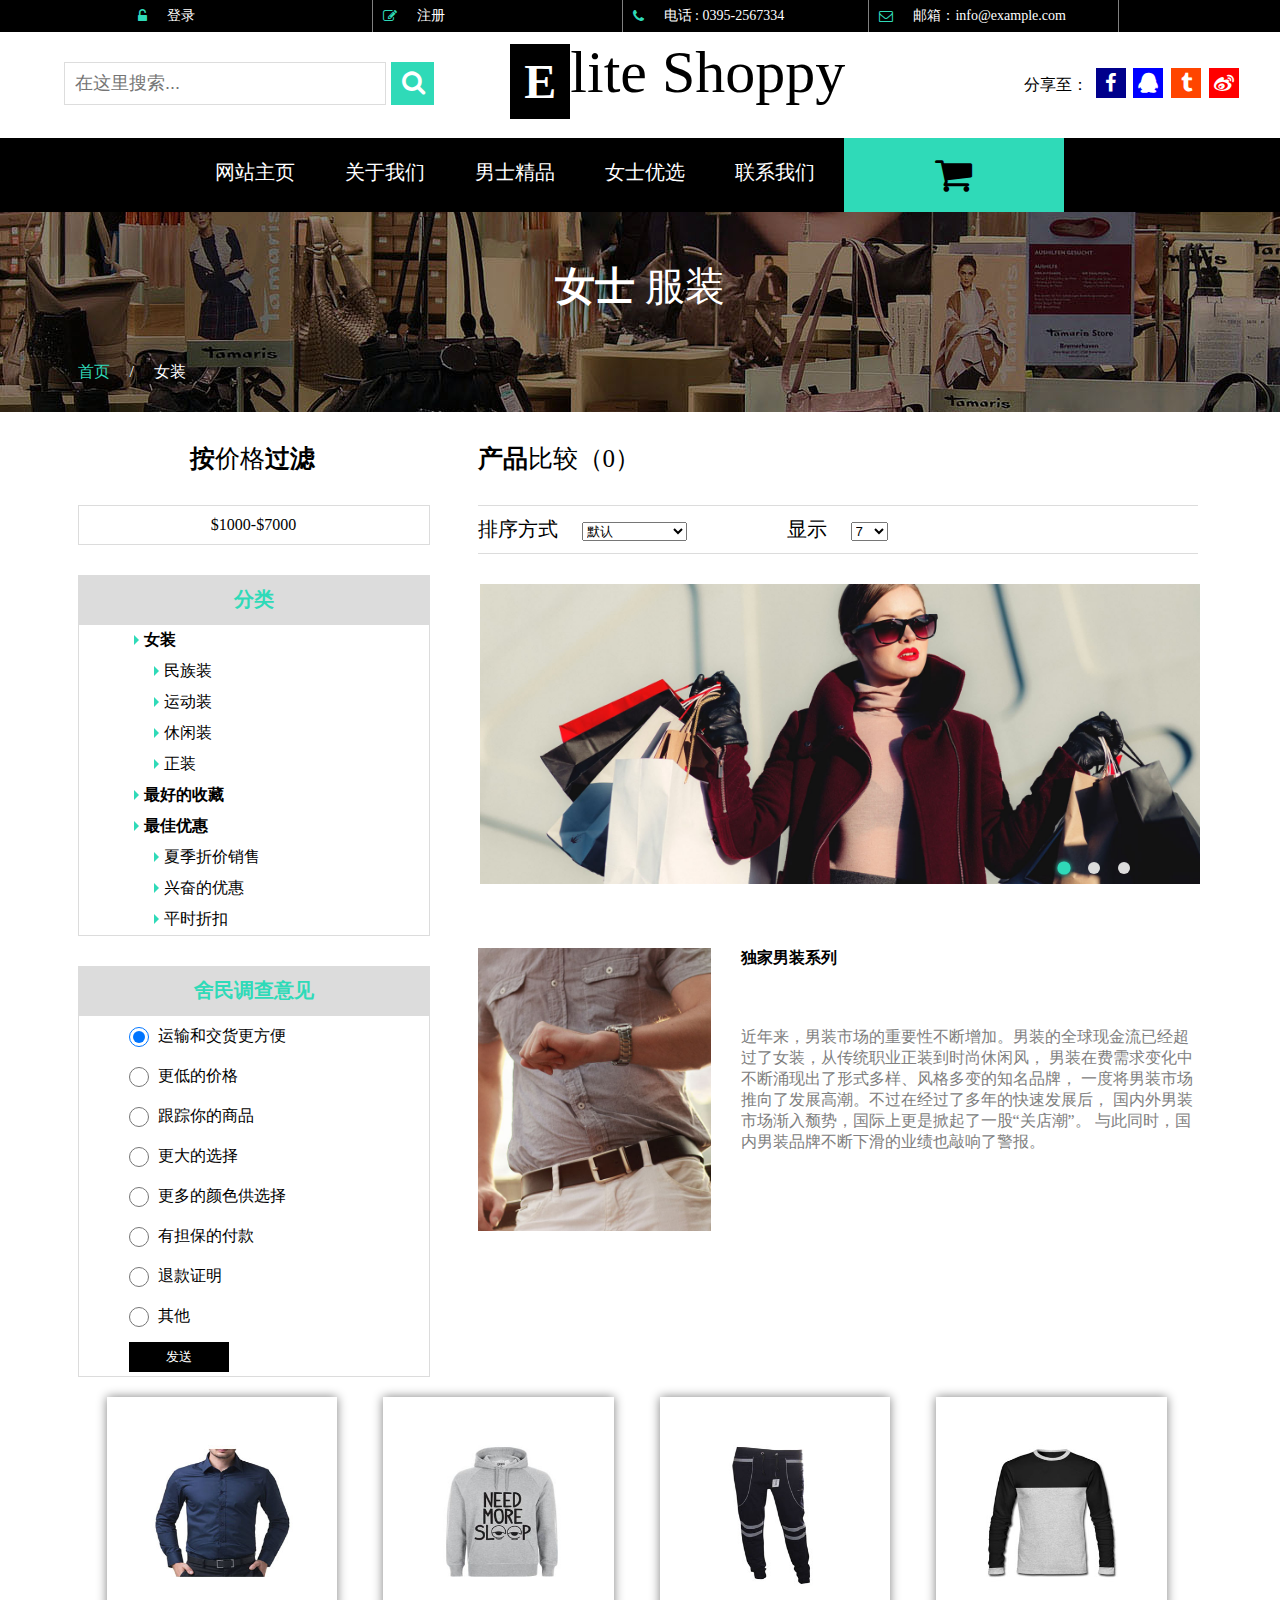
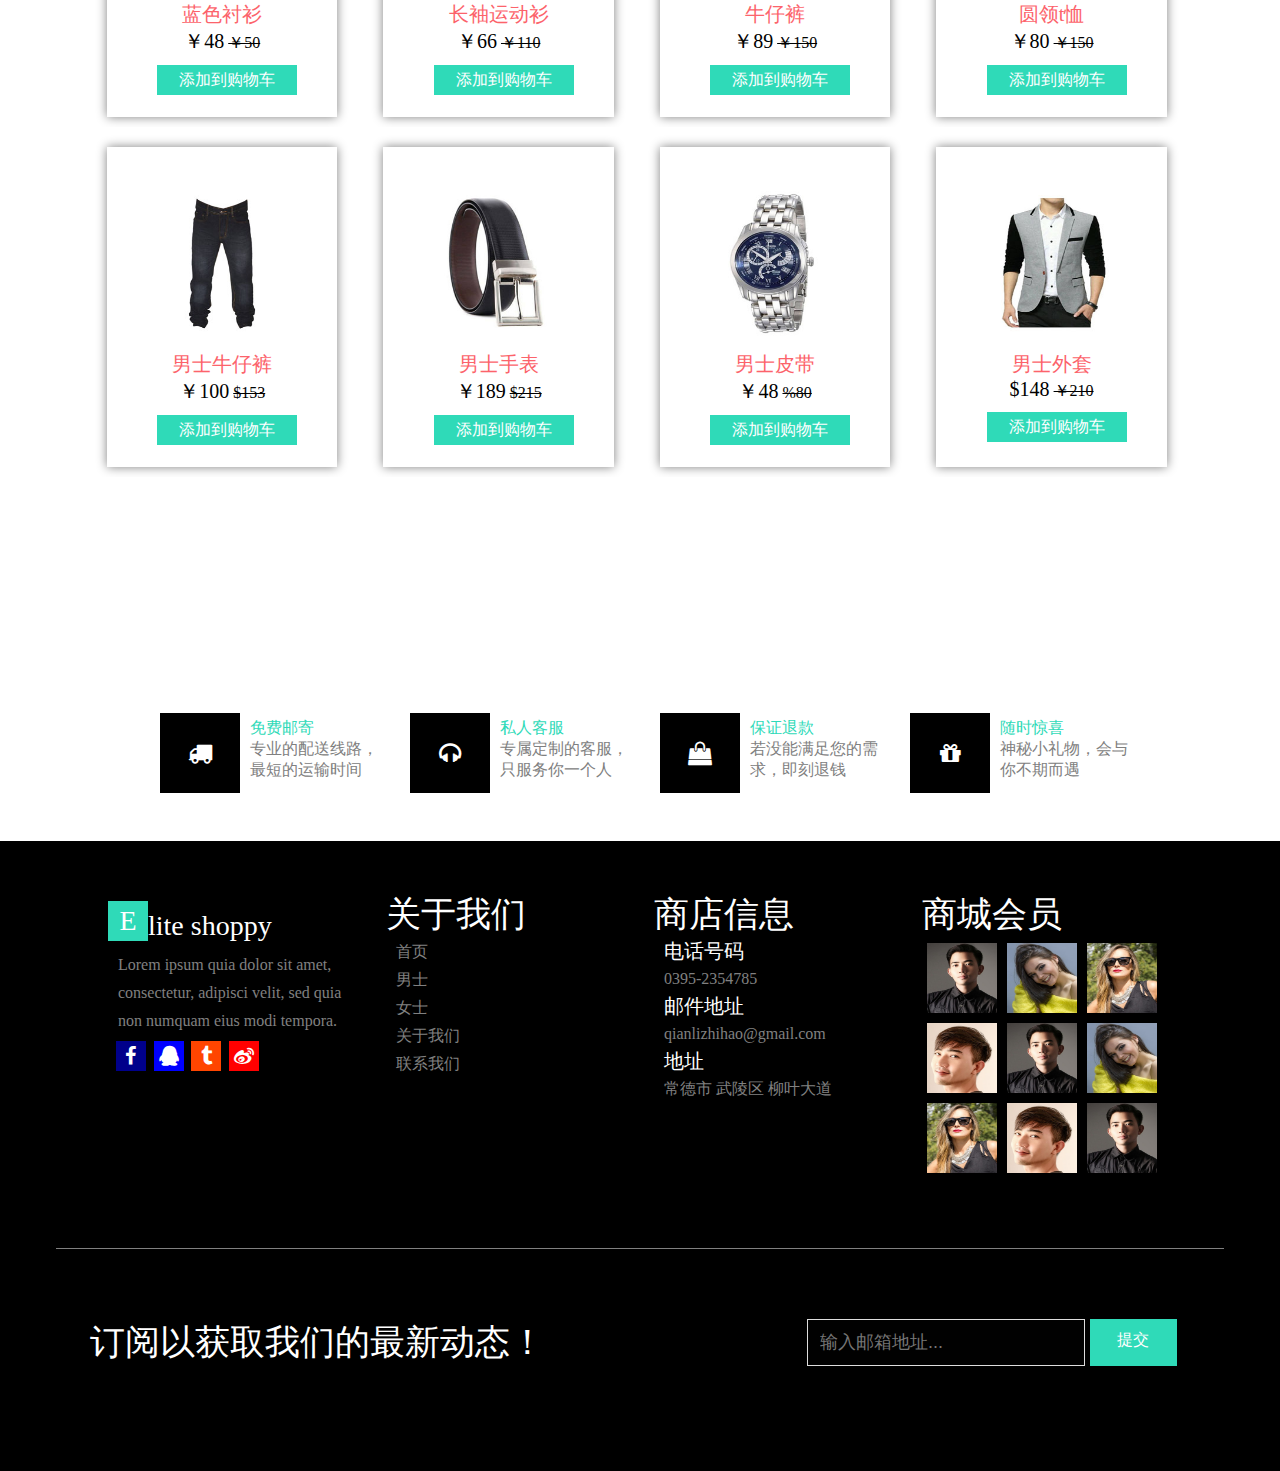
<file: women.html>
<!DOCTYPE html>
<html lang="en">

<head>
    <meta charset="UTF-8">
    <meta name="viewport" content="width=device-width, initial-scale=1.0">
    <meta http-equiv="X-UA-Compatible" content="ie=edge">
    <link rel="stylesheet" href="css/font-awesome.min.css">
    <link rel="stylesheet" href="css/public.css">
    <link rel="stylesheet" href="css/header.css">
    <link rel="stylesheet" href="css/footer.css">
    <link rel="stylesheet" href="css/style.css">
    <link rel="stylesheet" href="css/about.css">
    <link rel="stylesheet" href="css/men.css">
    <link rel="stylesheet" href="css/page.css">
    <link rel="stylesheet" href="css/single.css">
    <script src="js/jquery-2.1.4.min.js"></script>
    <title>Enjoy Shopping!</title>
</head>

<body>
    <div class="topbar">
        <ul class="topbox clearfloat">
            <li class="fa fa-unlock-alt topicon"></li>

            <li class="toptext">
                <a href="#1"> 登录</a>
            </li>
            <li class="fa fa-edit topicon"></li>
            <li class="toptext">
                <a href="#1"> 注册</a>
            </li>
            <li class="fa fa-phone topicon"></li>

            <li class="toptext">
                <a href="#1">电话 : 0395-2567334</a>
            </li>
            <li class="fa fa-envelope-o topicon"></li>
            <li class="toptext">
                <a href="#1">邮箱：info@example.com</a>
            </li>
        </ul>
    </div>


    <!-- 搜索栏 -->
    <div class="search-box clearflow">
        <div class="search-square">
            <input type="text" placeholder="在这里搜索...">
        </div>
        <div class="search-icon">
            <a class="">
                <li class="fa fa-search"></li>
            </a>
        </div>
        <div class="search-middle">
            <div class="eicon">
                <b>E</b>
            </div>
            <!-- <div class="fa fa-phone"></div> -->
            <div class="shoppy">lite Shoppy</div>
        </div>
        <div class="search-right">
            <div class="right-text">分享至：</div>
            <ul>
                <div class="icon-facebook icon-background">
                    <a href="###">
                        <li class="fa fa-facebook"></li>
                    </a>
                </div>
                <div class="icon-qq icon-background">
                    <a href="###">
                        <li class="fa fa-qq"></li>
                    </a>
                </div>

                <div class="icon-tumblr icon-background">
                    <a href="###">
                        <li class="fa fa-tumblr"></li>
                    </a>
                </div>

                <div class="icon-weibo icon-background">
                    <a href="###">
                        <li class="fa fa-weibo"></li>
                    </a>
                </div>
            </ul>
        </div>
    </div>

    <!-- 菜单栏 -->
    <div class="menubox">
        <div class="menu-container">
            <a href="index.html">
                <div class="menu-item">网站主页</div>
            </a>
            <a href="about.html">
                <div class="menu-item">关于我们</div>
            </a>
            <a href="men.html">
                <div class="menu-item" id="hidden-man">男士精品
                </div>
                <ul class="men-hidden">
                    <div class="men-hidden-img">
                        <img src="images/top2.jpg" alt="">
                    </div>
                    <div class="men-hidden-right-box">
                        <div class="men-hidden-right1">
                            <div class="">上衣</div>
                            <div class="">毛裤</div>
                            <div class="">风衣</div>
                            <div class="">秋裤</div>
                            <div class="">袜子</div>
                            <div class="">手套</div>
                            <div class="">棉服</div>
                        </div>
                    </div>
                    <div class="men-hidden-right-box">
                        <div class="men-hidden-right1">
                            <div class="">上衣</div>
                            <div class="">毛裤</div>
                            <div class="">风衣</div>
                            <div class="">秋裤</div>
                            <div class="">袜子</div>
                            <div class="">手套</div>
                            <div class="">棉服</div>
                        </div>
                    </div>
                </ul>
            </a>
            <a href="women.html">
                <div class="menu-item" id="women-hidden">女士优选</div>
                <ul class="women-hidden">
                    <div class="men-hidden-img">
                        <img src="images/top1.jpg" alt="">
                    </div>
                    <div class="men-hidden-right-box">
                        <div class="men-hidden-right1">
                            <div class="">上衣</div>
                            <div class="">毛裤</div>
                            <div class="">风衣</div>
                            <div class="">秋裤</div>
                            <div class="">袜子</div>
                            <div class="">手套</div>
                            <div class="">棉服</div>
                        </div>
                    </div>
                    <div class="men-hidden-right-box">
                        <div class="men-hidden-right1">
                            <div class="">上衣</div>
                            <div class="">毛裤</div>
                            <div class="">风衣</div>
                            <div class="">秋裤</div>
                            <div class="">袜子</div>
                            <div class="">手套</div>
                            <div class="">棉服</div>
                        </div>
                    </div>
                </ul>
            </a>
            <a href="contact.html">
                <div class="menu-item">联系我们</div>
            </a>
            <a href="##">
                <div class="menu-icon">
                    <div class="fa fa-shopping-cart menu-icon-button"></div>
                </div>
            </a>
        </div>
    </div>




    <div class="man-head">
        <div class="man-head-text men-center">
            <p class="head-big-text"><b>女士</b> 服装</p>
            <p class="head-samll-text"><a href="#">首页</a><span>/</span>女装</p>
        </div>
    </div>





    <div class="man-nav men-center clearfloat">
        <div class="man-nav-left">
            <!--<div class="man-nav-left-price">-->
            <p class="man-nav-left-public nav-title"><b>按</b>价格<b>过滤</b></p>
            <div class="nav-left-border man-nav-left-public man-text-public">$1000-$7000</div>
            <!--</div>-->
            <div class="man-classify man-nav-left-public">
                <h4 class="nav-left-border man-text-public"><span>分类</span></h4>
                <div class="nav-left-border">
                    <div class="nav-first">
                        <div class="nav-angle"></div>
                        <b>女装</b>
                    </div>
                    <div class="nav-second">
                        <div class="nav-angle"></div>民族装</div>
                    <div class="nav-third">衬衫</div>
                    <div class="nav-third">鞋子</div>
                    <div class="nav-third">裤子</div>
                    <div class="nav-third">墨镜</div>
                    <div class="nav-second">
                        <div class="nav-angle"></div>运动装</div>
                    <div class="nav-third">衬衫</div>
                    <div class="nav-third">鞋子</div>
                    <div class="nav-third">裤子</div>
                    <div class="nav-third">墨镜</div>
                    <div class="nav-second">
                        <div class="nav-angle"></div>休闲装</div>
                    <div class="nav-third">衬衫</div>
                    <div class="nav-third">鞋子</div>
                    <div class="nav-third">裤子</div>
                    <div class="nav-third">墨镜</div>
                    <div class="nav-second">
                        <div class="nav-angle"></div>正装</div>
                    <div class="nav-third">衬衫</div>
                    <div class="nav-third">鞋子</div>
                    <div class="nav-third">裤子</div>
                    <div class="nav-third">墨镜</div>
                    <div class="nav-first">
                        <div class="nav-angle"></div><b>最好的收藏</b></div>
                    <div class="nav-four">
                        <div class="nav-angle"></div>衬衫</div>
                    <div class="nav-four">
                        <div class="nav-angle"></div>鞋子</div>
                    <div class="nav-four">
                        <div class="nav-angle"></div>裤子</div>
                    <div class="nav-four">
                        <div class="nav-angle"></div>墨镜</div>
                    <div class="nav-first">
                        <div class="nav-angle"></div><b>最佳优惠</b></div>
                    <div class="nav-second">
                        <div class="nav-angle"></div>夏季折价销售</div>
                    <div class="nav-second">
                        <div class="nav-angle"></div>兴奋的优惠</div>
                    <div class="nav-second">
                        <div class="nav-angle"></div>平时折扣</div>
                </div>
                <h4 class="nav-left-border man-nav-left-public man-text-public"><span>舍民调查意见</span></h4>
                <ul class="left-choice nav-left-border">
                    <li><input type="radio" name="idea" checked="checked" id="man-d1" />
                        <label class="man-radio" for="man-d1">运输和交货更方便</label>
                    </li>
                    <li><input type="radio" name="idea" id="man-d2" />
                        <label class="man-radio" for="man-d2">更低的价格</label>
                    </li>
                    <li><input type="radio" name="idea" id="man-d3" />
                        <label class="man-radio" for="man-d3">跟踪你的商品</label>
                    </li>
                    <li><input type="radio" name="idea" id="man-d4" />
                        <label class="man-radio" for="man-d4">更大的选择</label></li>
                    <li><input type="radio" name="idea" id="man-d5" />
                        <label class="man-radio" for="man-d5">更多的颜色供选择</label></li>
                    <li><input type="radio" name="idea" id="man-d6" />
                        <label class="man-radio" for="man-d6">有担保的付款</label></li>
                    <li><input type="radio" name="idea" id="man-d7" />
                        <label class="man-radio" for="man-d7">退款证明</label></li>
                    <li><input type="radio" name="idea" id="man-d8" />
                        <label class="man-radio" for="man-d8">其他</label></li>
                    <li><input type="submit" value="发送" /></li>
                </ul>
            </div>
        </div>







        <div class="man-nav-right">
            <div class="nav-title"><b>产品</b>比较（0）</div>
            <div class="man-nav-right-top clearfloat">
                <div class="nav-paixu">
                    <span>排序方式</span>
                    <select name="排序方式">
                    <option value="">默认</option>
                    <option value="">名称（A-Z）</option>
                    <option value="">名称（Z-A）</option>
                    <option value="">价格（高-低）</option>
                    <option value="">价格（低-高）</option>
                    <option value="">型号（A-Z）</option>
                </select>
                </div>
                <div class="nav-xianshi">
                    <span>显示</span>
                    <select name="显示">
                    <option value="">7</option>
                    <option value="">14</option>
                    <option value="">28</option>
                    <option value="">35</option>
                </select>
                </div>
            </div>
            <div class="nav-right-tup clearfloat">


                <div class="nav-right-tab">
                    <!-- input作为单选的选项 -->
                    <input type="radio" id="r1" name="option" checked="checked">
                    <input type="radio" id="r2" name="option">
                    <input type="radio" id="r3" name="option">

                    <!-- input单选是没有数字的所以用label添加一个数字 -->
                    <label class="num" for="r1"></label>
                    <label class="num" for="r2"></label>
                    <label class="num" for="r3"></label>

                    <ul>
                        <li>
                            <img src="images/banner1.jpg" alt="">
                        </li>
                        <li>
                            <img src="images/banner3.jpg" alt="">
                        </li>
                        <li>
                            <img src="images/banner4.jpg" alt="">
                        </li>

                    </ul>
                </div>















                <div class="djnz">
                    <div class="djnz-tup">
                        <img src="images/bb2.jpg" width="233px" alt="" />
                    </div>
                    <div class="djnz-wenzi">
                        <h4>独家男装系列</h4><br/>
                        <p>近年来，男装市场的重要性不断增加。男装的全球现金流已经超过了女装，从传统职业正装到时尚休闲风， 男装在费需求变化中不断涌现出了形式多样、风格多变的知名品牌， 一度将男装市场推向了发展高潮。不过在经过了多年的快速发展后， 国内外男装市场渐入颓势，国际上更是掀起了一股“关店潮”。 与此同时，国内男装品牌不断下滑的业绩也敲响了警报。
                        </p>
                    </div>
                </div>
            </div>
        </div>
    </div>




    <div class="new_arrivals_agile_w3ls_info">

        <!-- 男士 -->
        <div class="man center active product">
            <div class="row center">
                <div class="cel">
                    <img src="images/m1.jpg" alt="">
                    <p class="product-name">
                        蓝色衬衫
                    </p>
                    <p>
                        <span class="product-dis-price">￥48</span>
                        <span class="product-price">￥50</span>
                    </p>
                    <a href="" class="product-buy1">
                        <div class="button-box">
                            <div class="button-center">
                                添加到购物车
                            </div>
                            <div class="button-side">
                            </div>
                        </div>
                    </a>
                </div>
                <div class="cel">

                    <img src="images/m2.jpg" alt="">

                    <p class="product-name">
                        长袖运动衫
                    </p>
                    <p>
                        <span class="product-dis-price">￥66</span>
                        <span class="product-price">￥110</span>
                    </p>
                    <a href="" class="product-buy1">                         <div class="button-box">                             <div class="button-center">                                 添加到购物车                             </div>                             <div class="button-side">                             </div>                         </div>                     </a>
                </div>
                <div class="cel">
                    <img src="images/m3.jpg" alt="">
                    <p class="product-name">
                        牛仔裤
                    </p>
                    <p>
                        <span class="product-dis-price">￥89</span>
                        <span class="product-price">￥150</span>
                    </p>
                    <a href="" class="product-buy1">                         <div class="button-box">                             <div class="button-center">                                 添加到购物车                             </div>                             <div class="button-side">                             </div>                         </div>                     </a>
                </div>
                <div class="cel"> <img src="images/m4.jpg" alt="">
                    <p class="product-name">
                        圆领t恤
                    </p>
                    <p>
                        <span class="product-dis-price">￥80</span>
                        <span class="product-price">￥150</span>
                    </p>
                    <a href="" class="product-buy1">                         <div class="button-box">                             <div class="button-center">                                 添加到购物车                             </div>                             <div class="button-side">                             </div>                         </div>                     </a>
                </div>
            </div>
            <div class="row center">
                <div class="cel"> <img src="images/m5.jpg" alt="">
                    <p class="product-name">
                        男士牛仔裤
                    </p>
                    <p>
                        <span class="product-dis-price">￥100</span>
                        <span class="product-price">$153</span>
                    </p>
                    <a href="" class="product-buy1">                         <div class="button-box">                             <div class="button-center">                                 添加到购物车                             </div>                             <div class="button-side">                             </div>                         </div>                     </a></div>
                <div class="cel"> <img src="images/m6.jpg" alt="">
                    <p class="product-name">
                        男士手表
                    </p>
                    <p>
                        <span class="product-dis-price">￥189</span>
                        <span class="product-price">$215</span>
                    </p>
                    <a href="" class="product-buy1">                         <div class="button-box">                             <div class="button-center">                                 添加到购物车                             </div>                             <div class="button-side">                             </div>                         </div>                     </a></div>
                <div class="cel"> <img src="images/m7.jpg" alt="">
                    <p class="product-name">
                        男士皮带
                    </p>
                    <p>
                        <span class="product-dis-price">￥48</span>
                        <span class="product-price">%80</span>
                    </p>
                    <a href="" class="product-buy1">                         <div class="button-box">                             <div class="button-center">                                 添加到购物车                             </div>                             <div class="button-side">                             </div>                         </div>                     </a></div>
                <div class="cel"> <img src="images/m8.jpg" alt="">
                    <p class="product-name">
                        男士外套
                    </p>
                    <p>
                        <span class="product-dis-price">$148</span>
                        <span class="product-price">￥210</span>
                    </p>
                    <a href="" class="product-buy1">                         <div class="button-box">                             <div class="button-center">                                 添加到购物车                             </div>                             <div class="button-side">                             </div>                         </div>                     </a></div>
            </div>
        </div>

    </div>
    
    







    <div class="sec-footer clearfloat">
        <div class="sec-footer-box clearfloat">
            <div class="sec-col">
                <a href="###">
                    <div class="sec-icon">
                        <li class="fa fa-truck"></li>
                    </div>
                    <div class="sec-title">免费邮寄</div>
                    <div class="sec-text">专业的配送线路，最短的运输时间</div>
                </a>
            </div>
            <div class="sec-col">
                <a href="###">
                    <div class="sec-icon">
                        <li class="fa fa-headphones"></li>
                    </div>
                    <div class="sec-title">私人客服</div>
                    <div class="sec-text">专属定制的客服，只服务你一个人</div>
                </a>
            </div>
            <div class="sec-col">
                <a href="###">
                    <div class="sec-icon">
                        <li class="fa fa-shopping-bag"></li>
                    </div>
                    <div class="sec-title">保证退款</div>
                    <div class="sec-text">若没能满足您的需求，即刻退钱</div>
                </a>
            </div>
            <div class="sec-col">
                <a href="###">
                    <div class="sec-icon">
                        <li class="fa fa-gift"></li>
                    </div>
                    <div class="sec-title">随时惊喜</div>
                    <div class="sec-text">神秘小礼物，会与你不期而遇</div>
                </a>
            </div>

        </div>
    </div>


    <div class="footerbox">
        <div class="clearfloat">
            <div class="footer-center">
                <div class="foot-container footer-first clearfloat">
                    <div class="footer-e-icon">E</div>
                    <div class="footer-shoppy">lite shoppy</div>
                    <div class="footer-text">Lorem ipsum quia dolor sit amet, consectetur, adipisci velit, sed quia non numquam eius modi tempora.</div>
                    <ul>
                        <div class="footer-facebook footer-background">
                            <a href="###">
                                <li class="fa fa-facebook"></li>
                            </a>
                        </div>
                        <div class="footer-qq footer-background">
                            <a href="###">
                                <li class="fa fa-qq"></li>
                            </a>
                        </div>

                        <div class="footer-tumblr footer-background">
                            <a href="###">
                                <li class="fa fa-tumblr"></li>
                            </a>
                        </div>

                        <div class="footer-weibo footer-background">
                            <a href="###">
                                <li class="fa fa-weibo"></li>
                            </a>
                        </div>
                    </ul>
                </div>
                <div class="foot-container">
                    <div class="footer-head">
                        关于我们
                    </div>
                    <div class="footer-text">首页</div>
                    <div class="footer-text">男士</div>
                    <div class="footer-text">女士</div>
                    <div class="footer-text">关于我们</div>
                    <div class="footer-text">联系我们</div>
                </div>
                <div class="foot-container">
                    <div class="footer-head">
                        商店信息
                    </div>
                    <div class="footer-title">电话号码</div>
                    <div class="footer-text">0395-2354785</div>
                    <div class="footer-title">邮件地址</div>
                    <div class="footer-text">qianlizhihao@gmail.com</div>
                    <div class="footer-title">地址</div>
                    <div class="footer-text">常德市 武陵区 柳叶大道</div>
                </div>
                <div class="foot-container">
                    <div class="footer-head">商城会员</div>
                    <div class="footer-img">
                        <img src="images/t1.jpg" alt="" width="70px" height="70px">
                    </div>
                    <div class="footer-img">
                        <img src="images/t2.jpg" alt="" width="70px" height="70px">
                    </div>
                    <div class="footer-img">
                        <img src="images/t3.jpg" alt="" width="70px" height="70px">
                    </div>
                    <div class="footer-img">
                        <img src="images/t4.jpg" alt="" width="70px" height="70px">
                    </div>
                    <div class="footer-img">
                        <img src="images/t1.jpg" alt="" width="70px" height="70px">
                    </div>
                    <div class="footer-img">
                        <img src="images/t2.jpg" alt="" width="70px" height="70px">
                    </div>
                    <div class="footer-img">
                        <img src="images/t3.jpg" alt="" width="70px" height="70px">
                    </div>
                    <div class="footer-img">
                        <img src="images/t4.jpg" alt="" width="70px" height="70px">
                    </div>
                    <div class="footer-img">
                        <img src="images/t1.jpg" alt="" width="70px" height="70px">
                    </div>
                </div>
            </div>
        </div>
        <div class="footer-foot clearfloat">
            <div class="footer-book-center">
                    <div class="footer-head floatleft footer-book">
                            订阅以获取我们的最新动态！
                        </div>
                        <div class="footer-search-square">
                            <input type="text" placeholder="输入邮箱地址...">
                        </div>
                        <div class="footer-search-icon">
                            提交
                        </div>
            </div>
            
        </div>
    </div>
    </div>

</body>
<script src="js/single.js"></script>

</html>
</file>
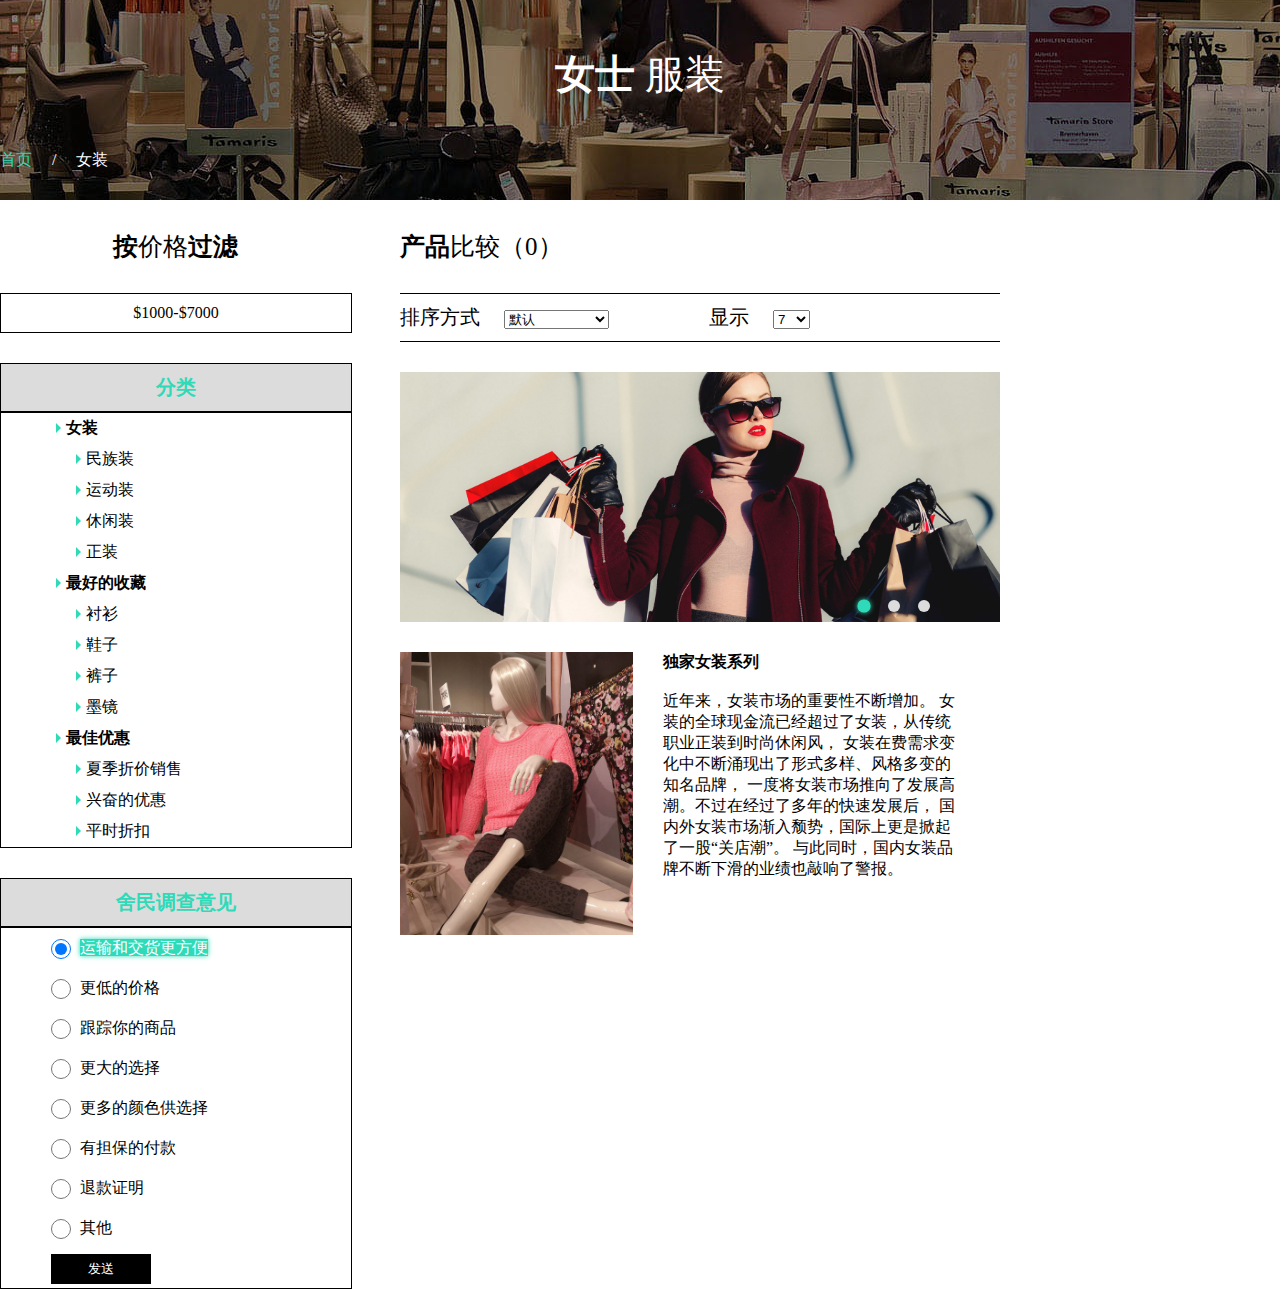
<file: women1.html>
<!DOCTYPE html>
<html>
<head lang="en">
    <meta charset="UTF-8">
    <title>women</title>
    <link rel="stylesheet" href="css/public.css"/>
    <link rel="stylesheet" href="css/women1.css"/>
</head>
<body>
<div class="women-head">
    <div class="women-head-text center">
        <p class="head-big-text"><b>女士</b> 服装</p>
        <p class="head-samll-text"><a href="#">首页</a><span>/</span>女装</p>
    </div>
</div>





<div class="women-nav center clearfloat">
    <div class="women-nav-left">
        <!--<div class="women-nav-left-price">-->
            <p class="women-nav-left-public nav-title"><b>按</b>价格<b>过滤</b></p>
            <div class="nav-left-border women-nav-left-public women-text-public">$1000-$7000</div>
        <!--</div>-->
        <div class="women-classify women-nav-left-public">
            <h4 class="nav-left-border women-text-public"><span>分类</span></h4>
            <div class="nav-left-border">
                <div class="nav-first">
                    <div class="nav-angle"></div>
                    <b>女装</b>
                </div>
                <div class="nav-second">
                    <div class="nav-angle"></div>民族装</div>
                <div class="nav-third">衬衫</div>
                <div class="nav-third">鞋子</div>
                <div class="nav-third">裤子</div>
                <div class="nav-third">墨镜</div>
                <div class="nav-second">
                    <div class="nav-angle"></div>运动装</div>
                <div class="nav-third">衬衫</div>
                <div class="nav-third">鞋子</div>
                <div class="nav-third">裤子</div>
                <div class="nav-third">墨镜</div>
                <div class="nav-second">
                    <div class="nav-angle"></div>休闲装</div>
                <div class="nav-third">衬衫</div>
                <div class="nav-third">鞋子</div>
                <div class="nav-third">裤子</div>
                <div class="nav-third">墨镜</div>
                <div class="nav-second">
                    <div class="nav-angle"></div>正装</div>
                <div class="nav-third">衬衫</div>
                <div class="nav-third">鞋子</div>
                <div class="nav-third">裤子</div>
                <div class="nav-third">墨镜</div>
                <div class="nav-first"><div class="nav-angle"></div><b>最好的收藏</b></div>
                <div class="nav-second"><div class="nav-angle"></div>衬衫</div>
                <div class="nav-second"><div class="nav-angle"></div>鞋子</div>
                <div class="nav-second"><div class="nav-angle"></div>裤子</div>
                <div class="nav-second"><div class="nav-angle"></div>墨镜</div>
                <div class="nav-first"><div class="nav-angle"></div><b>最佳优惠</b></div>
                <div class="nav-second"><div class="nav-angle"></div>夏季折价销售</div>
                <div class="nav-second"><div class="nav-angle"></div>兴奋的优惠</div>
                <div class="nav-second"><div class="nav-angle"></div>平时折扣</div>
            </div>
            <h4 class="nav-left-border women-nav-left-public women-text-public"><span>舍民调查意见</span></h4>
            <ul class="left-choice nav-left-border">
                <li><input type="radio" name="idea" checked="checked" id="women-d1"/>
                    <label class="women-radio" for="women-d1">运输和交货更方便</label>
                </li>
                <li><input type="radio" name="idea" id="women-d2"/>
                    <label class="women-radio" for="women-d2">更低的价格</label>
                </li>
                <li><input type="radio" name="idea" id="women-d3"/>
                    <label class="women-radio" for="women-d3">跟踪你的商品</label>
                </li>
                <li><input type="radio" name="idea" id="women-d4"/>
                    <label class="women-radio" for="women-d4">更大的选择</label></li>
                <li><input type="radio" name="idea" id="women-d5"/>
                    <label class="women-radio" for="women-d5">更多的颜色供选择</label></li>
                <li><input type="radio" name="idea" id="women-d6"/>
                    <label class="women-radio" for="women-d6">有担保的付款</label></li>
                <li><input type="radio" name="idea" id="women-d7"/>
                    <label class="women-radio" for="women-d7">退款证明</label></li>
                <li><input type="radio" name="idea" id="women-d8"/>
                    <label class="women-radio" for="women-d8">其他</label></li>
                <li><input type="submit" value="发送"/></li>
            </ul>
        </div>
    </div>
    <div class="women-nav-right">
        <div class="nav-title"><b>产品</b>比较（0）</div>
        <div class="women-nav-right-top clearfloat">
            <div class="nav-paixu">
                <span>排序方式</span>
                <select name="排序方式">
                    <option value="">默认</option>
                    <option value="">名称（A-Z）</option>
                    <option value="">名称（Z-A）</option>
                    <option value="">价格（高-低）</option>
                    <option value="">价格（低-高）</option>
                    <option value="">型号（A-Z）</option>
                </select>
            </div>
            <div class="nav-xianshi">
                <span>显示</span>
                <select name="显示">
                    <option value="">7</option>
                    <option value="">14</option>
                    <option value="">28</option>
                    <option value="">35</option>
                </select>
            </div>
        </div>
        <div class="nav-right-tup clearfloat">


            <div class="nav-right-tab">
                <!-- input作为单选的选项 -->
                <input type="radio" id="r1" name="option" checked="checked">
                <input type="radio" id="r2" name="option">
                <input type="radio" id="r3" name="option">

                <!-- input单选是没有数字的所以用label添加一个数字 -->
                <label class="num" for="r1"></label>
                <label class="num" for="r2"></label>
                <label class="num" for="r3"></label>

                <ul>
                    <li>
                        <img src="images/banner1.jpg" alt="">
                    </li>
                    <li>
                        <img src="images/banner3.jpg" alt="">
                    </li>
                    <li>
                        <img src="images/banner4.jpg" alt="">
                    </li>
                </ul>
            </div>
            <div class="djnz">
                <div class="djnz-tup">
                    <img src="images/bb1.jpg" width="233px" alt=""/>
                </div>
                <div class="djnz-wenzi">
                    <h4>独家女装系列</h4><br/>
                    <p>近年来，女装市场的重要性不断增加。
                        女装的全球现金流已经超过了女装，从传统职业正装到时尚休闲风，
                        女装在费需求变化中不断涌现出了形式多样、风格多变的知名品牌，
                        一度将女装市场推向了发展高潮。不过在经过了多年的快速发展后，
                        国内外女装市场渐入颓势，国际上更是掀起了一股“关店潮”。
                        与此同时，国内女装品牌不断下滑的业绩也敲响了警报。</p>
                </div>
            </div>
        </div>
    </div>
</div>
<div class="women-product"></div>
</body>
</html>
</file>
<file: css/public.css>
/* 达内学子商城-公共部分css */


/* 最简单的css样式重置 */

* {
    margin: 0;
    padding: 0;
}


/* a去掉下划线 */

a {
    text-decoration: none;
}


/* li去掉点 */

li {
    list-style: none;
}


/* html,body的宽度等同于浏览器的宽度 */

html,
body {
    width: 100%;
    font-family: Microsoft YaHei, "微软雅黑";
    /* background-color: #f5f5f5; */
    /* font-size: 16px; */
    /* min-width: 1000px; */
}


/* 在body中加一个wrap包裹进行整体控制,避免直接操作body */

.wrap {
    width: 100%;
}


/* 页面中文档流的部分 */

.part {
    width: 100%;
}


/* 用于控制宽度1000,并居中的情况 */

.center {
    /* width: 1000px; */
    margin: 0 auto;
}


/* 清除浮动的方法 */

.clearfloat:after {
    content: "";
    display: block;
    clear: both;
    visibility: hidden;
    height: 0;
}

.clearfloat {
    zoom: 1
}

.button-box {
    width: 130px;
    height: 30px;
    margin: 0 auto;
    margin-top: 10px;
    /*以上代码是用来给这个按钮定位置的*/
    position: relative;
}

.button-side {
    width: 130px;
    height: 20px;
    position: absolute;
    opacity: 0;
    border: 5px solid #2fdab8;
}

.button-center {
    width: 130px;
    height: 20px;
    border: 5px solid #2fdab8;
    background-color: #2fdab8;
    position: absolute;
    color: white;
    text-align: center;
    line-height: 20px;
}

.button-side:hover {
    transform: translate(-10px, -10px);
    transition: 1s;
    width: 150px;
    height: 40px;
    opacity: 1;
}
</file>
<file: css/header.css>
body {
    min-width: 1070px;
}

.menubox{
    width: 100%;
    height: 74px;
    background-color: black;
}

.menu-container{
    width: 950px;
    margin: 0 auto;
}

.menu-item{
    float: left;
    line-height: 69px;
    font-size: 20px;
    margin-left: 50px;
    color: white;
    border-bottom: 5px solid black;
}

.menu-item:hover {
    border-bottom-color: #2fdab8;
}


.menu-icon{
    display: inline-block;
    width: 220px;
    height: 74px;
    font-size: 40px;
    text-align: center;
    line-height: 74px;
    background-color: #2fdab8;
    margin-left: 3%;
}

.menu-icon-button{
    line-height: 74px;
    color: black;
}


#hidden-man:hover ~.men-hidden{
    display: block;
}

.men-hidden:hover {
    display: block;
}


#women-hidden:hover ~.women-hidden{
    display: block;
}

.women-hidden:hover {
    display: block;
}

.men-hidden{
    background-color: white;
    padding: 20px;
    display: none;
    float: left;
    position: absolute;
    z-index: 500;
    top: 212px;
    left: 520px;
}

.women-hidden{
    background-color: white;
    padding: 20px;
    display: none;
    float: left;
    position: absolute;
    z-index: 500;
    top: 212px;
    left: 520px;
}




.men-hidden-img{
    float: left;
}

.men-hidden-right-box{
    float: left;
    width: 100px;
    margin-left: 20px;
}

.men-hidden-right1{
    width: 50px;
    float: left;
    font-size: 16px;
    padding: 10px;
}

.men-hidden-right1 > div {
    line-height: 40px;
    font-size: 16px;
    color: grey;
}






















/* 搜索栏样式 */
.search-box {
    width: 100%;
    min-width: 1070px;
    height: 46px;
    background-color: white;
    padding: 30px;
    padding-left: 0px;
    padding-right: 0px;
}


.search-square {
    float: left;
    width: 25%;
    background-color: white;
    min-width: 200px;
    /* padding: 10px; */
    border: 1px solid #ddd;
    margin-left: 5%;
}

.search-icon{
    width: 42.5px;
    height: 42.5px;
    background-color: #2fdab8;
    color: white;
    float: left;
    text-align: center;
    margin-left: 5px;
}

.search-icon a > li {
    text-align: center;
    font-size: 25px;
    line-height: 42px;
    color: white;
    margin-left: 2px;
}

.search-square input[type="text"]{
    width: 90%;
    height: 100%;
    outline: none;
    font-size: 18px;
    padding: 10px;
    border: 0;
    float: left;
}


.footer-search-square input[type="text"]{
    width: 90%;
    height: 100%;
    outline:none;
    font-size: 18px;
    padding: 10px;
    border: 0;
    float: left;
}

.footer-search-square input[type="text"]:focus {
    border-style: none;
}

.search-middle{
    float: left;
    margin-left: 6%;
}









/* 中部字体样式 */

.eicon{
    width: 60px;
    height: 75px;
    font-size: 48px;
    line-height: 75px;
    background-color: black;
    margin-top: -18px;
    color: white;
    text-align: center;
    float: left;
}


.shoppy{
    font-size: 60px;
    color: black;
    float: left;
    font-weight: 300;
    margin-top: -24px;
}












/* 右边分享菜单样式 */

.search-right{
    float: right;
    width: 20%;
    min-width: 250px;
    height: 46px;
    margin-left: 15px;
    line-height: 46px;
}

.right-text{
    float: left;
    font-size: 16px;
}


.icon-background{
    margin: 0;
    width: 30px;
    margin-top: 6px;
    margin-left: 3%;
    height: 30px;
    text-align: center;
    line-height: 30px;
    float: left;
    font-size: 20px;
    color: white;
}

.icon-background a > li {
    color: white;
}
.icon-facebook{
    background-color: darkblue;
}

.icon-qq{
    background-color: blue;
}

.icon-tumblr{
    background-color: orangered;
}

.icon-weibo{
    background-color: red;
}










/* 顶部栏样式 */

.topbar{
    width: 100%;
    min-width: 1070px;
    height: 32px;
    background-color: black;
}

.topbox > li {
    line-height: 32px;
    font-size: 14px;
    float: left;
}

.topbox{
    width: 80%;
    margin: 0 auto;
}

.topicon{
    color: #2fdab8;
    margin-left: 10px;
    font-size: 12px;
}

.toptext{
    width: 20%;
    color: white;
    margin-left: 20px;
    border-right: 0.5px solid grey;
}

.toptext a:link{
    color: white;
}

.toptext a:hover{
    color: #2fdab8;
}

.toptext a:visited{
    color: white;
}
</file>
<file: css/footer.css>
.sec-footer{
    width: 100%;
    background-color: white;
}

.sec-footer-box{
    width: 1000px;
    margin: 0 auto;
    background-color:white;
}

.sec-col{
    width: 230px;
    height: 100px;
    margin: 28px;
    margin-left: 12px;
    margin-right: 0px;
    float: left;
    padding-left: 8px;
    padding-top: 8px;
    background-color: white;
}

.sec-icon{
    width: 80px;
    height: 80px;
    float: left;
    color: white;
    text-align: center;
    font-size: 24px;
    margin-right: 10px;
    background-color: black;
    transition: 0.5s;
}

.sec-icon:hover{
    background-color: #2fdab8;
}

.sec-icon li{
    line-height: 80px;
}

.sec-title{
    margin-top: 5px;
    width: 140px;
    float: left;
    color: #2fdab8;
}

.sec-text{
    float: left;
    width: 140px;
    color: grey;
}








.footerbox{
    width: 100%;
    height: 630px;
    background-color: black;
}

.footer-first{
    padding: 10px;
}

.foot-container{
    margin-top: 50px;
}

.real-footer{
    width: 80%;
    margin: 70px auto;
    text-align: center;
    font-size: 12px;
    letter-spacing: 5px;
    color: grey;
    margin-bottom: 0px;
}

.footer-center > div {
    width: 260px;
    float: left;
    margin-left: 8px;
    /* border: 2px solid yellow; */
}

.footer-img{
    width: 70px;
    height: 70px;
    float: left;
    margin: 5px;
}

.footer-book-center{
    width: 1100px;
    margin: 0 auto;
}

.footer-center{
    width: 1100px;
    background-color: white;
    min-width: 1000px;
    margin: 0 auto;
}

.footer-text{
    color: grey;
    font-size: 16px;
    line-height: 28px;
    margin-left: 10px;
}

.footer-e-icon{
    width: 40px;
    height: 40px;
    float: left;
    background-color: #2fdab8;
    font-size: 28px;
    text-align: center;
    line-height: 40px;
    color: white;
}

.footer-head{
    font-size: 35px;
    color: white;
    font-weight: 300;
    
}

.footer-title{
    font-size: 20px;
    color: white;
    margin-left: 10px;
    font-weight: 300;
}

.footer-shoppy{
    width: 200px;
    line-height: 50px;
    font-size: 28px;
    font-weight: 300;
    float: left;
    color: white;
}

.floatleft{
    float: left;
}

.footer-foot{
    width: 90%;
    border-top: 1px solid grey;
    padding: 8px;
    margin: 0 auto;
    margin-top: 70px;
    padding-top: 70px;
}


/* 搜索栏样式 */
/* .search-box {
    width: 100%;
    min-width: 1070px;
    height: 46px;
    background-color: white;
    padding: 30px;
    padding-left: 0px;
    padding-right: 0px;
} */


.footer-search-square {
    float: left;
    width: 276px;
    background-color: white;
    min-width: 200px;
    /* padding: 10px; */
    border: 1px solid #ddd;
    margin-left: 262px;
}

.footer-search-icon{
    float: left;
    width: 46.5px;
    height: 46.5px;
    background-color: #2fdab8;
    color: white;
    line-height: 42.5px;
    text-align: center;
    float: left;
    margin-left: 5px;
    padding-left: 20px;
    padding-right: 20px; 
}

.footer-search-square input[type="text"]{
    width: 252px;
    height: 100%;
    outline:none;
    font-size: 18px;
    color: white;
    padding: 12px;
    border: 0;
    float: left;
    background-color: #010101;
}
.footer-search-square input[type="text"]:focus {
    border-style: none;
}


.footer-background{
    margin: 0;
    width: 30px;
    margin-top: 6px;
    margin-left: 3%;
    height: 30px;
    text-align: center;
    line-height: 30px;
    float: left;
    font-size: 20px;
    color: white;
}

.footer-background a > li {
    color: white;
}
.footer-facebook{
    background-color: darkblue;
}

.footer-qq{
    background-color: blue;
}

.footer-tumblr{
    background-color: orangered;
}

.footer-weibo{
    background-color: red;
}
</file>
<file: css/style.css>
* {
       margin: 0;
       padding: 0;
   }
   
   body {
       /* width: 100%; */
       /* text-align: center */
   }
   
   .hide {
       display: none;
   }
   
   .white {
       background-color: white;
   }
   
   .gray {
       background-color: gray;
   }
   
   .active {
       display: block;
   }
   
   .banner-nav {
       top: 600px;
       left: 600px;
       position: absolute;
       overflow: hidden;
   }
   
   .banner-style {
       margin-top: 200px;
   }
   
   .index-img {
       overflow: hidden;
   }
   
   .banner-point {
       float: left;
       margin: 10px;
       border-radius: 50%;
       width: 15px;
       height: 15px;
       cursor: pointer;
   }
   
   a {
       color: white;
   }
   
   a:link {
       text-decoration: none;
   }
   
   a:visited {
       text-decoration: none;
   }
   
   a:hover {
       text-decoration: none !important;
       cursor: pointer;
   }
   
   a:active {
       text-decoration: none;
   }
   
   ul li {
       list-style-type: none;
   }
   
   .blue {
       background-color: #2fdab8;
   }
   
   .red {
       background-color: #fc636b;
   }
   
   .center {
       margin: 0 auto；
   }
   
   #home-banner {
       height: 500px;
       margin-bottom: 100px;
       background-image: url('../images/banner1.jpg');
       background-repeat: no-repeat;
   }
   
   .home-banner-left {
       background: rgba(0, 0, 0, 0);
       width: 100px;
       height: 100%;
       float: left;
   }
   
   .home-banner-right {
       background: rgba(0, 0, 0, 0);
       width: 100px;
       height: 100%;
       float: right;
   }
   
   .home-banner-right>span {
       top: 40%;
       color: gray;
       width: 100px;
       font-size: 40px;
       text-align: center;
   }
   
   .home-banner-left>span {
       color: gray;
       width: 100px;
       top: 40%;
       font-size: 40px;
       text-align: center;
   }
   /* chedule-bottom */
   
   .schedule-bottom {
       height: 400px;
   }
   
   .schedule-bottom-left {
       float: left;
       width: 50%;
       height: 400px;
       background-image: url("../images/mid.jpg");
       background-repeat: no-repeat;
   }
   
   .schedule-bottom-right {
       height: 400px;
       float: left;
       background: #2fdab8;
       width: 50%;
   }
   
   .schedule-bottom-right-content {
       background: white;
       margin: 10px 70px 10px 10px;
       margin-top: 20px;
       width: 90%;
       height: 80%;
   }
   
   .schedule-bottom-right-content-title {
       letter-spacing: 1px;
       text-align: center;
       font-weight: 700;
       font-family: 'Open Sans', sans-serif;
       font-size: 25px;
   }
   
   .schedule-bottom-right-content>p {
       margin-left: 30px;
       word-break: break-all;
       font-size: 15px;
       letter-spacing: 3px;
       text-align: left;
   }
   
   .w3l_schedule_bottom_right_grid1 i {
       margin-left: 35%;
   }
   
   .w3l_schedule_bottom_right_grid1 {
       float: left;
       margin-top: 30px;
       margin-left: 100px;
   }
   
   .w3l_schedule_bottom_right_grid1 h3 {
       text-align: center;
   }
   
   .w3l_schedule_bottom_right_grid1>h5 {
       font-size: 20px;
       text-align: center;
   }
   
   .agile_last_double_sectionw3ls {
       width: 100%;
       margin-top: 40px;
       overflow: hidden;
   }
   
   .agile_last_double_sectionw3ls .left {
       float: left;
       background-image: url('../images/bot_1.jpg');
       background-repeat: no-repeat;
       width: 50%;
       height: 400px;
   }
   
   .agile_last_double_sectionw3ls .right {
       width: 50%;
       height: 400px;
       background-repeat: no-repeat;
       float: left;
       background-image: url('../images/bot_2.jpg');
   }
   
   .new_arrivals_agile_w3ls_info {
       margin-top: 20px;
       margin: auto;
       clear: both;
       width: 90%;
       left: 5%;
       height: 900px;
       overflow: hidden;
   }
   
   .new_arrivals_agile_w3ls_info h3 {
       font-size: 40px;
       text-align: center;
       margin-top: 30px;
   }
   
   .new_arrivals_agile_w3ls_info .title {
       /* text-align: center;
       float: left;
       width: 200px;
       margin: 30px 30px 10px 65px; */
       text-align: center;
       float: left;
       width: 20%;
       margin: 20px 2% 10px 2%;
       padding: 50px 0px -10px 0px;
       /* box-shadow: 0px 0px 10px 0px gray; */
   }
   
   .new_arrivals_agile_w3ls_info .title a {
       color: black;
       font-weight: 40px;
       font-size: 20px;
       letter-spacing: 20px;
   }
   
   .new_arrivals_agile_w3ls_info .row {
       width: 100%;
       margin-left: 20px;
       overflow: hidden;
   }
   
   .cel {
       text-align: center;
   }
   
   .new_arrivals_agile_w3ls_info .row .cel {
       float: left;
       width: 20%;
       height: 320px;
       margin: 20px 2% 10px 2%;
       padding: 50px 0px -10px 0px;
       box-shadow: 0px 0px 10px 0px gray;
   }
   
   .quick-view {
       background: black;
       width: 100%;
       font-size: 14px;
       color: white;
       line-height: 30px;
       height: 30px;
   }
   
   .quick-view a {
       color: white;
   }
   
   .quick-view:hover {
       background-color: #2fdab8;
   }
   
   .new_arrivals_agile_w3ls_info .row .cel img {
       width: 150px;
       margin-top: 40px;
       height: 150px;
   }
   
   .new_arrivals_agile_w3ls_info .row .cel .man-name {
       color: red;
       font-size: 15px;
   }
   
   .product-dis-price {
       font-weight: 100;
       font-size: 20px;
   }
   
   .row .cel img:hover {
       transform: scale(1.5);
       transition: 1s;
   }
   
   .product-name {
       margin-top: 10px;
       font-size: 20px;
       color: #fc636b;
   }
   
   .product-price {
       text-decoration: line-through;
   }
   
   .product-buy {
       color: white;
       letter-spacing: 5px;
       font-size: 20px;
       background-color: #12fccd;
   }
   
   .product-buy:hover {
       font-size: 30px;
       color: white;
   }
</file>
<file: css/men.css>
/*man-head ���*/
.man-head {
    background-image: url("../images/inner1.jpg");
    background-position: center;
    background-repeat: no-repeat;
    height: 200px;
    color: white;
}
.man-head-text a {
    color: #2fdab8;
}
.head-big-text {
    font-size: 40px;
    text-align: center;
    line-height: 150px;
}
.head-samll-text {
    text-align: left;
}
.head-samll-text span {
    margin: 0 20px;
}


.man-product{
    width: 1200px;
    margin: 0 auto;
}

/*�ڶ�����man-nav*/

.man-nav-left-public {
    text-align: center;
    margin-top: 30px;
}
.man-text-public {
    padding-top: 10px;
    padding-bottom: 10px;
}
.nav-left-border {
    width: 350px;
    border: 1px solid gainsboro;

}
.man-classify h4>span {
    color: #2fdab8;
    font-size: 20px;
}
.man-classify h4{
    background-color: gainsboro;
}
.men-center{
    margin: 0 auto;
    width: 1125px;
}

.man-nav-left {
    width: 350px;
    float: left;
}
.left-choice {
    text-align: left;
}
.left-choice li {
    padding-left: 50px;
    line-height: 40px;
}
.left-choice input[type='radio'] {
    display: inline-block;
    width: 20px;
    height: 20px;
    margin-right: 5px;
    vertical-align: middle;
}
.left-choice input[type='submit'] {
   border: 0;
    height: 30px;
    width: 100px;
    background-color: black;
    color: white;
}
.man-text-public {
    padding-top: 10px;
    padding-bottom: 10px;
}


.nav-first {
    text-align: left;
    margin-left: 50px;
    padding: 5px;
}

.nav-second {
    padding: 5px;
    text-align: left;
    margin-left: 70px;
    /*display: none;*/
}
.nav-first:hover ~ .nav-second{
    width: 100px;
    display: block;
}
.nav-third {
    padding: 5px;
    text-align: left;
    margin-left: 90px;
    display: none;
}
.nav-four {
    padding: 5px;
    text-align: left;
    margin-left: 70px;
    display: none;
}
.nav-second:hover ~ .nav-third{
    width: 100px;
    display: block;
}
.nav-second:hover {
    display: block;
}
.nav-third:hover {
    display: block;
}
.nav-angle {
    width: 0;
    height: 0;
    border: 5px solid transparent;
    border-left-color: #2fdab8;
    margin-top: 5px;
    float: left;
}


/*�ڶ����ֵ��ұ�*/
.man-nav-right {
    float: left;
    margin-left: 50px;
    margin-top: 30px;
}
.man-nav-right-top {
    width: 720px;
    border-top: 1px solid gainsboro;
    border-bottom: 1px solid gainsboro;
    padding-top: 10px;
    padding-bottom: 10px;
    margin-top: 30px;
}
.nav-paixu {
    float: left;
}
.nav-title {
    font-size: 25px;
}
.man-nav-right span{
    padding-right: 20px;
    font-size: 20px;
}
.nav-xianshi {
    float: left;
    padding-left: 100px;
}
.nav-right-tup {
    margin-top: 30px;
}
.djnz {
    margin-top: 30px;
}
.djnz-tup {
    float: left;
}
.djnz-wenzi{
    float: left;
    width: 462px;
    text-align: left;
    padding-left: 30px;
}

.djnz-wenzi p {
    padding-top: 40px;
    color: gray;
}





.nav-right-tab {
    width: 720px;
    overflow: hidden;
    margin: 30px auto;
    position: relative;
    margin-bottom: 64px;
    background-color: black;
}
.nav-right-tab ul {
    width: 500%;
    overflow: hidden;
    transition: 0.5s;
}
.nav-right-tab li {
    list-style: none;
    width: 720px;
    float: left;
}
.nav-right-tab img {
    display: block;
    width: 100%;
}

.nav-right-tab input {
    position: absolute;
    right: 10px;
    bottom: 10px;
    width: 20px;
    height: 20px;
    z-index: 100;
    cursor: pointer;
    visibility: hidden;
}
.nav-right-tab label {
    position: absolute;
    right: 10px;
    bottom: 10px;
    font-size: 14px;
    z-index: 200;
    width: 12px;
    height: 12px;
    text-align: center;
    line-height: 20px;
    background-color: gainsboro;
    border-radius: 50%;
    transition: 0.5s;
    cursor: pointer;
}
/*��ӦͼƬ���ƶ�λ��ul�ƶ�*/
input:nth-of-type(1):checked~ul {
    transform: translateX(0);
}
input:nth-of-type(2):checked~ul {
    transform: translateX(-720px);
}
input:nth-of-type(3):checked~ul {
    transform: translateX(-1440px);
}
/*��λ*/
.nav-right-tab input:nth-of-type(3),.nav-right-tab label:nth-of-type(3){
    transform: translateX(-60px);
}
.nav-right-tab input:nth-of-type(2),.nav-right-tab label:nth-of-type(2){
    transform: translateX(-90px);
}
.nav-right-tab input:nth-of-type(1),.nav-right-tab label:nth-of-type(1){
    transform: translateX(-120px);
}
/*��ѡ�еĵ�ѡ������Ӧlabel*/
.nav-right-tab input:nth-of-type(1):checked~label:nth-of-type(1) {
    background-color: #2fdab8;
    transform: translateX(-120px) scale(1.1);
    color: white;
    box-shadow: 0 0 5px #2fdab8;
}
.nav-right-tab  input:nth-of-type(2):checked~label:nth-of-type(2) {
    background-color: #2fdab8;
    transform: translateX(-90px) scale(1.1);
    color: white;
    box-shadow: 0 0 5px #2fdab8;
}
.nav-right-tab input:nth-of-type(3):checked~label:nth-of-type(3) {
    background-color: #2fdab8;
    transform: translateX(-60px) scale(1.1);
    color: white;
    box-shadow: 0 0 5px #2fdab8;
}
/*button*/
.button-box {
    width: 130px;
    height: 30px;
    margin: 0 auto;
    margin-top: 10px;
    /*以上代码是用来给这个按钮定位置的*/
    position: relative;
}
.button-side {
    width: 130px;
    height: 20px;
    position: absolute;
    opacity: 0;
    border: 5px solid #2fdab8;
}
.button-center
{
    width: 130px;
    height: 20px;
    border: 5px solid #2fdab8;
    background-color: #2fdab8;
    position: absolute;
    color: white;
    text-align: center;
    line-height: 20px;
}
.button-side:hover {
    transform: translate(-10px,-10px);
    transition: 1s;
    width: 150px;
    height: 40px;
    opacity: 1;
}
</file>
<file: css/about.css>
* {
    margin: 0;
    padding: 0;
}


/* .clearfloat{
    overflow: hidden;
} */

.about-top {
    background-image: url("../images/inner1.jpg");
    background-repeat: no-repeat;
    height: 200px;
    position: relative;
    background-size: 100%;
}

.about-container1 {
    width: 1200px;
    margin: 0 auto;
}

.about1>p {
    color: white;
    text-align: center;
    line-height: 200px;
    font-size: 50px;
}

.abouthome {
    position: absolute;
    float: left;
    top: 72%;
    font-size: 17px;
    color: #2fdab8;
    /* margin-left: 170px; */
    margin-bottom: 200px;
}

.abouthome a {
    color: #2fdab8;
    text-decoration: none;
}

.about-shutiao {
    position: absolute;
    float: left;
    top: 72%;
    left: 125px;
    margin-left: 50px;
    color: white;
}

.about-container2 {
    width: 1200px;
    margin: 0 auto;
}

.ABOUT {
    position: absolute;
    float: left;
    top: 72%;
    font-size: 17px;
    color: white;
    margin-left: 80px;
}

.about-tu1 {
    float: left;
    margin-top: 80px;
}

.about-tu1 img {
    width: 585px;
    height: 400px;
}

.about-wenzi {
    word-break: break-all;
    letter-spacing: 2px;
    line-height: 30px;
    width: 500px;
    float: left;
    margin-left: 40px;
    margin-top: 80px;
}

.about-jiacu {
    font-size: 30px;
    font-weight: bolder;
}

.about-bianda {
    font-size: 30px;
}

.about-fall {
    width: 100%;
    position: relative;
}

.about-fall1 {
    width: 550px;
    height: 375px;
    float: left;
    margin-top: 50px;
    position: relative;
    overflow: hidden;
}

.about-fall1 img {
    width: 576px;
    height: 300px;
    margin-left: -27px;
    float: left;
    transition: 0.5s;
}

.about-fall1-bai1 {
    width: 470px;
    height: 200px;
    position: relative;
    top: 50px;
    left: 20px;
    border: 3px solid white;
    transition: 0.5s;
    opacity: 0;
    font-size: 20px;
}

.about-fall2-bai1 {
    width: 470px;
    height: 200px;
    position: relative;
    top: 50px;
    left: 25px;
    border: 3px solid white;
    transition: 0.5s;
    opacity: 0;
    font-size: 20px;
}

.about-fall1-bai1-wenzi {
    width: 470px;
    height: 27px;
    float: left;
    color: white;
    margin-top: -190px;
    margin-left: 200px;
}

.about-fall2-bai1-wenzi {
    width: 470px;
    height: 27px;
    float: left;
    color: white;
    margin-top: -190px;
    margin-left: 200px;
}

.about-fall1:hover .about-fall1-bai1 {
    transform: translate(15px, 0);
    opacity: 1;
}

.about-fall2:hover .about-fall2-bai1 {
    transform: translate(15px, 0);
    opacity: 1;
}

.about-fall1:hover>img {
    transform: translate(25px);
}

.about-fall2:hover>img {
    transform: translate(25px);
}

.about-fall2 {
    width: 576px;
    height: 375px;
    float: left;
    margin-top: 50px;
    position: relative;
    margin-left: 60px;
    overflow: hidden;
}

.about-fall2 img {
    width: 603px;
    height: 300px;
    float: left;
    margin-left: -27px;
    transition: 0.5s;
}

.gwh1 {
    position: relative;
    width: 184px;
    height: 35px;
    float: left;
    left: 285px;
    top: -200px;
    font-size: 30px;
    color: white;
}

.gwh2 {
    position: relative;
    left: 287px;
    top: -200px;
    width: 184px;
    height: 35px;
    float: left;
    font-size: 30px;
    color: white;
}

.gwh3 {
    color: red;
}

.about-container3 {
    width: 1200px;
    margin: 0 auto;
}

.about-team {
    width: 100%;
    height: 530px;
    background-color: rgb(247, 247, 247);
}

.about-team1 {
    width: 1200px;
    height: 150px;
    font-size: 40px;
    text-align: center;
    line-height: 150px;
}

.about-team2 {
    width: 1200px;
    height: 350px;
}

.about-team2 img {
    width: 250px;
    height: 300px;
    margin-left: 20px;
}

.about-container4 {
    width: 1200px;
    margin: 0 auto;
}

.about-sale {
    width: 100%;
    height: 400px;
}

.about-sale-col1 {
    width: 600px;
    height: 400px;
    float: left;
}

.about-sale-col1 img {
    width: 600px;
    height: 400px;
    float: left;
}

.about-sale-col2 {
    width: 600px;
    height: 400px;
    background-color: #2fdab8;
    float: left;
}

.about-sale-col2-erzi {
    width: 550px;
    height: 300px;
    background-color: white;
    float: left;
    margin-top: 55px;
}

.about-sale-col2-erzi-row1 {
    width: 350px;
    height: 40px;
    float: left;
    font-size: 22px;
    margin-top: 40px;
    margin-left: 30px;
}

.about-sale-col2-erzi-row2 {
    width: 500px;
    height: 70px;
    float: left;
    font-size: 18px;
    color: gray;
    margin-top: 5px;
    margin-left: 13px;
}

.about-sale-col2-erzi-row3 {
    width: 550px;
    height: 155px;
    float: left;
}

.about-sale-col2-erzi-row3-col1 {
    width: 150px;
    height: 100px;
    margin-left: 30px;
    margin-top: 30px;
    float: left;
}

.about-sale-col2-erzi-row3-col2 {
    width: 150px;
    height: 100px;
    margin-left: 18px;
    margin-top: 30px;
    float: left;
}

.about-sale-col2-erzi-row3-col3 {
    width: 150px;
    height: 100px;
    margin-left: 18px;
    margin-top: 30px;
    float: left;
}

.about-container5 {
    width: 1200px;
    margin: 0 auto;
}

.about-what {
    width: 100%;
    height: 1173px;
}

.about-what-row1 {
    width: 1200px;
    height: 200px;
    text-align: center;
    margin: 0 auto;
    font-size: 40px;
    line-height: 200px;
}

.about-what-row2 {
    width: 400px;
    height: 523px;
    float: left;
    overflow: hidden;
}

.about-what-col1 {
    width: 320px;
    height: 512px;
    float: left;
    margin-left: 100px;
    overflow: hidden;
}

.about-what-col1 img {
    width: 350px;
    height: 512px;
    float: left;
    margin-left: -27px;
    transition: 0.5s;
}

.about-what-col1-bai1 {
    width: 200px;
    height: 415px;
    position: relative;
    top: 50px;
    left: 45px;
    border: 3px solid white;
    transition: 0.5s;
    opacity: 0;
    font-size: 20px;
}

.about-what-col2-bai1 {
    width: 535px;
    height: 200px;
    position: relative;
    top: -30px;
    left: 30px;
    border: 3px solid white;
    transition: 0.5s;
    opacity: 0;
    font-size: 20px;
}

.about-what-col2-bai2 {
    width: 535px;
    height: 200px;
    position: relative;
    top: -30px;
    left: 30px;
    border: 3px solid white;
    transition: 0.5s;
    opacity: 0;
    font-size: 20px;
}

.about-what-col1-bai1-wenzi {
    width: 200px;
    height: 20px;
    float: left;
    color: white;
    margin-left: 65px;
    margin-top: -430px;
}

.about-what-col2-bai1-wenzi {
    width: 200px;
    height: 25px;
    float: left;
    color: white;
    margin-left: 345px;
    margin-top: 110px;
}

.about-what-col2-bai2-wenzi {
    width: 200px;
    height: 25px;
    float: left;
    color: white;
    margin-left: 345px;
    margin-top: 110px;
}

.about-what-col1:hover .about-what-col1-bai1 {
    transform: translate(15px, 0);
    opacity: 1;
}

.about-what-col2:hover .about-what-col2-bai1 {
    transform: translate(15px, 0);
    opacity: 1;
}

.about-what-col2:hover .about-what-col2-bai2 {
    transform: translate(15px, 0);
    opacity: 1;
}

.about-what-col1:hover>img {
    transform: translate(25px);
}

.about-what-col2:hover>img {
    transform: translate(25px);
}

.about-what-col2:hover>img {
    transform: translate(25px);
}

.gwh4 {
    position: relative;
    width: 80px;
    height: 35px;
    float: left;
    left: 150px;
    top: -430px;
    font-size: 30px;
    color: white;
}

.gwh5 {
    color: red;
}

.about-what-col2 {
    width: 670px;
    height: 512px;
    float: left;
    margin-left: 20px;
    overflow: hidden;
}

.about-what-col2 img {
    width: 720px;
    height: 250px;
    margin-left: -50px;
    margin-bottom: -200px;
    transition: 0.5s;
}

.about-what-row3 {
    width: 1200px;
    height: 550px;
    margin: 0 auto;
}

.about-what-row3 img {
    width: 600px;
    height: 400px;
    float: left;
    margin-top: 50px;
}

.about-container6 {
    width: 1200px;
    margin: 0 auto;
}

.about-shop {
    width: 100%;
    height: 400px;
    text-align: center;
    font-size: 40px;
    line-height: 250px;
}

.about-shop-wenzi {
    width: 1168px;
}

.about-what-middle {
    width: 100%;
}

.about-now {
    cursor: pointer;
    width: 150px;
    height: 40px;
    background-color: #2fdab8;
    /* margin: 0 auto; */
    font-size: 20px;
    line-height: 45px;
    color: white;
}

.about-container7 {
    width: 1200px;
    margin: 0 auto;
}

.about-sale-col2-erzi-row3-col1-row1 {
    width: 150px;
    height: 33px;
    float: left;
    background-color: yellow;
}

.about-sale-col2-erzi-row3-col1-row2 {
    width: 150px;
    height: 33px;
    float: left;
    text-align: center;
    line-height: 33px;
}

.about-sale-col2-erzi-row3-col1-row3 {
    width: 150px;
    height: 34px;
    float: left;
    text-align: center;
    line-height: 33px;
    font-size: 35px;
}

.about-sale-col2-erzi-row3-col2-row1 {
    width: 150px;
    height: 33px;
    float: left;
    background-color: yellow;
}

.about-sale-col2-erzi-row3-col2-row2 {
    width: 150px;
    height: 33px;
    float: left;
    text-align: center;
    line-height: 33px;
}

.about-sale-col2-erzi-row3-col2-row3 {
    width: 150px;
    height: 34px;
    float: left;
    text-align: center;
    line-height: 33px;
    font-size: 35px;
}

.about-sale-col2-erzi-row3-col3-row1 {
    width: 150px;
    height: 33px;
    float: left;
    background-color: yellow;
}

.about-sale-col2-erzi-row3-col3-row2 {
    width: 150px;
    height: 33px;
    float: left;
    text-align: center;
    line-height: 34px;
}

.about-sale-col2-erzi-row3-col3-row3 {
    width: 150px;
    height: 34px;
    float: left;
    text-align: center;
    line-height: 34px;
    font-size: 35px;
}
</file>
<file: css/contact.css>
* {
    margin: 0;
    padding: 0;
}
.back{
    margin: 0 auto;
    width: 100%;
    height: 150px;
    padding-top: 50px;
    background-position: center;
    background-size: 1600px;
    background-image: url('../images/banner3.jpg')
}
.back-contact{
    font-family: "微软雅黑";
    color: white;
    text-align: center;
    font-size: 40px;
    font-weight: 400;
    letter-spacing: 20px;
}
.back-contactword{
    padding-left: 280px;
    margin-top: 40px;
    font-family: "微软雅黑";
    font-size: 17px;
    font-weight: 40;
    color: white;
}
.back-contactword a{
    color: #2fdab8;
}
.back-contactword span{
    margin-left:15px;
    margin-right: 10px;
}
.contactA {
    width: 1000px;
    overflow: hidden;
    position: relative;
    margin: 100px auto;
}

.contactA2 {
    width: 300px;
    height: 152px;
    position: relative;
    padding: 16px 8px;
    margin-left: 12px;
    background-color: #171616;
    float: left;
}

.contactA1 {
    width: 300px;
    height: 152px;
    position: relative;
    padding: 16px 8px;
    margin-right: 15px;
    margin-left: 15px;
    background-color: #171616;
    float: left;
}
.contactA3 {
    width: 300px;
    height: 152px;
    position: relative;
    padding: 16px 8px;
    margin-right: 5px;
    background-color: #171616;
    float: left;
}

.contact-A1-1 {
    width: 300px;
    height: 46px;
    position: absolute;
    top: 40%;
    margin-top: -45px;  
}
.contact-A1-1-icon{
    text-align: center;
    color: white;
    margin-bottom: 5px;
    font-size: 30px;
}
.contact-head {
    font-family: "微软雅黑";
    color: #2fdab8;
    font-size: 20px;
    font-weight: 900;
    letter-spacing: 0;
    text-align: center;
}

.contact-whiteWord  {
    color: white;
    margin-top: 10px;
    font-size: 14px;
    letter-spacing: 0;
    font-weight: 500;
    text-align: center;
    line-height: 20px;
}
.contact-whiteWord a:link{
    color: white;
    text-decoration: none;
}
.contact-whiteWord a:hover{
    color: white;
    text-decoration: none;
}
.contact-whiteWord a:visited{
    color: white;
    text-decoration: none; 
}
.contactB{
    margin: 0 auto;
    width: 1000px;
    margin-top: 200px;
    overflow: hidden;
}

.contactB1{
    width: 470px;
    height: 522px;
    padding-top: 16px;
    float: left;    
}
.contactB1-head{
    font-weight: 700;
    font-size: 30px;
    color: #181919
}
.contactB1-head1{
    font-weight: 300;
}

.contact-size{
    width: 70px;
    height: 70px;
    font-size: 26px;
    color:#0E0E0E;
    border: 2px solid #ddd;
    text-align: center;
    line-height: 67px;
    float: left;
}
.clearFloat:after {
    content: "";
    clear: both;
    display: block;
    visibility: hidden;
    height: 0;
  }
  .clearFloat {
    zoom: 1;
  }

.contactB1-icon{
    width: 100%;
    height: 70px;
    margin-top: 45px;
}
.contactB1-text{
    letter-spacing: 1px;
    height: 70px;
    padding-left: 32px;
    overflow: hidden;
}
.contactB1-text p{
    font-family: "微软雅黑";
    font-size: 20px;
    font-weight: 700;
    color:#2fdab8;
    margin-bottom: 5px;
}
.contactB1-text span{
    font-family: "微软雅黑";
    color: #545454;
    font-size: 14px;
    line-height: 20px;
    letter-spacing: 2px;
}
.contactB1-text a:link{
    color:#545454
}
.contactB1-text a:hover{
    color:#545454
}
.contactB1-text a:visited{
    color:#545454
}
.contactB2{
    padding: 80px 42px;
    width: 420px;
    background-color: #181919;
    float: right;
}
.contact-from{
    font-family: "微软雅黑";
    color: #ffffff;
    font-weight: 700;
    font-size: 30px;
    margin-bottom: 32px;
}   
.contact-from span{
    margin-left: 13px;
     font-weight: 300;
}
.contact-from-name{
    padding: 15px 7px;
    width: 406px;
    height: 20px;
    border-bottom: 1px solid whitesmoke;
    color: grey;
    margin-bottom: 15px;
}
.contact-from-email{
    padding: 15px 7px;
    width: 406px;
    height: 20px;
    border-bottom: 1px solid whitesmoke;
    color: grey;
    margin-bottom: 15px;
}
.contact-from-subject{
    padding: 15px 7px;
    width: 406px;
    height: 20px;
    border-bottom: 1px solid whitesmoke;
    color: grey;
    margin-bottom: 15px;
}
.contact-from-message{
    padding: 15px 7px;
    width: 406px;
    height: 50px;
    border-bottom: 1px solid whitesmoke;
    color: grey;
    margin-bottom: 25px;
}
.contact-from-send{
    width: 120px;
    height: 45px;
    text-align: center;
    line-height: 45px;
    cursor: pointer;
    background-color:#2fdab8; 
}
.contactB1-share{
    margin-top:48px;    
    height: 30px;
}
.contactB1-share-word{
    float: left;
}
.contactB1-share-facebook{
    width: 30px;
    height: 30px;
    background-color: #3b5998;
    margin-left: 20px; 
    text-align: center;
    float: left;
    line-height: 30px;
}
.contactB1-share-Twitter{
    width: 30px;
    height: 30px;
    background-color: #00acee;
    margin-left: 20px;
    text-align: center;
    float: left;
    line-height: 30px;
}
.contactB1-share-ins{
    width: 30px;
    height: 30px;
    background-color: #f77737;
    margin-left: 20px;
    text-align: center;
    float: left;
    line-height: 30px;
}
.contactB1-share-link{
    text-align: center;
    width: 30px;
    height: 30px;
    background-color: #bd081c;
    margin-left: 20px;
    float: left;
    line-height: 30px;
}
</file>
<file: css/page.css>
.page-headcolor {
    background-color: rgba(0, 0, 0, 0.5);
    height: 150px;
    padding-top: 50px;
}

.page-head {
    width: 100%;
    height: 200px;
    background-position: center;
    background-size: 1600px;
    background-image: url('../images/banner3.jpg');
}

.single-container {
    margin-top: 20px;
    margin: auto;
    clear: both;
    width: 90%;
    left: 5%;
    height: 500px;
    overflow: hidden;
}

.single-container h3 {
    font-size: 40px;
    text-align: center;
    margin-top: 30px;
}

.single-container .title {
    text-align: center;
    float: left;
    width: 200px;
    margin: 30px 30px 10px 65px;
}

.single-container .title a {
    color: black;
    font-weight: 40px;
    font-size: 20px;
    letter-spacing: 20px;
}

.single-container .row {
    width: 100%;
    margin-left: 20px;
    overflow: hidden;
}

.single-container .row .cel {
    float: left;
    width: 20%;
    height: 320px;
    margin: 20px 2% 10px 2%;
    padding: 50px 0px -10px 0px;
    box-shadow: 0px 0px 10px 0px gray;
}

.single-container .row .cel img {
    width: 150px;
    margin-top: 40px;
    height: 150px;
}

.single-container .row .cel .man-name {
    color: red;
    font-size: 15px;
}

.page-headword {
    font-family: "微软雅黑";
    text-align: center;
    letter-spacing: 15px;
    color: #ffffff;
    font-size: 50px;
}

.page-headtital {
    padding-top: 35px;
    width: 1000px;
    text-align: left;
    margin: 0 auto;
    font-family: "微软雅黑";
    font-size: 17px;
    font-weight: 600;
    color: white;
}

.page-headtital span {
    margin-left: 15px;
    margin-right: 10px;
}

.page-headtital a {
    color: #2fdab8;
}

.page-A {
    width: 1000px;
    margin: 0 auto;
    padding: 64px 15px;
}

.page-A1 {
    width: 1000px;
    height: 555px;
}

.page-img {
    width: 340px;
    padding: 0 15px;
    overflow: hidden;
    float: left;
}

.page-bigimg img {
    width: 340px;
    height: 400px;
    border: 1px solid gray;
}

.page-smallimg img {
    width: 107px;
    height: 130px;
    border: 1px solid gray;
}

.page-info {
    width: 600px;
    padding: 0 15px;
    height: 530px;
    float: left;
}

.page-info>div {
    text-align: left;
}

.page-name {
    font-size: 23px;
    color: #2fdab8;
    letter-spacing: 2px;
    font-weight: 600;
}

.page-price {
    margin-bottom: 20px;
    margin-top: 10px;
    font-size: 20px;
}

.page-price span {
    margin-left: 15px;
    color: #999999;
    font-weight: 300;
    text-decoration: line-through;
}

.page-check {
    margin-top: 30px;
    margin-bottom: 10px;
    font-size: 12px;
    letter-spacing: 2px;
}

.page-adress-text {
    width: 308px;
    height: 18px;
    padding: 8px 8px;
}

.page-button {
    padding: 7px 17px 9px 17px;
    width: 95px;
    height: 38px;
    background-color: #000000;
    border: none;
    font-size: 18px;
    color: white;
    font-weight: 300;
}

.page-quality {
    margin: 20px 0;
    font-size: 20px;
}

.page-option {
    padding: 5px 21px;
    font-size: 19px;
}

.page-type {
    height: 58px;
    margin: 32px 0;
    font-size: 20px;
}

.page-typebot {
    margin-left: 50px;
}

.page-buy {
    width: 168px;
    height: 31px;
    background-color: #2fdab8;
    font-size: 16px;
    color: white;
    line-height: 31px;
    text-align: center;
    padding-left: 80px;
    letter-spacing: 2px;
}

.page-share {
    margin-top: 40px;
    height: 30px;
}

.page-share-word {
    float: left;
}

.page-share-facebook {
    width: 30px;
    height: 30px;
    background-color: #3b5998;
    margin-left: 20px;
    text-align: center;
    float: left;
    line-height: 30px;
}

.page-share-Twitter {
    width: 30px;
    height: 30px;
    background-color: #00acee;
    margin-left: 20px;
    text-align: center;
    float: left;
    line-height: 30px;
}

.page-share-ins {
    width: 30px;
    height: 30px;
    background-color: #f77737;
    margin-left: 20px;
    text-align: center;
    float: left;
    line-height: 30px;
}

.page-share-link {
    text-align: center;
    width: 30px;
    height: 30px;
    background-color: #bd081c;
    margin-left: 20px;
    float: left;
    line-height: 30px;
}
</file>
<file: css/single.css>
.responsive_tabs_agileits {
    margin: 0 auto;
    width: 90%;
    overflow: hidden;
    margin-top: 40px;
}

.resp-items {
    height: 60px;
    overflow: hidden;
}

.active {
    display: block;
}

.hide {
    display: none;
}

.responsive_tabs_agileits .resp-item {
    font-size: 20px;
    margin-left: 40px;
    margin-right: 30px;
    padding: 10px 50px 10px 50px;
    width: 100px;
    float: left;
    cursor: pointer;
}

.resp-table-content {
    border: 1px solid #ccc;
    margin-left: 40px;
    padding-left: 10px;
}

.resp-table-content .description {
    height: 300px;
}

.resp-table-content .information {
    height: 300px
}

.resp-table-content .review {
    height: 100px;
}

.resp-table-content .title {
    letter-spacing: 2px;
    margin: 30px 0 20px 40px;
    text-align: left;
    font-size: 20px;
    font-weight: 600;
    overflow: hidden;
}

.resp-table-content .content {
    letter-spacing: 2px;
    height: 200px;
    margin-left: 35px;
    font-family: "微软雅黑";
    text-align: left;
    line-height: 30px;
}

.review-left {
    float: left;
    margin: 30px 20px 30px 40px;
}

.review-clearfix {
    overflow: hidden;
}

.review-left img {
    width: 150px;
    height: 170px;
}

.review-right {
    width: 900px;
    float: left;
}

.review-right .content {
    margin-top: 20px;
}

.review-content h3 {
    margin-left: 40px;
}

.review-content{
    padding-bottom: 105px;
}

.content-input-subject {
    font-size: 20px;
    width: 500px;
    height: 30px;
    margin-right: 40px;
    margin-bottom: 20px;
    border: 1px solid gray;
}

.content-input-content {
    margin-top: 20px;
    font-size: 20px;
    width: 1050px;
    height: 150px;
}

.review-content-submit {
    font-size: 20px;
    text-align: center;
    letter-spacing: 30px;
    background-color: #12fccd;
    margin-top: 20px;
    width: 150px;
    color: white;
    cursor: pointer;
    height: 40px;
    line-height: 40px;
    padding-left: 30px;
}
</file>
<file: css/women1.css>
/*women-head ���*/
.women-head {
    background-image: url("../images/inner1.jpg");
    background-position: center;
    background-repeat: no-repeat;
    height: 200px;
    color: white;
}
.women-head-text a {
    color: #2fdab8;
}
.head-big-text {
    font-size: 40px;
    text-align: center;
    line-height: 150px;
}
.head-samll-text {
    text-align: left;
}
.head-samll-text span {
    margin: 0 20px;
}




/*�ڶ�����women-nav*/

.women-nav-left-public {
    text-align: center;
    margin-top: 30px;
}
.women-text-public {
    padding-top: 10px;
    padding-bottom: 10px;
}
.nav-left-border {
    width: 350px;
    border: 1px solid;

}
.women-classify h4>span {
    color: #2fdab8;
    font-size: 20px;
}
.women-classify h4{
    background-color: gainsboro;
}
.women-nav-left {
    width: 350px;
    float: left;
}
.left-choice {
    text-align: left;
}
.left-choice li {
    padding-left: 50px;
    line-height: 40px;
}
.left-choice input[type='radio'] {
    display: inline-block;
    width: 20px;
    height: 20px;
    margin-right: 5px;
    vertical-align: middle;
}
.left-choice input[type='submit'] {
   border: 0;
    height: 30px;
    width: 100px;
    background-color: black;
    color: white;
}
.women-text-public {
    padding-top: 10px;
    padding-bottom: 10px;
}


.nav-first {
    text-align: left;
    margin-left: 50px;
    padding: 5px;
}

.nav-second {
    padding: 5px;
    text-align: left;
    margin-left: 70px;
    /*display: none;*/
}
.nav-first:hover ~ .nav-second{
    width: 100px;
    display: block;
}
.nav-third {
    padding: 5px;
    text-align: left;
    margin-left: 90px;
    display: none;
}
.nav-second:hover ~ .nav-third{
    width: 100px;
    display: block;
}
.nav-second:hover {
    display: block;
}
.nav-third:hover {
    display: block;
}
.nav-angle {
    width: 0;
    height: 0;
    border: 5px solid transparent;
    border-left-color: #2fdab8;
    margin-top: 5px;
    float: left;
}


/*�ڶ����ֵ��ұ�*/
.women-nav-right {
    float: left;
    margin-left: 50px;
    margin-top: 30px;
}
.women-nav-right-top {
    width: 600px;
    border-top: 1px solid;
    border-bottom: 1px solid;
    padding-top: 10px;
    padding-bottom: 10px;
    margin-top: 30px;
}
.nav-paixu {
    float: left;
}
.nav-title {
    font-size: 25px;
}
.women-nav-right span{
    padding-right: 20px;
    font-size: 20px;
}
.nav-xianshi {
    float: left;
    padding-left: 100px;
}
.nav-right-tup {
    margin-top: 30px;
}
.djnz {
    margin-top: 30px;
}
.djnz-tup {
    float: left;
}
.djnz-wenzi{
    float: left;
    width: 300px;
    text-align: left;
    padding-left: 30px;
}





.nav-right-tab {
    width: 600px;
    overflow: hidden;
    margin: 30px auto;
    position: relative;
    background-color: black;
}
.nav-right-tab ul {
    width: 500%;
    overflow: hidden;
    transition: 0.5s;
}
.nav-right-tab li {
    list-style: none;
    width: 600px;
    float: left;
}
.nav-right-tab img {
    display: block;
    width: 100%;
}

.nav-right-tab input {
    position: absolute;
    right: 10px;
    bottom: 10px;
    width: 20px;
    height: 20px;
    z-index: 100;
    cursor: pointer;
    visibility: hidden;
}
.nav-right-tab label {
    position: absolute;
    right: 10px;
    bottom: 10px;
    font-size: 14px;
    z-index: 200;
    width: 12px;
    height: 12px;
    text-align: center;
    line-height: 20px;
    background-color: gainsboro;
    border-radius: 50%;
    transition: 0.5s;
    cursor: pointer;
}
/*��ӦͼƬ���ƶ�λ��ul�ƶ�*/
input:nth-of-type(1):checked~ul {
    transform: translateX(0);
}
input:nth-of-type(2):checked~ul {
    transform: translateX(-600px);
}
input:nth-of-type(3):checked~ul {
    transform: translateX(-1200px);
}
/*��λ*/
.nav-right-tab input:nth-of-type(3),.nav-right-tab label:nth-of-type(3){
    transform: translateX(-60px);
}
.nav-right-tab input:nth-of-type(2),.nav-right-tab label:nth-of-type(2){
    transform: translateX(-90px);
}
.nav-right-tab input:nth-of-type(1),.nav-right-tab label:nth-of-type(1){
    transform: translateX(-120px);
}
/*��ѡ�еĵ�ѡ������Ӧlabel*/
input:nth-of-type(1):checked~label:nth-of-type(1) {
    background-color: #2fdab8;
    transform: translateX(-120px) scale(1.1);
    color: white;
    box-shadow: 0 0 5px #2fdab8;
}
input:nth-of-type(2):checked~label:nth-of-type(2) {
    background-color: #2fdab8;
    transform: translateX(-90px) scale(1.1);
    color: white;
    box-shadow: 0 0 5px #2fdab8;
}
input:nth-of-type(3):checked~label:nth-of-type(3) {
    background-color: #2fdab8;
    transform: translateX(-60px) scale(1.1);
    color: white;
    box-shadow: 0 0 5px #2fdab8;
}
</file>
